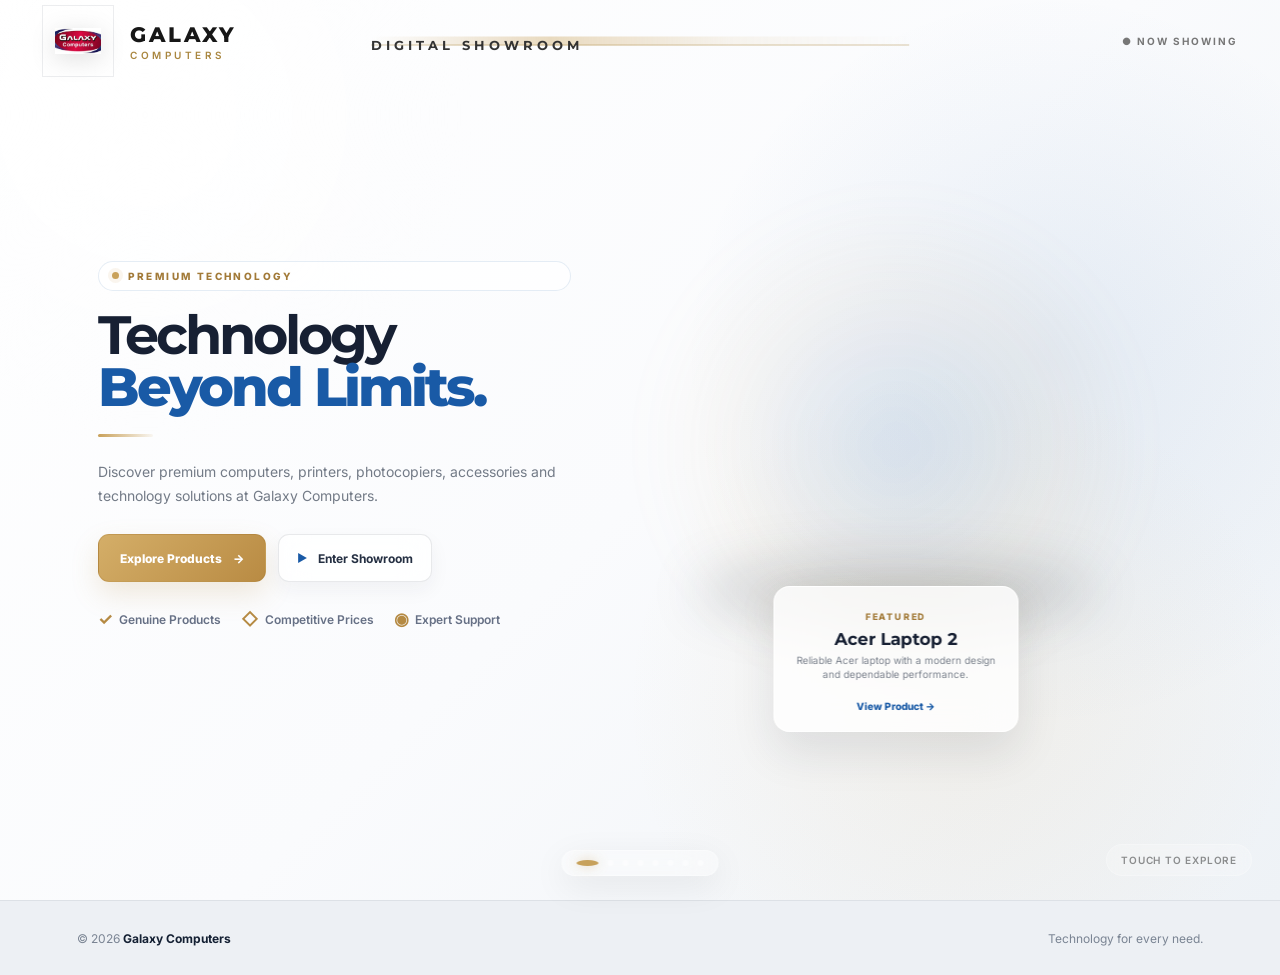
<file: index.html>
<!DOCTYPE html>
<html lang="en">
<head>
    <meta charset="UTF-8">
    <meta name="viewport" content="width=device-width, initial-scale=1.0">

    <title>Galaxy Computers | Digital Showroom</title>

    <link rel="stylesheet" href="style.css">
</head>

<body>
<!-- GALAXY OPENING SEQUENCE -->
<div id="galaxyIntro" class="galaxy-intro">

    <div class="intro-glow"></div>

    <div class="intro-content">

        <img
            src="logo_small.jpg"
            alt="Galaxy Computers"
            class="intro-logo"
        >

        <div class="intro-brand">
            <div class="intro-galaxy">GALAXY</div>
            <div class="intro-computers">COMPUTERS</div>
        </div>

        <div class="intro-line"></div>

        <p class="intro-tagline">
            Where Technology Meets Possibility.
        </p>

    </div>

</div>
    <!-- ================= HEADER ================= -->

    <header class="navbar">

        <div class="brand">

            <div class="logo-box real-logo">
    <img src="logo_small.jpg" alt="Galaxy Computers">
</div>
            <div>
                <div class="brand-name">
                    GALAXY
                </div>

                <div class="brand-sub">
                    COMPUTERS
                </div>
            </div>

        </div>


        <nav>
            <button class="nav-link active">Home</button>
            <button class="nav-link" data-scroll="products">Products</button>
            <button class="nav-link" data-scroll="categories">Categories</button>
            <button class="nav-link" data-scroll="services">Services</button>
        </nav>


        <div class="nav-actions">

            <button class="search-btn" id="searchBtn">
                <span>⌕</span>
                <span>Search products...</span>
            </button>

            <button class="icon-btn" id="favoriteBtn">
                ♡
            </button>

            <button class="icon-btn">
                🛒
            </button>

        </div>

    </header>


    <!-- ================= HERO ================= -->

    <main>

        <section class="hero" id="hero">

            <div class="hero-copy">

                <div class="eyebrow">
                    <span></span>
                    PREMIUM TECHNOLOGY
                </div>

                <h1>
                    Technology<br>
                    <strong>Beyond Limits.</strong>
                </h1>

                <p>
                    Discover premium computers, printers,
                    photocopiers, accessories and technology
                    solutions at Galaxy Computers.
                </p>


                <div class="hero-actions">

                    <button
                        class="gold-btn"
                        id="exploreBtn"
                    >
                        Explore Products
                        <span>→</span>
                    </button>

                    <button
                        class="glass-btn"
                        id="showroomBtn"
                    >
                        <span class="play">▶</span>
                        Enter Showroom
                    </button>

                </div>


                <div class="trust-row">

                    <div>
                        <strong>✓</strong>
                        Genuine Products
                    </div>

                    <div>
                        <strong>◇</strong>
                        Competitive Prices
                    </div>

                    <div>
                        <strong>◉</strong>
                        Expert Support
                    </div>

                </div>

            </div>


            <!-- HERO PRODUCT -->

            <div class="hero-product">

                <div class="ambient-light"></div>

                <div class="floating-info info-one">
                    <span>◈</span>
                    <div>
                        <strong>High Performance</strong>
                        <small>For Professionals</small>
                    </div>
                </div>


                <div class="floating-info info-two">
                    <span>✦</span>
                    <div>
                        <strong>Latest Technology</strong>
                        <small>Powerful & Reliable</small>
                    </div>
                </div>


                <div class="product-stage">

                    <div class="laptop-screen">

                        <div class="screen-glow">
                            GALAXY
                        </div>

                    </div>

                    <div class="laptop-base"></div>

                </div>


                <div class="product-caption">

                    <span>FEATURED</span>

                    <h3 id="heroProductName">
                        Premium Laptop
                    </h3>

                    <p id="heroProductDesc">
                        Performance. Elegance. Productivity.
                    </p>

                    <button id="heroProductBtn">
                        View Product →
                    </button>

                </div>

            </div>

        </section>

<!-- =========================================================
     SCHOOL & KIDS SOLUTIONS — GALAXY SIGNATURE SECTION
     ========================================================= -->

<section class="school-solutions" id="schoolSolutions">

    <!-- ATMOSPHERE -->
    <div class="school-atmosphere"></div>
    <div class="school-orbit-light"></div>

    <div class="school-inner">

        <!-- LEFT SIDE -->
        <div class="school-copy">

            <div class="school-label">
                GALAXY EDUCATION SOLUTIONS
            </div>

            <h2>
                SCHOOL & KIDS
                <span>SOLUTIONS</span>
            </h2>

            <p class="school-tagline">
                Smart technology for growing minds.
            </p>

            <p class="school-description">
                Everything young learners need to learn,
                explore and stay connected — from school
                essentials to smart technology.
            </p>

            <div class="school-points">

                <div>
                    <strong>01</strong>
                    <span>School Desks</span>
                </div>

                <div>
                    <strong>02</strong>
                    <span>Kids Tablets</span>
                </div>

                <div>
                    <strong>03</strong>
                    <span>Kids Smart Watches</span>
                </div>

            </div>

            <button
                class="school-cta"
                type="button"
                onclick="window.open('https://wa.me/255624057652?text=Hello%20Galaxy%20Computers%2C%20I%27m%20interested%20in%20School%20%26%20Kids%20Solutions.', '_blank')"
            >
                EXPLORE SCHOOL SOLUTIONS
                <span>→</span>
            </button>

        </div>


        <!-- =================================================
             RIGHT SIDE — INTERACTIVE PRODUCT ORBIT
             ================================================= -->

        <div class="kids-orbit-area">

            <!-- GENERATED ATMOSPHERE IMAGE -->
            <img
                class="kids-hero-image"
                src="pictures/school-kids-hero.png"
                alt="Galaxy School and Kids Solutions"
            >

            <!-- DARK GLASS OVERLAY -->
            <div class="kids-image-overlay"></div>


            <!-- ORBIT -->
            <div class="kids-orbit">

                <div class="orbit-ring orbit-ring-back"></div>
                <div class="orbit-ring orbit-ring-front"></div>


                <!-- PRODUCT 1 -->
                <div
                    class="orbit-product active"
                    data-index="0"
                >

                    <div class="orbit-product-glow"></div>

                    <img
                        src="pictures/school-desk.jpg"
                        alt="School Desk"
                    >

                    <div class="orbit-product-label">
                        <span>SCHOOL</span>
                        DESKS
                    </div>

                </div>


                <!-- PRODUCT 2 -->
                <div
                    class="orbit-product"
                    data-index="1"
                >

                    <div class="orbit-product-glow"></div>

                    <img
                        src="pictures/kids-tablet.jpg"
                        alt="Kids Tablet"
                    >

                    <div class="orbit-product-label">
                        <span>KIDS</span>
                        TABLETS
                    </div>

                </div>


                <!-- PRODUCT 3 -->
                <div
                    class="orbit-product"
                    data-index="2"
                >

                    <div class="orbit-product-glow"></div>

                    <img
                        src="pictures/hot-smartwatch.jpg"
                        alt="Kids Smart Watch"
                    >

                    <div class="orbit-product-label">
                        <span>KIDS</span>
                        SMART WATCH
                    </div>

                </div>


                <!-- PRODUCT 4 -->
                <div
                    class="orbit-product"
                    data-index="3"
                >

                    <div class="orbit-product-glow"></div>

                    <img
                        src="pictures/acer-laptop-1.jpg"
                        alt="Learning Laptop"
                    >

                    <div class="orbit-product-label">
                        <span>LEARNING</span>
                        LAPTOPS
                    </div>

                </div>


                <!-- PRODUCT 5 -->
                <div
                    class="orbit-product"
                    data-index="4"
                >

                    <div class="orbit-product-glow"></div>

                    <img
                        src="pictures/accessory-1.jpg"
                        alt="School Accessories"
                    >

                    <div class="orbit-product-label">
                        <span>SCHOOL</span>
                        ACCESSORIES
                    </div>

                </div>

            </div>


            <!-- CENTER GLASS PLATFORM -->
            <div class="orbit-center">

                <div class="orbit-center-glow"></div>

                <div class="orbit-center-text">
                    <small>GALAXY</small>
                    <strong>KIDS TECH</strong>
                    <span>SMART • LEARN • GROW</span>
                </div>

            </div>


            <!-- ORBIT CONTROLS -->
            <div class="orbit-controls">

                <button
                    class="orbit-prev"
                    type="button"
                    aria-label="Previous"
                >
                    ‹
                </button>

                <div class="orbit-dots">

                    <span class="orbit-dot active"></span>
                    <span class="orbit-dot"></span>
                    <span class="orbit-dot"></span>
                    <span class="orbit-dot"></span>
                    <span class="orbit-dot"></span>

                </div>

                <button
                    class="orbit-next"
                    type="button"
                    aria-label="Next"
                >
                    ›
                </button>

            </div>

        </div>

    </div>


    <!-- BOTTOM STRIP -->

    <div class="school-bottom">

        <span>SCHOOLS</span>
        <i></i>

        <span>CLASSROOMS</span>
        <i></i>

        <span>YOUNG LEARNERS</span>
        <i></i>

        <span>SMART TECHNOLOGY</span>

    </div>

</section>
<!-- =========================================================
     GALAXY LAPTOP ORBIT SHOWCASE
     ========================================================= -->
<section class="laptop-showcase" id="laptopShowcase">

  <div class="laptop-bg-glow"></div>

  <div class="laptop-showcase-inner">

    <!-- LEFT SIDE -->
    <div class="laptop-showcase-copy">

      <div class="laptop-label">GALAXY LAPTOPS</div>

      <h2>
        PERFORMANCE
        <span>WITHOUT LIMITS.</span>
      </h2>

      <p class="laptop-tagline">
        The right laptop for work, study and creativity.
      </p>

      <p class="laptop-description">
        Explore premium laptops from trusted brands, carefully selected
        for students, professionals, creators and everyday performance.
      </p>

      <div class="laptop-types">
        <div>
          <strong>01</strong>
          <span>STUDY</span>
        </div>

        <div>
          <strong>02</strong>
          <span>BUSINESS</span>
        </div>

        <div>
          <strong>03</strong>
          <span>CREATIVE</span>
        </div>
      </div>

      <button
        class="laptop-explore-btn"
        type="button"
        onclick="document.getElementById('products').scrollIntoView({behavior:'smooth'})"
      >
        EXPLORE LAPTOPS
        <span>→</span>
      </button>

    </div>


    <!-- RIGHT SIDE — LAPTOP ORBIT -->
    <div class="laptop-orbit-area">

      <div class="laptop-orbit-ring laptop-ring-back"></div>
      <div class="laptop-orbit-ring laptop-ring-front"></div>


      <!-- LAPTOP 1 -->
      <div
        class="laptop-orbit-product active"
        data-laptop-index="0"
      >
        <div class="laptop-product-glow"></div>

        <img
          src="pictures/acer-laptop-1.jpg"
          alt="Acer Laptop"
        >

        <div class="laptop-product-name">
          <span>ACER</span> LAPTOP
        </div>
      </div>


      <!-- LAPTOP 2 -->
      <div
        class="laptop-orbit-product"
        data-laptop-index="1"
      >
        <div class="laptop-product-glow"></div>

        <img
          src="pictures/acer-laptop-2.jpg"
          alt="Acer Laptop"
        >

        <div class="laptop-product-name">
          <span>ACER</span> LAPTOP
        </div>
      </div>


      <!-- LAPTOP 3 -->
      <div
        class="laptop-orbit-product"
        data-laptop-index="2"
      >
        <div class="laptop-product-glow"></div>

        <img
          src="pictures/acer-laptop-3.jpg"
          alt="Acer Laptop"
        >

        <div class="laptop-product-name">
          <span>ACER</span> LAPTOP
        </div>
      </div>


      <!-- LAPTOP 4 -->
      <div
        class="laptop-orbit-product"
        data-laptop-index="3"
      >
        <div class="laptop-product-glow"></div>

        <img
          src="pictures/acer-laptop-4.jpg"
          alt="Acer Laptop"
        >

        <div class="laptop-product-name">
          <span>ACER</span> LAPTOP
        </div>
      </div>


      <!-- DELL -->
      <div
        class="laptop-orbit-product"
        data-laptop-index="4"
      >
        <div class="laptop-product-glow"></div>

        <img
          src="pictures/dell-laptop-2.jpg"
          alt="Dell Laptop"
        >

        <div class="laptop-product-name">
          <span>DELL</span> LAPTOP
        </div>
      </div>


      <!-- HP -->
      <div
        class="laptop-orbit-product"
        data-laptop-index="5"
      >
        <div class="laptop-product-glow"></div>

        <img
          src="pictures/hp-laptop-1.jpg"
          alt="HP Laptop"
        >

        <div class="laptop-product-name">
          <span>HP</span> LAPTOP
        </div>
      </div>


      <!-- CENTER -->
      <div class="laptop-orbit-center">

        <div class="laptop-center-glow"></div>

        <div class="laptop-center-text">
          <small>GALAXY</small>
          <strong>LAPTOPS</strong>
          <span>WORK • STUDY • CREATE</span>
        </div>

      </div>


      <!-- CONTROLS -->
      <div class="laptop-orbit-controls">

        <button
          class="laptop-orbit-prev"
          type="button"
        >
          ‹
        </button>

        <div class="laptop-orbit-dots">

          <span class="laptop-dot active"></span>
          <span class="laptop-dot"></span>
          <span class="laptop-dot"></span>
          <span class="laptop-dot"></span>
          <span class="laptop-dot"></span>
          <span class="laptop-dot"></span>

        </div>

        <button
          class="laptop-orbit-next"
          type="button"
        >
          ›
        </button>

      </div>

    </div>

  </div>


  <!-- BOTTOM BRAND STRIP -->
  <div class="laptop-bottom-strip">

    <span>ACER</span>
    <i></i>

    <span>DELL</span>
    <i></i>

    <span>HP</span>
    <i></i>

    <span>BUSINESS</span>
    <i></i>

    <span>STUDENT</span>

  </div>

</section>
<!-- =========================================
     CINEMATIC PRINTER SHOWROOM
========================================= -->

<section class="printer-showcase" id="printerShowcase">

    <div class="printer-ambient printer-ambient-one"></div>
    <div class="printer-ambient printer-ambient-two"></div>

    <div class="printer-showcase-header">
        <span class="section-label">GALAXY COMPUTERS</span>

        <h2>
            Printing
            <span>Solutions</span>
        </h2>

        <p>
            Reliable printing solutions for home, school and business.
        </p>
    </div>


    <div class="printer-stage">

        <!-- LEFT INFORMATION -->
        <div class="printer-info">

            <span class="printer-number" id="printerNumber">
                01 / 05
            </span>

            <h3 id="printerName">
                Epson Printer
            </h3>

            <p id="printerDescription">
                Professional printing solutions designed for everyday
                business, school and home needs.
            </p>

            <button class="printer-explore-btn" type="button">
                Explore Printer
                <span>→</span>
            </button>

        </div>


        <!-- CENTER PRODUCT -->
        <div class="printer-visual">

            <div class="printer-glass"></div>

            <div class="printer-gold-glow"></div>

            <img
                id="featuredPrinterImage"
                src="pictures/epson-printer-1.jpg"
                alt="Epson Printer"
            >

            <div class="printer-reflection"></div>

        </div>


        <!-- RIGHT PRODUCT SELECTORS -->
        <div class="printer-selector">

            <button
                class="printer-thumb active"
                data-printer="0"
                type="button"
            >
                <img
                    src="pictures/epson-printer-1.jpg"
                    alt="Epson Printer 1"
                >
            </button>


            <button
                class="printer-thumb"
                data-printer="1"
                type="button"
            >
                <img
                    src="pictures/epson-printer-2.jpg"
                    alt="Epson Printer 2"
                >
            </button>


            <button
                class="printer-thumb"
                data-printer="2"
                type="button"
            >
                <img
                    src="pictures/epson-printer-3.jpg"
                    alt="Epson Printer 3"
                >
            </button>


            <button
                class="printer-thumb"
                data-printer="3"
                type="button"
            >
                <img
                    src="pictures/pantum-printer-1.jpg"
                    alt="Pantum Printer 1"
                >
            </button>


            <button
                class="printer-thumb"
                data-printer="4"
                type="button"
            >
                <img
                    src="pictures/pantum-printer-2.jpg"
                    alt="Pantum Printer 2"
                >
            </button>

        </div>

    </div>


    <div class="printer-bottom-line">

        <span>EPSON</span>
        <span>PANTUM</span>
        <span>BUSINESS PRINTING</span>

    </div>

</section>
<!-- =========================================================
     GALAXY DESKTOPS & POS SHOWCASE
========================================================= -->

<section class="desktop-showcase" id="desktopShowcase">

    <div class="desktop-bg-glow"></div>

    <div class="desktop-showcase-inner">

        <!-- LEFT SIDE -->
        <div class="desktop-showcase-copy">

            <div class="desktop-label">
                GALAXY BUSINESS COMPUTING
            </div>

            <h2>
                POWER
                <span>FOR BUSINESS.</span>
            </h2>

            <p class="desktop-tagline">
                Reliable desktops and POS solutions for modern businesses.
            </p>

            <p class="desktop-description">
                From everyday office work to complete point-of-sale systems,
                Galaxy Computers has the technology to keep your business moving.
            </p>

            <div class="desktop-types">

                <div>
                    <strong>01</strong>
                    <span>DESKTOPS</span>
                </div>

                <div>
                    <strong>02</strong>
                    <span>POS SYSTEMS</span>
                </div>

                <div>
                    <strong>03</strong>
                    <span>BUSINESS</span>
                </div>

            </div>

            <button
                class="desktop-explore-btn"
                type="button"
                onclick="document.getElementById('products').scrollIntoView({behavior:'smooth'})"
            >
                EXPLORE DESKTOPS & POS
                <span>→</span>
            </button>

        </div>


        <!-- RIGHT SIDE -->
        <div class="desktop-orbit-area">

            <div class="desktop-orbit-ring desktop-ring-back"></div>
            <div class="desktop-orbit-ring desktop-ring-front"></div>


            <!-- DESKTOP 1 -->
            <div
                class="desktop-orbit-product active"
                data-desktop-index="0"
            >
                <div class="desktop-product-glow"></div>

                <img
                    src="pictures/desktop-1.jpg"
                    alt="Desktop 1"
                >

                <div class="desktop-product-name">
                    <span>DESKTOP</span> 01
                </div>
            </div>


            <!-- DESKTOP 2 -->
            <div
                class="desktop-orbit-product"
                data-desktop-index="1"
            >
                <div class="desktop-product-glow"></div>

                <img
                    src="pictures/desktop-2.jpg"
                    alt="Desktop 2"
                >

                <div class="desktop-product-name">
                    <span>DESKTOP</span> 02
                </div>
            </div>


            <!-- DESKTOP 3 -->
            <div
                class="desktop-orbit-product"
                data-desktop-index="2"
            >
                <div class="desktop-product-glow"></div>

                <img
                    src="pictures/desktop-3.jpg"
                    alt="Desktop 3"
                >

                <div class="desktop-product-name">
                    <span>DESKTOP</span> 03
                </div>
            </div>


            <!-- DESKTOP 4 -->
            <div
                class="desktop-orbit-product"
                data-desktop-index="3"
            >
                <div class="desktop-product-glow"></div>

                <img
                    src="pictures/desktop-4.jpg"
                    alt="Desktop 4"
                >

                <div class="desktop-product-name">
                    <span>DESKTOP</span> 04
                </div>
            </div>


            <!-- POS 1 -->
            <div
                class="desktop-orbit-product"
                data-desktop-index="4"
            >
                <div class="desktop-product-glow"></div>

                <img
                    src="pictures/pos-1.jpg"
                    alt="POS 1"
                >

                <div class="desktop-product-name">
                    <span>POS</span> 01
                </div>
            </div>


            <!-- POS 2 -->
            <div
                class="desktop-orbit-product"
                data-desktop-index="5"
            >
                <div class="desktop-product-glow"></div>

                <img
                    src="pictures/pos-2.jpg"
                    alt="POS 2"
                >

                <div class="desktop-product-name">
                    <span>POS</span> 02
                </div>
            </div>


            <!-- POS 3 -->
            <div
                class="desktop-orbit-product"
                data-desktop-index="6"
            >
                <div class="desktop-product-glow"></div>

                <img
                    src="pictures/pos-3.jpg"
                    alt="POS 3"
                >

                <div class="desktop-product-name">
                    <span>POS</span> 03
                </div>
            </div>


            <!-- POS 4 -->
            <div
                class="desktop-orbit-product"
                data-desktop-index="7"
            >
                <div class="desktop-product-glow"></div>

                <img
                    src="pictures/pos-4.jpg"
                    alt="POS 4"
                >

                <div class="desktop-product-name">
                    <span>POS</span> 04
                </div>
            </div>


            <!-- POS 5 -->
            <div
                class="desktop-orbit-product"
                data-desktop-index="8"
            >
                <div class="desktop-product-glow"></div>

                <img
                    src="pictures/pos-5.jpg"
                    alt="POS 5"
                >

                <div class="desktop-product-name">
                    <span>POS</span> 05
                </div>
            </div>


            <!-- CENTER -->
            <div class="desktop-orbit-center">

                <div class="desktop-center-glow"></div>

                <div class="desktop-center-text">
                    <small>GALAXY</small>
                    <strong>BUSINESS</strong>
                    <span>POWER • SELL • GROW</span>
                </div>

            </div>


            <!-- CONTROLS -->
            <div class="desktop-orbit-controls">

                <button
                    class="desktop-orbit-prev"
                    type="button"
                >
                    ‹
                </button>

                <div class="desktop-orbit-dots">

                    <span class="desktop-dot active"></span>
                    <span class="desktop-dot"></span>
                    <span class="desktop-dot"></span>
                    <span class="desktop-dot"></span>
                    <span class="desktop-dot"></span>
                    <span class="desktop-dot"></span>
                    <span class="desktop-dot"></span>
                    <span class="desktop-dot"></span>
                    <span class="desktop-dot"></span>

                </div>

                <button
                    class="desktop-orbit-next"
                    type="button"
                >
                    ›
                </button>

            </div>

        </div>

    </div>


    <!-- BOTTOM BRAND STRIP -->
    <div class="desktop-bottom-strip">

        <span>DESKTOPS</span>
        <i></i>

        <span>POS SYSTEMS</span>
        <i></i>

        <span>BUSINESS</span>
        <i></i>

        <span>POINT OF SALE</span>

    </div>

</section>
<!-- =========================================================
     GALAXY PHOTOCOPIER SHOWCASE
========================================================= -->

<section class="copier-showcase" id="copierShowcase">

    <div class="copier-bg-glow"></div>

    <div class="copier-showcase-inner">

        <!-- LEFT SIDE -->
        <div class="copier-showcase-copy">

            <div class="copier-label">
                GALAXY DOCUMENT SOLUTIONS
            </div>

            <h2>
                POWER
                <span>TO PRINT MORE.</span>
            </h2>

            <p class="copier-tagline">
                Professional photocopiers built for speed, volume and reliability.
            </p>

            <p class="copier-description">
                Discover dependable photocopying solutions for offices,
                schools, institutions and businesses of every size.
            </p>

            <div class="copier-types">

                <div>
                    <strong>01</strong>
                    <span>OFFICE</span>
                </div>

                <div>
                    <strong>02</strong>
                    <span>SCHOOLS</span>
                </div>

                <div>
                    <strong>03</strong>
                    <span>BUSINESS</span>
                </div>

            </div>

            <button
                class="copier-explore-btn"
                type="button"
                onclick="document.getElementById('products').scrollIntoView({behavior:'smooth'})"
            >
                EXPLORE PHOTOCOPIERS
                <span>→</span>
            </button>

        </div>


        <!-- RIGHT SIDE -->
        <div class="copier-orbit-area">

            <div class="copier-orbit-ring copier-ring-back"></div>
            <div class="copier-orbit-ring copier-ring-front"></div>


            <!-- COPIER 1 -->
            <div
                class="copier-orbit-product active"
                data-copier-index="0"
            >
                <div class="copier-product-glow"></div>

                <img
                    src="pictures/photocopier-1.jpg"
                    alt="Photocopier 1"
                >

                <div class="copier-product-name">
                    <span>PHOTOCOPIER</span> 01
                </div>
            </div>


            <!-- COPIER 2 -->
            <div
                class="copier-orbit-product"
                data-copier-index="1"
            >
                <div class="copier-product-glow"></div>

                <img
                    src="pictures/photocopier-2.jpg"
                    alt="Photocopier 2"
                >

                <div class="copier-product-name">
                    <span>PHOTOCOPIER</span> 02
                </div>
            </div>


            <!-- COPIER 3 -->
            <div
                class="copier-orbit-product"
                data-copier-index="2"
            >
                <div class="copier-product-glow"></div>

                <img
                    src="pictures/photocopier-3.jpg"
                    alt="Photocopier 3"
                >

                <div class="copier-product-name">
                    <span>PHOTOCOPIER</span> 03
                </div>
            </div>


            <!-- COPIER 4 -->
            <div
                class="copier-orbit-product"
                data-copier-index="3"
            >
                <div class="copier-product-glow"></div>

                <img
                    src="pictures/photocopier-4.jpg"
                    alt="Photocopier 4"
                >

                <div class="copier-product-name">
                    <span>PHOTOCOPIER</span> 04
                </div>
            </div>


            <!-- COPIER 5 -->
            <div
                class="copier-orbit-product"
                data-copier-index="4"
            >
                <div class="copier-product-glow"></div>

                <img
                    src="pictures/photocopier-5.jpg"
                    alt="Photocopier 5"
                >

                <div class="copier-product-name">
                    <span>PHOTOCOPIER</span> 05
                </div>
            </div>


            <!-- COPIER 6 -->
            <div
                class="copier-orbit-product"
                data-copier-index="5"
            >
                <div class="copier-product-glow"></div>

                <img
                    src="pictures/photocopier-6.jpg"
                    alt="Photocopier 6"
                >

                <div class="copier-product-name">
                    <span>PHOTOCOPIER</span> 06
                </div>
            </div>


            <!-- CENTER -->
            <div class="copier-orbit-center">

                <div class="copier-center-glow"></div>

                <div class="copier-center-text">
                    <small>GALAXY</small>
                    <strong>COPIERS</strong>
                    <span>PRINT • COPY • SCALE</span>
                </div>

            </div>


            <!-- CONTROLS -->
            <div class="copier-orbit-controls">

                <button
                    class="copier-orbit-prev"
                    type="button"
                >
                    ‹
                </button>

                <div class="copier-orbit-dots">

                    <span class="copier-dot active"></span>
                    <span class="copier-dot"></span>
                    <span class="copier-dot"></span>
                    <span class="copier-dot"></span>
                    <span class="copier-dot"></span>
                    <span class="copier-dot"></span>

                </div>

                <button
                    class="copier-orbit-next"
                    type="button"
                >
                    ›
                </button>

            </div>

        </div>

    </div>


    <!-- BOTTOM STRIP -->
    <div class="copier-bottom-strip">

        <span>OFFICE</span>
        <i></i>

        <span>SCHOOLS</span>
        <i></i>

        <span>BUSINESS</span>
        <i></i>

        <span>DOCUMENT SOLUTIONS</span>

    </div>

</section>
<!-- =========================================================
     GALAXY TONERS & INKS SHOWCASE
========================================================= -->

<section class="toner-showcase" id="tonerShowcase">

    <div class="toner-bg-glow"></div>

    <div class="toner-showcase-inner">

        <!-- LEFT -->
        <div class="toner-showcase-copy">

            <div class="toner-label">
                GALAXY PRINT SUPPLIES
            </div>

            <h2>
                PRINT
                <span>WITHOUT LIMITS.</span>
            </h2>

            <p class="toner-tagline">
                Reliable toners and inks for everyday printing performance.
            </p>

            <p class="toner-description">
                Discover quality printing supplies from trusted brands,
                including Anycolor, HP, Pantum and Epson.
            </p>

            <div class="toner-types">

                <div>
                    <strong>01</strong>
                    <span>ANYCOLOR</span>
                </div>

                <div>
                    <strong>02</strong>
                    <span>HP</span>
                </div>

                <div>
                    <strong>03</strong>
                    <span>PANTUM</span>
                </div>

                <div>
                    <strong>04</strong>
                    <span>EPSON</span>
                </div>

            </div>

            <button
                class="toner-explore-btn"
                type="button"
                onclick="document.getElementById('products').scrollIntoView({behavior:'smooth'})"
            >
                EXPLORE TONERS & INKS
                <span>→</span>
            </button>

        </div>


        <!-- RIGHT -->
        <div class="toner-orbit-area">

            <div class="toner-orbit-ring toner-ring-back"></div>
            <div class="toner-orbit-ring toner-ring-front"></div>


            <!-- ANYCOLOR 1 -->
            <div class="toner-orbit-product active"
                 data-toner-index="0">

                <div class="toner-product-glow"></div>

                <img src="pictures/anycolor-toner-1.jpg"
                     alt="Anycolor Toner 1">

                <div class="toner-product-name">
                    <span>ANYCOLOR</span> 01
                </div>

            </div>


            <!-- ANYCOLOR 2 -->
            <div class="toner-orbit-product"
                 data-toner-index="1">

                <div class="toner-product-glow"></div>

                <img src="pictures/anycolor-toner-2.jpg"
                     alt="Anycolor Toner 2">

                <div class="toner-product-name">
                    <span>ANYCOLOR</span> 02
                </div>

            </div>


            <!-- ANYCOLOR 3 -->
            <div class="toner-orbit-product"
                 data-toner-index="2">

                <div class="toner-product-glow"></div>

                <img src="pictures/anycolor-toner-3.jpg"
                     alt="Anycolor Toner 3">

                <div class="toner-product-name">
                    <span>ANYCOLOR</span> 03
                </div>

            </div>


            <!-- ANYCOLOR 4 -->
            <div class="toner-orbit-product"
                 data-toner-index="3">

                <div class="toner-product-glow"></div>

                <img src="pictures/anycolor-toner-4.jpg"
                     alt="Anycolor Toner 4">

                <div class="toner-product-name">
                    <span>ANYCOLOR</span> 04
                </div>

            </div>


            <!-- HP 1 -->
            <div class="toner-orbit-product"
                 data-toner-index="4">

                <div class="toner-product-glow"></div>

                <img src="pictures/hp-toner-1.jpg"
                     alt="HP Toner 1">

                <div class="toner-product-name">
                    <span>HP</span> 01
                </div>

            </div>


            <!-- HP 2 -->
            <div class="toner-orbit-product"
                 data-toner-index="5">

                <div class="toner-product-glow"></div>

                <img src="pictures/hp-toner-2.jpg"
                     alt="HP Toner 2">

                <div class="toner-product-name">
                    <span>HP</span> 02
                </div>

            </div>


            <!-- HP 3 -->
            <div class="toner-orbit-product"
                 data-toner-index="6">

                <div class="toner-product-glow"></div>

                <img src="pictures/hp-toner-3.jpg"
                     alt="HP Toner 3">

                <div class="toner-product-name">
                    <span>HP</span> 03
                </div>

            </div>


            <!-- PANTUM 1 -->
            <div class="toner-orbit-product"
                 data-toner-index="7">

                <div class="toner-product-glow"></div>

                <img src="pictures/pantum-1.jpg"
                     alt="Pantum Toner 1">

                <div class="toner-product-name">
                    <span>PANTUM</span> 01
                </div>

            </div>


            <!-- PANTUM 2 -->
            <div class="toner-orbit-product"
                 data-toner-index="8">

                <div class="toner-product-glow"></div>

                <img src="pictures/pantum-2.jpg"
                     alt="Pantum Toner 2">

                <div class="toner-product-name">
                    <span>PANTUM</span> 02
                </div>

            </div>


            <!-- EPSON 1 -->
            <div class="toner-orbit-product"
                 data-toner-index="9">

                <div class="toner-product-glow"></div>

                <img src="pictures/epson-ink-1.jpg"
                     alt="Epson Ink 1">

                <div class="toner-product-name">
                    <span>EPSON</span> 01
                </div>

            </div>


            <!-- EPSON 2 -->
            <div class="toner-orbit-product"
                 data-toner-index="10">

                <div class="toner-product-glow"></div>

                <img src="pictures/epson-ink-2.jpg"
                     alt="Epson Ink 2">

                <div class="toner-product-name">
                    <span>EPSON</span> 02
                </div>

            </div>


            <!-- CENTER -->
            <div class="toner-orbit-center">

                <div class="toner-center-glow"></div>

                <div class="toner-center-text">
                    <small>GALAXY</small>
                    <strong>PRINT SUPPLIES</strong>
                    <span>PRINT • REFILL • PERFORM</span>
                </div>

            </div>


            <!-- CONTROLS -->
            <div class="toner-orbit-controls">

                <button
                    class="toner-orbit-prev"
                    type="button">
                    ‹
                </button>

                <div class="toner-orbit-dots">

                    <span class="toner-dot active"></span>
                    <span class="toner-dot"></span>
                    <span class="toner-dot"></span>
                    <span class="toner-dot"></span>
                    <span class="toner-dot"></span>
                    <span class="toner-dot"></span>
                    <span class="toner-dot"></span>
                    <span class="toner-dot"></span>
                    <span class="toner-dot"></span>
                    <span class="toner-dot"></span>
                    <span class="toner-dot"></span>

                </div>

                <button
                    class="toner-orbit-next"
                    type="button">
                    ›
                </button>

            </div>

        </div>

    </div>


    <!-- BOTTOM STRIP -->
    <div class="toner-bottom-strip">

        <span>ANYCOLOR</span>
        <i></i>

        <span>HP</span>
        <i></i>

        <span>PANTUM</span>
        <i></i>

        <span>EPSON</span>

    </div>

</section>
<!-- =========================================================
     GALAXY ACCESSORIES SHOWCASE
========================================================= -->

<section class="accessories-showcase" id="accessoriesShowcase">

    <div class="accessories-showcase-inner">

        <div class="accessories-showcase-copy">

            <div class="accessories-label">
                GALAXY TECH ACCESSORIES
            </div>

            <h2>
                COMPLETE
                <span>YOUR SETUP.</span>
            </h2>

            <p class="accessories-tagline">
                Smart accessories for the way you work, play and connect.
            </p>

        </div>

        <div class="accessories-orbit-area">

            <div class="accessories-orbit-product active">
                <div class="accessories-product-glow"></div>

                <img
                    src="pictures/hot-gamingset.jpg"
                    alt="Gaming Set"
                >

                <div class="accessories-product-name">
                    <span>GAMING</span> SET
                </div>
            </div>
<!-- ACCESSORY 2 -->
<div
    class="accessories-orbit-product"
    data-accessory-index="1"
>

    <div class="accessories-product-glow"></div>

    <img
        src="pictures/hot-headset.jpg"
        alt="Gaming Headset"
    >

    <div class="accessories-product-name">
        <span>GAMING</span> HEADSET
    </div>

</div>
        </div>

    </div>

</section>
        <!-- ================= CATEGORIES ================= -->

        <section
            class="categories-section"
            id="categories"
        >

            <div class="section-top">

                <div>
                    <span class="section-label">
                        EXPLORE
                    </span>

                    <h2>
                        Find what you need.
                    </h2>
                </div>

                <p>
                    Everything for your digital world.
                </p>

            </div>


            <div
                class="category-grid"
                id="categoryGrid"
            >

                <button
                    class="category-card"
                    data-category="Laptops"
                >
                    <div class="category-icon laptop-icon">
                        💻
                    </div>

                    <div>
                        <h3>Laptops</h3>
                        <p>HP • Dell • Lenovo & more</p>
                    </div>

                    <span>→</span>
                </button>


                <button
                    class="category-card"
                    data-category="Desktops"
                >
                    <div class="category-icon">
                        🖥️
                    </div>

                    <div>
                        <h3>Desktops</h3>
                        <p>PC • POS • All-in-One</p>
                    </div>

                    <span>→</span>
                </button>


                <button
                    class="category-card"
                    data-category="Printers"
                >
                    <div class="category-icon">
                        🖨️
                    </div>

                    <div>
                        <h3>Printers</h3>
                        <p>Epson • Canon • Pantum</p>
                    </div>

                    <span>→</span>
                </button>


                <button
                    class="category-card"
                    data-category="Photocopiers"
                >
                    <div class="category-icon">
                        ▣
                    </div>

                    <div>
                        <h3>Photocopiers</h3>
                        <p>Canon • Kyocera & more</p>
                    </div>

                    <span>→</span>
                </button>


                <button
                    class="category-card"
                    data-category="Toners"
                >
                    <div class="category-icon">
                        ◈
                    </div>

                    <div>
                        <h3>Toners</h3>
                        <p>G-Print • Anycolor & more</p>
                    </div>

                    <span>→</span>
                </button>


                <button
                    class="category-card"
                    data-category="Accessories"
                >
                    <div class="category-icon">
                        🎧
                    </div>

                    <div>
                        <h3>Accessories</h3>
                        <p>Hertz • Vikusha & more</p>
                    </div>

                    <span>→</span>
                </button>


                <button
                    class="category-card"
                    data-category="Networking"
                >
                    <div class="category-icon">
                        ◉
                    </div>

                    <div>
                        <h3>Networking</h3>
                        <p>Routers • Wi-Fi • Cables</p>
                    </div>

                    <span>→</span>
                </button>


                <button
                    class="category-card"
                    data-category="Services"
                >
                    <div class="category-icon">
                        ✦
                    </div>

                    <div>
                        <h3>Services</h3>
                        <p>Repair • Maintenance • CCTV</p>
                    </div>

                    <span>→</span>
                </button>

            </div>

        </section>


        <!-- ================= PRODUCTS ================= -->

        <section
            class="products-section"
            id="products"
        >

            <div class="section-top">

                <div>
                    <span class="section-label">
                        FEATURED
                    </span>

                    <h2>
                        New arrivals.
                    </h2>
                </div>

                <button
                    class="view-all"
                    id="viewAllBtn"
                >
                    View all →
                </button>

            </div>


            <div
                class="product-grid"
                id="productGrid"
            ></div>

        </section>


        <!-- ================= SERVICES ================= -->

        <section
            class="services"
            id="services"
        >

            <div class="service-content">

                <span class="section-label">
                    GALAXY SUPPORT
                </span>

                <h2>
                    More than just<br>
                    <strong>technology.</strong>
                </h2>

                <p>
                    From sales to repairs, maintenance and
                    installation, our team is ready to support
                    your technology needs.
                </p>

                <button
                    class="gold-btn"
                    id="whatsappBtn"
                >
                    Chat on WhatsApp →
                </button>

            </div>

            <div class="service-orb">
                <div>G</div>
            </div>

        </section>

    </main>


<!-- ================= PREMIUM PRODUCT MODAL ================= -->

<div class="modal" id="productModal" aria-hidden="true">

    <div class="modal-backdrop"></div>

    <div class="modal-card premium-product-modal">

        <!-- CLOSE -->
        <button
            class="modal-close"
            id="modalClose"
            type="button"
            aria-label="Close product"
        >
            ×
        </button>


        <!-- PRODUCT IMAGE SIDE -->

        <div class="premium-product-visual">

            <div class="premium-image-glow"></div>

            <div
                class="modal-image premium-product-image"
                id="modalImage"
            >
                💻
            </div>

            <div class="product-image-reflection"></div>

        </div>


        <!-- PRODUCT INFORMATION -->

        <div class="modal-info premium-product-info">

            <div class="product-topline">

                <span class="section-label">
                    GALAXY COMPUTERS
                </span>

                <span
                    class="product-status"
                    id="modalStatus"
                >
                    NEW ARRIVAL
                </span>

            </div>


            <h2 id="modalTitle">
                Product
            </h2>


            <div class="product-category" id="modalCategory">
                LAPTOP
            </div>


            <div
                class="product-price"
                id="modalPrice"
            >
                TZS 0
            </div>


            <p
                class="product-description"
                id="modalDescription"
            >
                Product description
            </p>


            <!-- SPECIFICATIONS -->

            <div class="product-specs">

                <div class="specs-heading">
                    SPECIFICATIONS
                </div>


                <div class="spec-grid">

                    <div class="spec-item">

                        <span class="spec-icon">◈</span>

                        <div>
                            <small>PROCESSOR</small>
                            <strong id="specProcessor">
                                —
                            </strong>
                        </div>

                    </div>


                    <div class="spec-item">

                        <span class="spec-icon">▣</span>

                        <div>
                            <small>MEMORY</small>
                            <strong id="specRam">
                                —
                            </strong>
                        </div>

                    </div>


                    <div class="spec-item">

                        <span class="spec-icon">◇</span>

                        <div>
                            <small>STORAGE</small>
                            <strong id="specStorage">
                                —
                            </strong>
                        </div>

                    </div>


                    <div class="spec-item">

                        <span class="spec-icon">□</span>

                        <div>
                            <small>DISPLAY</small>
                            <strong id="specDisplay">
                                —
                            </strong>
                        </div>

                    </div>


                    <div class="spec-item">

                        <span class="spec-icon">✦</span>

                        <div>
                            <small>GRAPHICS</small>
                            <strong id="specGraphics">
                                —
                            </strong>
                        </div>

                    </div>


                    <div class="spec-item">

                        <span class="spec-icon">○</span>

                        <div>
                            <small>OPERATING SYSTEM</small>
                            <strong id="specOs">
                                —
                            </strong>
                        </div>

                    </div>

                </div>

            </div>


            <!-- ACTIONS -->

            <div class="modal-actions premium-modal-actions">

                <button
                    class="gold-btn"
                    id="modalWhatsapp"
                    type="button"
                >
                    Ask on WhatsApp
                    <span>→</span>
                </button>


                <button
                    class="glass-btn"
                    id="modalFavorite"
                    type="button"
                >
                    ♡ Add to favourites
                </button>

            </div>


            <!-- PRODUCT NAVIGATION -->

            <div class="product-navigation">

                <button
                    type="button"
                    id="prevProduct"
                    class="product-nav-btn"
                >
                    ← Previous
                </button>


                <span id="productCounter">
                    1 / 1
                </span>


                <button
                    type="button"
                    id="nextProduct"
                    class="product-nav-btn"
                >
                    Next →
                </button>

            </div>

        </div>

    </div>

</div>

    <!-- ================= SEARCH ================= -->

    <div
        class="search-overlay"
        id="searchOverlay"
    >

        <div class="search-panel">

            <button
                class="search-close"
                id="searchClose"
            >
                ×
            </button>

            <span class="section-label">
                SEARCH GALAXY
            </span>

            <h2>
                What are you looking for?
            </h2>

            <input
                type="text"
                id="searchInput"
                placeholder="Search laptop, printer, toner..."
            >

            <div
                id="searchResults"
                class="search-results"
            ></div>

        </div>

    </div>


    <footer>

        <span>
            © 2026 <strong>Galaxy Computers</strong>
        </span>

        <span>
            Technology for every need.
        </span>

    </footer>


    <script src="app.js"></script>
<!-- HOT PRODUCTS PROMO -->
<div id="hotPromo" class="hot-promo">
    <div class="hot-promo-card">

        <button class="hot-promo-close" onclick="closeHotPromo()">×</button>

        <div class="hot-promo-badge"></div>

        <div class="hot-promo-content">

            <div class="hot-promo-image-wrap">
                <img id="hotPromoImage" src="pictures/hot-usbhub.jpg" alt="Hot Product">
            </div>

            <div class="hot-promo-info">
                <div class="hot-promo-label">NEW STOCK</div>

                <h2 id="hotPromoTitle">TYPE-C USB HUB</h2>

                <p id="hotPromoDescription">
                    10 Ports • Modern Connectivity
                </p>

                <button class="hot-promo-button">
                    GET YOURS NOW 
                </button>
            </div>

        </div>

        <div class="hot-promo-dots" id="hotPromoDots"></div>

    </div>
</div>
</body>
</html>
</file>
<file: style.css>
/* =========================================================
   GALAXY COMPUTERS — PREMIUM CLASSIC SHOWROOM
   ========================================================= */

@import url('https://fonts.googleapis.com/css2?family=Inter:wght@400;500;600;700&family=Montserrat:wght@600;700;800&display=swap');

:root {
    --galaxy-blue: #195aa6;
    --galaxy-blue-dark: #103b70;
    --galaxy-red: #c9343d;
    --gold: #c9a15a;
    --gold-light: #e2c98f;

    --ink: #142033;
    --muted: #667085;
    --white: #ffffff;
    --pearl: #f6f7f9;
    --pearl-2: #eef1f5;

    --glass: rgba(255,255,255,.72);
    --glass-strong: rgba(255,255,255,.88);
    --line: rgba(20,32,51,.09);

    --shadow: 0 22px 60px rgba(24,43,70,.12);
    --shadow-soft: 0 12px 35px rgba(24,43,70,.08);

    --radius-xl: 30px;
    --radius-lg: 22px;
    --radius-md: 16px;

    --nav-height: 82px;
}

/* =========================
   RESET
   ========================= */

* {
    box-sizing: border-box;
    margin: 0;
    padding: 0;
}

html {
    scroll-behavior: smooth;
}

body {
    min-height: 100vh;
    font-family: 'Inter', sans-serif;
    color: var(--ink);

    background:
        radial-gradient(circle at 8% 12%, rgba(201,161,90,.12), transparent 28%),
        radial-gradient(circle at 88% 18%, rgba(25,90,166,.09), transparent 30%),
        linear-gradient(135deg, #fbfcfd 0%, #f4f6f9 48%, #ffffff 100%);

    overflow-x: hidden;
}

button,
input {
    font: inherit;
}

button {
    border: 0;
    cursor: pointer;
}

img {
    max-width: 100%;
    display: block;
}

/* =========================
   HEADER
   ========================= */

.navbar {
    position: sticky;
    top: 0;
    z-index: 1000;

    min-height: var(--nav-height);
    padding: 12px 4.5%;

    display: flex;
    align-items: center;
    justify-content: space-between;
    gap: 28px;

    background: rgba(255,255,255,.78);
    border-bottom: 1px solid rgba(20,32,51,.07);

    backdrop-filter: blur(22px);
    -webkit-backdrop-filter: blur(22px);

    box-shadow: 0 8px 30px rgba(20,32,51,.05);
}

.brand {
    display: flex;
    align-items: center;
    gap: 13px;
    min-width: 240px;
}

.logo-box.real-logo {
    width: 142px;
    height: 55px;
    padding: 7px 12px;

    display: flex;
    align-items: center;
    justify-content: center;

    background: rgba(255,255,255,.9);
    border: 1px solid rgba(20,32,51,.08);
    border-radius: 15px;

    box-shadow:
        0 8px 25px rgba(20,32,51,.08),
        inset 0 1px 0 rgba(255,255,255,.95);
}

.logo-box.real-logo img {
    width: 100%;
    height: 100%;
    object-fit: contain;
}

.brand-name {
    font-family: 'Montserrat', sans-serif;
    font-size: 19px;
    font-weight: 800;
    letter-spacing: 2px;
    color: var(--ink);
}

.brand-sub {
    margin-top: 2px;
    font-size: 10px;
    font-weight: 700;
    letter-spacing: 4px;
    color: var(--galaxy-blue);
}

nav {
    display: flex;
    align-items: center;
    justify-content: center;
    gap: 8px;
}

.nav-link {
    position: relative;
    padding: 11px 15px;

    color: #4b5565;
    background: transparent;

    font-size: 14px;
    font-weight: 600;

    border-radius: 12px;
    transition: .25s ease;
}

.nav-link:hover,
.nav-link.active {
    color: var(--galaxy-blue);
    background: rgba(25,90,166,.07);
}

.nav-link.active::after {
    content: "";

    position: absolute;
    left: 50%;
    bottom: 3px;

    width: 18px;
    height: 2px;

    transform: translateX(-50%);

    border-radius: 99px;
    background: var(--gold);
}

.nav-actions {
    display: flex;
    align-items: center;
    gap: 9px;
}

.search-btn {
    min-width: 190px;
    padding: 11px 15px;

    display: flex;
    align-items: center;
    gap: 9px;

    color: #657083;
    background: rgba(255,255,255,.7);

    border: 1px solid rgba(20,32,51,.08);
    border-radius: 13px;

    font-size: 13px;
    text-align: left;

    transition: .25s ease;
}

.search-btn:hover {
    border-color: rgba(25,90,166,.2);
    box-shadow: var(--shadow-soft);
    transform: translateY(-1px);
}

.search-btn span:first-child {
    font-size: 21px;
    line-height: 1;
    color: var(--galaxy-blue);
}

.icon-btn {
    width: 43px;
    height: 43px;

    display: grid;
    place-items: center;

    background: rgba(255,255,255,.78);

    border: 1px solid rgba(20,32,51,.08);
    border-radius: 13px;

    font-size: 19px;
    color: var(--ink);

    transition: .25s ease;
}

.icon-btn:hover {
    color: var(--galaxy-blue);
    border-color: rgba(25,90,166,.2);
    transform: translateY(-2px);
    box-shadow: var(--shadow-soft);
}

/* =========================
   HERO
   ========================= */

.hero {
    position: relative;

    min-height: calc(100vh - var(--nav-height));
    padding: 78px 6% 65px;

    display: grid;
    grid-template-columns: minmax(0, 1.02fr) minmax(500px, .98fr);

    align-items: center;
    gap: 50px;

    overflow: hidden;
    isolation: isolate;
}

.hero::before {
    content: "";

    position: absolute;

    width: 520px;
    height: 520px;

    left: -180px;
    top: 30px;

    border-radius: 50%;

    background:
        radial-gradient(
            circle,
            rgba(201,161,90,.18),
            transparent 68%
        );

    filter: blur(12px);
    z-index: -2;
}

.hero::after {
    content: "";

    position: absolute;

    width: 650px;
    height: 650px;

    right: -260px;
    top: -80px;

    border-radius: 50%;

    background:
        radial-gradient(
            circle,
            rgba(25,90,166,.12),
            transparent 70%
        );

    filter: blur(15px);
    z-index: -2;
}

.hero-copy {
    max-width: 720px;
    padding-left: 2%;
}

.eyebrow {
    display: inline-flex;
    align-items: center;
    gap: 10px;

    margin-bottom: 20px;
    padding: 8px 13px;

    color: var(--galaxy-blue);
    background: rgba(255,255,255,.68);

    border: 1px solid rgba(25,90,166,.11);
    border-radius: 999px;

    font-size: 11px;
    font-weight: 800;
    letter-spacing: 2.4px;
}

.eyebrow span {
    width: 7px;
    height: 7px;

    border-radius: 50%;
    background: var(--gold);

    box-shadow:
        0 0 12px rgba(201,161,90,.55);
}

.hero h1 {
    max-width: 760px;

    font-family: 'Montserrat', sans-serif;

    font-size: clamp(48px, 5.2vw, 82px);
    line-height: .98;

    letter-spacing: -3px;
    font-weight: 700;

    color: #162235;
}

.hero h1 strong {
    color: var(--galaxy-blue);
    font-weight: 800;
}

.hero-copy > p {
    max-width: 610px;

    margin-top: 25px;

    color: var(--muted);

    font-size: 18px;
    line-height: 1.75;
}

.hero-actions {
    display: flex;
    align-items: center;
    flex-wrap: wrap;
    gap: 13px;

    margin-top: 30px;
}

.gold-btn,
.glass-btn {
    min-height: 50px;
    padding: 0 20px;

    display: inline-flex;
    align-items: center;
    justify-content: center;
    gap: 11px;

    border-radius: 13px;

    font-weight: 700;
    font-size: 14px;

    transition: .25s ease;
}

.gold-btn {
    color: #fff;

    background:
        linear-gradient(
            135deg,
            #b78c42,
            #d3ae68
        );

    box-shadow:
        0 12px 28px rgba(201,161,90,.27);
}

.gold-btn:hover {
    transform: translateY(-2px);

    box-shadow:
        0 16px 34px rgba(201,161,90,.34);
}

.glass-btn {
    color: var(--ink);

    background: rgba(255,255,255,.62);

    border: 1px solid rgba(20,32,51,.1);

    backdrop-filter: blur(14px);
}

.glass-btn:hover {
    transform: translateY(-2px);

    border-color: rgba(25,90,166,.22);
    color: var(--galaxy-blue);

    box-shadow: var(--shadow-soft);
}

.play {
    color: var(--galaxy-blue);
    font-size: 11px;
}

.trust-row {
    display: flex;
    align-items: center;
    flex-wrap: wrap;
    gap: 22px;

    margin-top: 31px;
}

.trust-row > div {
    display: flex;
    align-items: center;
    gap: 7px;

    color: #667085;

    font-size: 12px;
    font-weight: 600;
}

.trust-row strong {
    color: var(--gold);
    font-size: 17px;
}

/* =========================
   HERO PRODUCT
   ========================= */

.hero-product {
    position: relative;

    min-height: 610px;

    display: flex;
    align-items: center;
    justify-content: center;

    isolation: isolate;
}

.ambient-light {
    position: absolute;

    width: 440px;
    height: 440px;

    border-radius: 50%;

    background:
        radial-gradient(
            circle,
            rgba(201,161,90,.22) 0%,
            rgba(201,161,90,.09) 38%,
            transparent 72%
        );

    filter: blur(5px);

    z-index: -2;

    animation:
        ambientPulse 5s ease-in-out infinite;
}

.ambient-light-blue {
    width: 300px;
    height: 300px;

    right: 10%;
    bottom: 16%;

    background:
        radial-gradient(
            circle,
            rgba(25,90,166,.15),
            transparent 70%
        );

    animation-delay: -2s;
}

@keyframes ambientPulse {

    0%,
    100% {
        transform: scale(1);
        opacity: .75;
    }

    50% {
        transform: scale(1.08);
        opacity: 1;
    }
}

/* Remove old floating text cards */
.floating-info {
    display: none !important;
}

/* =========================
   LAPTOP SHOWCASE
   ========================= */

.product-stage {
    position: relative;

    width: min(560px, 92%);
    height: 390px;

    display: flex;
    align-items: center;
    justify-content: center;

    transform: translateY(-20px);

    animation:
        productFloat 5.5s ease-in-out infinite;
}

.product-stage::before {
    content: "";

    position: absolute;

    width: 78%;
    height: 25%;

    bottom: 8%;

    border-radius: 50%;

    background: rgba(25,90,166,.15);

    filter: blur(30px);
}

.product-stage::after {
    content: "";

    position: absolute;

    width: 60%;
    height: 12%;

    bottom: 5%;

    border-radius: 50%;

    background: rgba(201,161,90,.18);

    filter: blur(20px);
}

.laptop-screen {
    position: absolute;

    top: 18%;

    width: 70%;
    height: 51%;

    border: 10px solid #1d2735;
    border-bottom-width: 12px;

    border-radius: 18px 18px 8px 8px;

    background:
        radial-gradient(
            circle at 50% 50%,
            rgba(25,90,166,.22),
            transparent 35%
        ),
        linear-gradient(
            145deg,
            #0c1522,
            #1d344d 55%,
            #101925
        );

    box-shadow:
        0 25px 45px rgba(18,35,55,.22),
        inset 0 0 35px rgba(255,255,255,.05);
}

.laptop-screen::before {
    content: "";

    position: absolute;
    inset: 8px;

    border-radius: 7px;

    border:
        1px solid rgba(255,255,255,.08);
}

.screen-glow {
    position: absolute;
    inset: 0;

    display: grid;
    place-items: center;

    color: rgba(255,255,255,.9);

    font-family: 'Montserrat', sans-serif;

    font-size: 35px;
    font-weight: 800;

    letter-spacing: 7px;

    text-shadow:
        0 0 25px rgba(25,90,166,.8),
        0 0 45px rgba(201,161,90,.25);
}

.laptop-base {
    position: absolute;

    bottom: 15%;

    width: 82%;
    height: 11%;

    border-radius:
        6px
        6px
        25px
        25px;

    background:
        linear-gradient(
            180deg,
            #dce2e9 0%,
            #aeb7c2 42%,
            #8e99a6 100%
        );

    box-shadow:
        0 22px 35px rgba(18,35,55,.2),
        inset 0 2px 2px rgba(255,255,255,.75);
}

.laptop-base::before {
    content: "";

    position: absolute;

    width: 22%;
    height: 5px;

    left: 39%;
    top: 25%;

    border-radius: 99px;

    background: rgba(35,48,65,.25);
}

@keyframes productFloat {

    0%,
    100% {
        transform: translateY(-20px);
    }

    50% {
        transform: translateY(-34px);
    }
}

/* =========================
   PRODUCT CAPTION
   ========================= */

.product-caption {
    position: absolute;

    left: 50%;
    bottom: 15px;

    width: min(390px, 90%);

    transform: translateX(-50%);

    padding: 18px 20px;

    text-align: center;

    background: rgba(255,255,255,.68);

    border:
        1px solid rgba(255,255,255,.85);

    border-radius: 18px;

    box-shadow:
        0 18px 45px rgba(20,32,51,.09);

    backdrop-filter: blur(18px);
    -webkit-backdrop-filter: blur(18px);
}

.product-caption > span {
    color: var(--gold);

    font-size: 10px;
    font-weight: 800;

    letter-spacing: 2.5px;
}

.product-caption h3 {
    margin-top: 5px;

    font-family: 'Montserrat', sans-serif;

    font-size: 20px;

    color: var(--ink);
}

.product-caption p {
    margin-top: 5px;

    color: var(--muted);

    font-size: 12px;
}

.product-caption button {
    margin-top: 10px;

    color: var(--galaxy-blue);

    background: transparent;

    font-size: 12px;
    font-weight: 800;
}

/* =========================
   SHARED SECTIONS
   ========================= */

.categories-section,
.products-section,
.services {
    position: relative;

    overflow: hidden;
    isolation: isolate;
}

.categories-section {
    padding: 90px 6%;

    background:
        radial-gradient(
            circle at 10% 20%,
            rgba(25,90,166,.09),
            transparent 28%
        ),
        linear-gradient(
            180deg,
            #f8fafc,
            #eef3f8
        );
}

.products-section {
    padding: 90px 6%;

    background:
        radial-gradient(
            circle at 90% 12%,
            rgba(201,161,90,.13),
            transparent 28%
        ),
        #f8f9fb;
}

.section-top {
    position: relative;
    z-index: 2;

    display: flex;
    align-items: flex-end;
    justify-content: space-between;

    gap: 30px;

    margin-bottom: 34px;
}

.section-label {
    display: inline-block;

    color: var(--gold);

    font-size: 10px;
    font-weight: 800;

    letter-spacing: 2.5px;
}

.section-top h2 {
    margin-top: 7px;

    font-family: 'Montserrat', sans-serif;

    font-size: clamp(30px, 3vw, 45px);

    letter-spacing: -1.5px;
}

.section-top > p {
    max-width: 350px;

    color: var(--muted);

    font-size: 14px;
}

/* =========================
   CATEGORIES
   ========================= */

.category-grid {
    position: relative;
    z-index: 2;

    display: grid;

    grid-template-columns:
        repeat(4, 1fr);

    gap: 15px;
}

.category-card {
    min-height: 140px;

    padding: 21px;

    display: grid;

    grid-template-columns:
        52px 1fr auto;

    align-items: center;

    gap: 14px;

    text-align: left;

    color: var(--ink);

    background: rgba(255,255,255,.68);

    border:
        1px solid rgba(255,255,255,.88);

    border-radius: var(--radius-lg);

    box-shadow: var(--shadow-soft);

    backdrop-filter: blur(18px);
    -webkit-backdrop-filter: blur(18px);

    transition: .3s ease;
}

.category-card:hover {
    transform: translateY(-6px);

    border-color:
        rgba(25,90,166,.18);

    box-shadow:
        0 22px 45px rgba(25,90,166,.12);
}

.category-icon {
    width: 52px;
    height: 52px;

    display: grid;
    place-items: center;

    border-radius: 15px;

    background:
        linear-gradient(
            145deg,
            rgba(25,90,166,.1),
            rgba(255,255,255,.75)
        );

    border:
        1px solid rgba(25,90,166,.08);

    font-size: 23px;
}

.category-card h3 {
    font-family: 'Montserrat', sans-serif;
    font-size: 16px;
}

.category-card p {
    margin-top: 5px;

    color: var(--muted);

    font-size: 11px;
}

.category-card > span {
    color: var(--galaxy-blue);

    font-size: 22px;

    transition: .25s ease;
}

.category-card:hover > span {
    transform: translateX(4px);
}

/* =========================
   PRODUCTS
   ========================= */

.product-grid {
    position: relative;
    z-index: 2;

    display: grid;

    grid-template-columns:
        repeat(4, 1fr);

    gap: 18px;
}

.view-all {
    padding: 10px 15px;

    color: var(--galaxy-blue);

    background: rgba(255,255,255,.72);

    border:
        1px solid rgba(25,90,166,.12);

    border-radius: 11px;

    font-size: 12px;
    font-weight: 700;

    transition: .25s ease;
}

.view-all:hover {
    transform: translateY(-2px);

    box-shadow: var(--shadow-soft);
}

/* Dynamic product cards */
.product-card {
    position: relative;

    min-height: 315px;

    padding: 18px;

    display: flex;
    flex-direction: column;

    background: rgba(255,255,255,.76);

    border:
        1px solid rgba(255,255,255,.9);

    border-radius: var(--radius-lg);

    box-shadow: var(--shadow-soft);

    overflow: hidden;

    transition: .3s ease;
}

.product-card:hover {
    transform: translateY(-7px);

    box-shadow:
        0 25px 55px rgba(20,32,51,.13);
}

.product-card-image {
    min-height: 175px;

    display: grid;
    place-items: center;

    border-radius: 15px;

    background:
        radial-gradient(
            circle at 50% 30%,
            rgba(25,90,166,.13),
            transparent 45%
        ),
        linear-gradient(
            145deg,
            #f7f9fb,
            #e9edf2
        );

    font-size: 58px;
}

.product-card h3 {
    margin-top: 15px;

    font-family: 'Montserrat', sans-serif;

    font-size: 16px;
}

.product-card p {
    margin-top: 6px;

    color: var(--muted);

    font-size: 12px;
    line-height: 1.5;
}

/* =========================
   SERVICES
   ========================= */

.services {
    min-height: 450px;

    padding: 90px 8%;

    display: grid;

    grid-template-columns:
        1fr 1fr;

    align-items: center;

    gap: 50px;

    background:
        radial-gradient(
            circle at 85% 50%,
            rgba(25,90,166,.16),
            transparent 35%
        ),
        radial-gradient(
            circle at 10% 80%,
            rgba(201,161,90,.1),
            transparent 30%
        ),
        linear-gradient(
            135deg,
            #f4f7fa,
            #ffffff
        );
}

.services::before {
    content: "";

    position: absolute;

    left: 0;
    right: 0;
    top: 0;

    height: 2px;

    background:
        linear-gradient(
            90deg,
            transparent,
            rgba(201,161,90,.7),
            rgba(25,90,166,.65),
            transparent
        );
}

.service-content {
    position: relative;
    z-index: 2;
}

.service-content h2 {
    margin-top: 9px;

    font-family: 'Montserrat', sans-serif;

    font-size: clamp(34px, 4vw, 55px);

    line-height: 1.05;

    letter-spacing: -2px;
}

.service-content h2 strong {
    color: var(--galaxy-blue);
}

.service-content p {
    max-width: 560px;

    margin: 20px 0 26px;

    color: var(--muted);

    font-size: 16px;
    line-height: 1.7;
}

.service-orb {
    position: relative;

    width: min(350px, 80%);

    aspect-ratio: 1;

    justify-self: center;

    display: grid;
    place-items: center;

    border-radius: 50%;

    background:
        radial-gradient(
            circle at 35% 28%,
            rgba(255,255,255,.9),
            transparent 16%
        ),
        radial-gradient(
            circle at 55% 45%,
            rgba(25,90,166,.72),
            transparent 43%
        ),
        radial-gradient(
            circle at 65% 68%,
            rgba(201,161,90,.45),
            transparent 38%
        ),
        linear-gradient(
            145deg,
            #eaf0f7,
            #cfdbea
        );

    border:
        1px solid rgba(255,255,255,.95);

    box-shadow:
        0 30px 70px rgba(25,90,166,.17),
        inset 0 0 40px rgba(255,255,255,.55);

    animation:
        orbFloat 6s ease-in-out infinite;
}

.service-orb::before {
    content: "";

    position: absolute;
    inset: 13%;

    border:
        1px solid rgba(255,255,255,.48);

    border-radius: 50%;
}

.service-orb::after {
    content: "";

    position: absolute;

    width: 35%;
    height: 35%;

    border-radius: 50%;

    background: rgba(255,255,255,.25);

    filter: blur(18px);
}

.service-orb > div {
    position: relative;
    z-index: 2;

    font-family: 'Montserrat', sans-serif;

    font-size: 82px;
    font-weight: 800;

    color: #fff;

    text-shadow:
        0 8px 30px rgba(25,90,166,.4);
}

@keyframes orbFloat {

    0%,
    100% {
        transform: translateY(0);
    }

    50% {
        transform: translateY(-12px);
    }
}

/* =========================
   MODAL
   ========================= */

.modal,
.search-overlay {
    position: fixed;
    inset: 0;
    z-index: 3000;

    display: none;

    align-items: center;
    justify-content: center;

    padding: 30px;

    background:
        rgba(10,20,35,.45);

    backdrop-filter: blur(16px);
    -webkit-backdrop-filter: blur(16px);
}
.modal.open,
.search-overlay.open {
    display: flex;
}

.modal-backdrop {
    position: absolute;
    inset: 0;
}

.modal-card {
    position: relative;
    z-index: 2;

    width: min(900px, 95vw);

    display: grid;

    grid-template-columns:
        1fr 1fr;

    background: rgba(255,255,255,.92);

    border:
        1px solid rgba(255,255,255,.95);

    border-radius: 26px;

    overflow: hidden;

    box-shadow:
        0 35px 100px rgba(0,0,0,.22);
}

.modal-close,
.search-close {
    position: absolute;

    top: 16px;
    right: 16px;

    width: 40px;
    height: 40px;

    display: grid;
    place-items: center;

    color: var(--ink);

    background: rgba(255,255,255,.8);

    border:
        1px solid rgba(20,32,51,.08);

    border-radius: 50%;

    font-size: 23px;

    z-index: 5;
}

.modal-image {
    min-height: 400px;

    display: grid;
    place-items: center;

    background:
        radial-gradient(
            circle,
            rgba(25,90,166,.16),
            transparent 55%
        ),
        linear-gradient(
            145deg,
            #edf2f7,
            #dce4ed
        );

    font-size: 100px;
}

.modal-info {
    padding: 55px 42px 42px;
}

.modal-info h2 {
    margin-top: 10px;

    font-family: 'Montserrat', sans-serif;

    font-size: 32px;
}

.modal-info p {
    margin-top: 15px;

    color: var(--muted);

    line-height: 1.7;
}

.modal-actions {
    display: flex;
    flex-wrap: wrap;
    gap: 10px;

    margin-top: 25px;
}

/* =========================
   SEARCH
   ========================= */

.search-panel {
    position: relative;
    z-index: 2;

    width: min(780px, 94vw);

    max-height: 80vh;
    overflow: auto;

    padding: 42px;

    background: rgba(255,255,255,.94);

    border:
        1px solid rgba(255,255,255,.95);

    border-radius: 26px;

    box-shadow:
        0 35px 100px rgba(0,0,0,.22);
}

.search-panel h2 {
    margin-top: 8px;

    font-family: 'Montserrat', sans-serif;

    font-size: 34px;
}

#searchInput {
    width: 100%;

    margin-top: 24px;

    padding: 17px 18px;

    color: var(--ink);

    background: #f6f8fa;

    border:
        1px solid rgba(20,32,51,.09);

    border-radius: 13px;

    outline: none;

    font-size: 15px;
}

#searchInput:focus {
    border-color:
        rgba(25,90,166,.35);

    box-shadow:
        0 0 0 4px rgba(25,90,166,.06);
}

.search-results {
    margin-top: 18px;
}

/* =========================
   FOOTER
   ========================= */

footer {
    min-height: 75px;

    padding: 20px 6%;

    display: flex;

    align-items: center;
    justify-content: space-between;

    gap: 20px;

    color: #7a8493;

    background: #edf0f4;

    border-top:
        1px solid rgba(20,32,51,.07);

    font-size: 12px;
}

footer strong {
    color: var(--ink);
}

/* =========================
   RESPONSIVE
   ========================= */

@media (max-width: 1200px) {

    .navbar {
        padding-left: 3%;
        padding-right: 3%;
    }

    .brand {
        min-width: auto;
    }

    .brand-name,
    .brand-sub {
        display: none;
    }

    .search-btn {
        min-width: 145px;
    }

    .hero {
        grid-template-columns: 1fr 1fr;

        padding-left: 4%;
        padding-right: 4%;

        gap: 25px;
    }

    .category-grid,
    .product-grid {
        grid-template-columns:
            repeat(2, 1fr);
    }
}

@media (max-width: 900px) {

    .navbar {
        flex-wrap: wrap;
        justify-content: center;
    }

    nav {
        order: 3;
        width: 100%;
    }

    .hero {
        min-height: auto;

        grid-template-columns: 1fr;

        padding-top: 60px;
    }

    .hero-copy {
        text-align: center;

        padding-left: 0;

        margin: auto;
    }

    .hero-copy > p {
        margin-left: auto;
        margin-right: auto;
    }

    .hero-actions,
    .trust-row {
        justify-content: center;
    }

    .hero-product {
        min-height: 550px;
    }

    .services {
        grid-template-columns: 1fr;
        text-align: center;
    }

    .service-content p {
        margin-left: auto;
        margin-right: auto;
    }

    .service-orb {
        width: 280px;
    }
}

@media (max-width: 620px) {

    .nav-actions {
        width: 100%;
        justify-content: center;
    }

    .search-btn {
        flex: 1;
    }

    .category-grid,
    .product-grid {
        grid-template-columns: 1fr;
    }

    .section-top {
        align-items: flex-start;
        flex-direction: column;
    }

    .hero h1 {
        font-size: 43px;
        letter-spacing: -2px;
    }

    .hero-copy > p {
        font-size: 15px;
    }

    .product-stage {
        transform:
            scale(.85)
            translateY(-20px);
    }

    .modal-card {
        grid-template-columns: 1fr;
    }

    .modal-image {
        min-height: 230px;
    }

    .modal-info {
        padding: 35px 25px 28px;
    }

    footer {
        flex-direction: column;
        text-align: center;
    }
}

/* =========================
   REDUCED MOTION
   ========================= */

@media (prefers-reduced-motion: reduce) {

    *,
    *::before,
    *::after {
        animation-duration: .01ms !important;
        animation-iteration-count: 1 !important;
        scroll-behavior: auto !important;
        transition-duration: .01ms !important;
    }
}
/* =========================================================
   GALAXY COMPUTERS
   EXPLORE — PREMIUM CLASSIC REAL PRODUCT FRAMES
   ========================================================= */


/* Main category card */
.category-card {
    position: relative !important;
    overflow: hidden !important;

    min-height: 300px !important;

    padding: 18px !important;

    display: flex !important;
    flex-direction: column !important;
    align-items: stretch !important;
    justify-content: flex-start !important;

    gap: 0 !important;

    text-align: left !important;

    background:
        linear-gradient(
            145deg,
            rgba(255,255,255,.97),
            rgba(243,246,250,.84)
        ) !important;

    border:
        1px solid rgba(201,161,90,.20) !important;

    border-radius: 26px !important;

    box-shadow:
        0 18px 45px rgba(35,50,75,.08),
        inset 0 1px 0 rgba(255,255,255,.96) !important;

    backdrop-filter: blur(18px) !important;
    -webkit-backdrop-filter: blur(18px) !important;

    transition:
        transform .4s ease,
        box-shadow .4s ease,
        border-color .4s ease !important;
}


/* Soft premium ambient glow */
.category-card::before {
    content: "";

    position: absolute;

    width: 210px;
    height: 210px;

    top: -120px;
    right: -100px;

    border-radius: 50%;

    background:
        radial-gradient(
            circle,
            rgba(201,161,90,.16),
            transparent 70%
        );

    pointer-events: none;

    z-index: 0;
}


/* Hover */
.category-card:hover {
    transform: translateY(-7px) !important;

    border-color:
        rgba(201,161,90,.45) !important;

    box-shadow:
        0 28px 60px rgba(35,50,75,.13),
        0 0 0 1px rgba(201,161,90,.05) !important;
}


/* =========================================================
   REAL IMAGE FRAME
   ========================================================= */

.category-card .galaxy-category-image {
    position: relative !important;

    width: 100% !important;
    height: 205px !important;

    flex-shrink: 0 !important;

    margin: 0 0 17px 0 !important;

    padding: 8px !important;

    display: flex !important;
    align-items: center !important;
    justify-content: center !important;

    overflow: hidden !important;

    border-radius: 20px !important;

    background:
        linear-gradient(
            145deg,
            #ffffff 0%,
            #f7f9fb 48%,
            #edf1f5 100%
        ) !important;

    border:
        1px solid rgba(210,216,224,.75) !important;

    box-shadow:
        inset 0 1px 0 rgba(255,255,255,.98),
        inset 0 -18px 35px rgba(30,50,75,.035),
        0 8px 20px rgba(30,50,75,.045) !important;

    z-index: 1 !important;
}


/* Elegant inner gold frame */
.category-card .galaxy-category-image::after {
    content: "";

    position: absolute;

    inset: 8px;

    border-radius: 15px;

    border:
        1px solid rgba(201,161,90,.14);

    pointer-events: none;

    z-index: 3;
}


/* Very soft reflection */
.category-card .galaxy-category-image::before {
    content: "";

    position: absolute;

    width: 70%;
    height: 55%;

    top: -35%;
    left: -20%;

    transform: rotate(-18deg);

    background:
        linear-gradient(
            90deg,
            transparent,
            rgba(255,255,255,.42),
            transparent
        );

    filter: blur(8px);

    pointer-events: none;

    z-index: 2;
}


/* =========================================================
   REAL PRODUCT IMAGE
   ========================================================= */

.category-card .galaxy-category-image img {
    width: 100% !important;
    height: 100% !important;

    max-width: none !important;

    object-fit: contain !important;

    padding: 8px !important;

    display: block !important;

    position: relative !important;

    z-index: 1 !important;

    transform: scale(1.14) !important;

    filter:
        drop-shadow(
            0 14px 16px rgba(20,32,51,.13)
        );

    transition:
        transform .55s cubic-bezier(.2,.7,.2,1),
        filter .55s ease !important;
}


/* Slight zoom on hover */
.category-card:hover
.galaxy-category-image img {
    transform: scale(1.21) !important;

    filter:
        drop-shadow(
            0 18px 22px rgba(20,32,51,.17)
        );
}


/* =========================================================
   CATEGORY TITLE
   ========================================================= */

.category-card h3 {
    position: relative !important;

    z-index: 4 !important;

    margin:
        2px 2px 0 2px !important;

    font-family:
        'Montserrat',
        sans-serif !important;

    font-size: 18px !important;

    line-height: 1.25 !important;

    font-weight: 700 !important;

    letter-spacing: -.2px !important;

    color: #172033 !important;
}


/* Category description */
.category-card p {
    position: relative !important;

    z-index: 4 !important;

    margin:
        6px 2px 2px 2px !important;

    color: #737b88 !important;

    font-size: 12px !important;

    line-height: 1.45 !important;
}


/* Arrow */
.category-card > span {
    position: absolute !important;

    right: 19px !important;
    bottom: 18px !important;

    color:
        var(--galaxy-blue) !important;

    font-size: 21px !important;

    z-index: 5 !important;

    transition:
        transform .3s ease !important;
}


.category-card:hover > span {
    transform:
        translateX(5px) !important;
}


/* =========================================================
   REMOVE OLD EMOJI STYLE
   ========================================================= */

.category-card .category-icon {
    background: transparent !important;

    border: 0 !important;

    box-shadow: none !important;
}


/* Hide old emoji/icon if present */
.category-card .category-icon span,
.category-card .category-icon .icon,
.category-card > .icon {
    display: none !important;
}


/* =========================================================
   24-INCH LANDSCAPE DISPLAY
   ========================================================= */

@media (min-width: 1400px) {

    .category-grid {
        gap: 18px !important;
    }

    .category-card {
        min-height: 325px !important;

        padding: 19px !important;
    }

    .category-card .galaxy-category-image {
        height: 220px !important;
    }

    .category-card .galaxy-category-image img {
        transform: scale(1.17) !important;
    }

    .category-card:hover
    .galaxy-category-image img {
        transform: scale(1.24) !important;
    }

    .category-card h3 {
        font-size: 19px !important;
    }

    .category-card p {
        font-size: 13px !important;
    }
}


/* =========================================================
   TABLET
   ========================================================= */

@media (max-width: 1200px) {

    .category-card {
        min-height: 290px !important;
    }

    .category-card .galaxy-category-image {
        height: 185px !important;
    }
}


/* =========================================================
   MOBILE
   ========================================================= */

@media (max-width: 620px) {

    .category-card {
        min-height: 300px !important;
    }

    .category-card .galaxy-category-image {
        height: 205px !important;
    }

    .category-card h3 {
        font-size: 18px !important;
    }
}
/* =========================================================
   GALAXY COMPUTERS
   FEATURED PRODUCTS — PREMIUM SHOWROOM STYLE
   ========================================================= */

.featured-section .product-card {
    position: relative !important;
    overflow: hidden !important;

    background:
        linear-gradient(
            145deg,
            rgba(255,255,255,0.98) 0%,
            rgba(248,249,251,0.96) 52%,
            rgba(239,242,246,0.94) 100%
        ) !important;

    border: 1px solid rgba(201,161,90,0.24) !important;
    border-radius: 26px !important;

    padding: 15px !important;

    box-shadow:
        0 18px 45px rgba(28,42,62,0.09),
        inset 0 1px 0 rgba(255,255,255,0.98) !important;

    backdrop-filter: blur(18px) !important;
    -webkit-backdrop-filter: blur(18px) !important;

    transition:
        transform 0.4s ease,
        box-shadow 0.4s ease,
        border-color 0.4s ease !important;
}


/* GOLDEN AMBIENT GLOW */
.featured-section .product-card::before {
    content: "";
    position: absolute;

    width: 220px;
    height: 220px;

    top: -130px;
    right: -100px;

    border-radius: 50%;

    background:
        radial-gradient(
            circle,
            rgba(201,161,90,0.16),
            transparent 70%
        );

    pointer-events: none;
    z-index: 0;
}


/* SOFT BOTTOM LIGHT */
.featured-section .product-card::after {
    content: "";

    position: absolute;

    width: 180px;
    height: 80px;

    bottom: -50px;
    left: 50%;

    transform: translateX(-50%);

    background:
        radial-gradient(
            ellipse,
            rgba(40,82,130,0.10),
            transparent 70%
        );

    filter: blur(18px);

    pointer-events: none;
    z-index: 0;
}


/* HOVER */
.featured-section .product-card:hover {
    transform: translateY(-8px) !important;

    border-color:
        rgba(201,161,90,0.48) !important;

    box-shadow:
        0 28px 65px rgba(28,42,62,0.14),
        0 0 0 1px rgba(201,161,90,0.06) !important;
}


/* =========================================================
   PRODUCT IMAGE FRAME
   ========================================================= */

.featured-section .product-image {
    position: relative !important;

    width: 100% !important;
    height: 230px !important;

    margin-bottom: 15px !important;

    display: flex !important;
    align-items: center !important;
    justify-content: center !important;

    overflow: hidden !important;

    border-radius: 20px !important;

    background:
        linear-gradient(
            145deg,
            #ffffff 0%,
            #f8f9fb 48%,
            #edf1f5 100%
        ) !important;

    border:
        1px solid rgba(208,215,224,0.80) !important;

    box-shadow:
        inset 0 1px 0 rgba(255,255,255,1),
        inset 0 -20px 35px rgba(25,45,70,0.035),
        0 8px 22px rgba(25,45,70,0.06) !important;

    z-index: 1 !important;
}


/* INNER GOLD FRAME */
.featured-section .product-image::after {
    content: "";

    position: absolute;

    inset: 8px;

    border-radius: 15px;

    border:
        1px solid rgba(201,161,90,0.17);

    pointer-events: none;

    z-index: 3;
}


/* GLASS REFLECTION */
.featured-section .product-image::before {
    content: "";

    position: absolute;

    width: 75%;
    height: 55%;

    top: -40%;
    left: -20%;

    transform: rotate(-18deg);

    background:
        linear-gradient(
            90deg,
            transparent,
            rgba(255,255,255,0.55),
            transparent
        );

    filter: blur(9px);

    pointer-events: none;

    z-index: 2;
}


/* =========================================================
   PRODUCT IMAGE ITSELF
   ========================================================= */

.featured-section .product-image img {
    width: 100% !important;
    height: 100% !important;

    max-width: none !important;
    max-height: none !important;

    object-fit: contain !important;

    padding: 14px !important;

    display: block !important;

    position: relative !important;

    z-index: 1 !important;

    transform:
        scale(1.18) !important;

    filter:
        drop-shadow(
            0 16px 18px rgba(20,32,51,0.15)
        );

    transition:
        transform 0.55s cubic-bezier(.2,.7,.2,1),
        filter 0.55s ease !important;
}


/* IMAGE ZOOM */
.featured-section .product-card:hover .product-image img {
    transform:
        scale(1.25) !important;

    filter:
        drop-shadow(
            0 20px 24px rgba(20,32,51,0.20)
        );
}


/* =========================================================
   PRODUCT INFORMATION
   ========================================================= */

.featured-section .product-info {
    position: relative !important;

    z-index: 5 !important;

    padding:
        0 5px 4px 5px !important;
}


/* PRODUCT NAME */
.featured-section .product-name,
.featured-section .product-info h3 {
    color: #172033 !important;

    font-family:
        'Montserrat',
        sans-serif !important;

    font-size: 17px !important;

    line-height: 1.3 !important;

    font-weight: 700 !important;

    letter-spacing: -0.2px !important;

    margin:
        0 0 7px 0 !important;
}


/* DESCRIPTION */
.featured-section .product-description,
.featured-section .product-info p {
    color: #737b88 !important;

    font-size: 12px !important;

    line-height: 1.45 !important;

    margin:
        0 0 9px 0 !important;
}


/* PRICE */
.featured-section .product-price {
    color:
        var(--galaxy-blue) !important;

    font-family:
        'Montserrat',
        sans-serif !important;

    font-size: 18px !important;

    font-weight: 800 !important;

    letter-spacing: -0.2px !important;
}


/* =========================================================
   PRODUCT BADGE
   ========================================================= */

.featured-section .product-badge {
    position: absolute !important;

    top: 14px !important;
    left: 14px !important;

    z-index: 10 !important;

    padding:
        6px 11px !important;

    border-radius: 999px !important;

    background:
        rgba(255,255,255,0.88) !important;

    border:
        1px solid rgba(201,161,90,0.28) !important;

    color:
        #8b6a2f !important;

    font-size: 10px !important;

    font-weight: 800 !important;

    letter-spacing: 0.6px !important;

    text-transform: uppercase !important;

    box-shadow:
        0 5px 14px rgba(30,45,65,0.08) !important;

    backdrop-filter: blur(10px) !important;
}


/* =========================================================
   FEATURED GRID
   ========================================================= */

.featured-section .products-grid {
    gap: 20px !important;
}


/* LARGE 24" SCREEN */
@media (min-width: 1400px) {

    .featured-section .products-grid {
        gap: 22px !important;
    }

    .featured-section .product-card {
        padding: 17px !important;
        border-radius: 28px !important;
    }

    .featured-section .product-image {
        height: 245px !important;
        border-radius: 21px !important;
    }

    .featured-section .product-image img {
        transform: scale(1.20) !important;
    }

    .featured-section .product-card:hover
    .product-image img {
        transform: scale(1.28) !important;
    }

    .featured-section .product-name,
    .featured-section .product-info h3 {
        font-size: 18px !important;
    }

    .featured-section .product-description,
    .featured-section .product-info p {
        font-size: 13px !important;
    }

    .featured-section .product-price {
        font-size: 19px !important;
    }
}


/* =========================================================
   MEDIUM SCREENS
   ========================================================= */

@media (max-width: 1200px) {

    .featured-section .product-image {
        height: 205px !important;
    }

    .featured-section .product-image img {
        transform: scale(1.12) !important;
    }
}


/* =========================================================
   MOBILE
   ========================================================= */

@media (max-width: 620px) {

    .featured-section .product-card {
        border-radius: 22px !important;
    }

    .featured-section .product-image {
        height: 205px !important;
    }

    .featured-section .product-name,
    .featured-section .product-info h3 {
        font-size: 16px !important;
    }
}
/* =========================================================
   GALAXY COMPUTERS
   FEATURED PRODUCTS — LUXURY SHOWROOM
   ========================================================= */

.products-section {
    position: relative;
    padding-top: 70px !important;
    padding-bottom: 80px !important;
}


/* SECTION HEADER */

.products-section .section-top {
    position: relative;
    z-index: 5;

    margin-bottom: 30px !important;
}

.products-section .section-label {
    color: #a78345 !important;

    font-size: 11px !important;
    font-weight: 800 !important;

    letter-spacing: 2.2px !important;
}

.products-section .section-top h2 {
    font-family: "Montserrat", sans-serif !important;

    font-size: 34px !important;
    line-height: 1.1 !important;

    letter-spacing: -1px !important;

    color: #182131 !important;

    margin-top: 7px !important;
}


/* =========================================================
   PRODUCT GRID
   ========================================================= */

.products-section .product-grid {
    display: grid !important;

    grid-template-columns:
        repeat(4, minmax(0, 1fr)) !important;

    gap: 24px !important;

    align-items: stretch !important;
}


/* =========================================================
   MAIN CARD
   ========================================================= */

.products-section .product-card {

    position: relative !important;

    min-height: 410px !important;

    padding: 10px !important;

    display: flex !important;

    flex-direction: column !important;

    overflow: hidden !important;

    border-radius: 24px !important;

    background:
        linear-gradient(
            145deg,
            #ffffff 0%,
            #fafafa 45%,
            #f1f3f5 100%
        ) !important;

    border:
        1px solid rgba(30,43,60,0.09) !important;

    box-shadow:
        0 12px 35px rgba(25,35,50,0.07),
        0 2px 8px rgba(25,35,50,0.035),
        inset 0 1px 0 rgba(255,255,255,1) !important;

    transition:
        transform .45s cubic-bezier(.2,.7,.2,1),
        box-shadow .45s ease,
        border-color .45s ease !important;
}


/* THIN GOLD INNER FRAME */

.products-section .product-card::before {

    content: "";

    position: absolute;

    inset: 7px;

    border-radius: 19px;

    border:
        1px solid rgba(193,150,76,0.16);

    pointer-events: none;

    z-index: 10;
}


/* SUBTLE TOP LIGHT */

.products-section .product-card::after {

    content: "";

    position: absolute;

    top: 0;
    left: 12%;

    width: 76%;
    height: 1px;

    background:
        linear-gradient(
            90deg,
            transparent,
            rgba(255,255,255,.95),
            transparent
        );

    pointer-events: none;

    z-index: 11;
}


/* HOVER */

.products-section .product-card:hover {

    transform:
        translateY(-9px) !important;

    border-color:
        rgba(193,150,76,.28) !important;

    box-shadow:
        0 28px 65px rgba(25,35,50,.13),
        0 5px 15px rgba(25,35,50,.05) !important;
}


/* =========================================================
   IMAGE AREA
   ========================================================= */

.products-section .product-image {

    position: relative !important;

    height: 265px !important;

    min-height: 265px !important;

    width: 100% !important;

    margin: 0 !important;

    display: flex !important;

    align-items: center !important;

    justify-content: center !important;

    overflow: hidden !important;

    border-radius: 18px !important;

    background:
        linear-gradient(
            145deg,
            #ffffff 0%,
            #f8f9fa 55%,
            #eef1f4 100%
        ) !important;

    border:
        1px solid rgba(215,219,224,.75) !important;

    box-shadow:
        inset 0 1px 0 rgba(255,255,255,1),
        inset 0 -25px 45px rgba(30,45,65,.035) !important;

    z-index: 2 !important;
}


/* IMAGE AREA GOLD LINE */

.products-section .product-image::after {

    content: "";

    position: absolute;

    inset: 9px;

    border-radius: 14px;

    border:
        1px solid rgba(193,150,76,.12);

    pointer-events: none;

    z-index: 5;
}


/* SOFT STUDIO LIGHT */

.products-section .product-image::before {

    content: "";

    position: absolute;

    width: 70%;
    height: 50%;

    top: -25%;
    left: 15%;

    background:
        radial-gradient(
            ellipse,
            rgba(255,255,255,.95),
            transparent 70%
        );

    filter: blur(15px);

    pointer-events: none;

    z-index: 3;
}


/* =========================================================
   REAL PRODUCT IMAGE
   ========================================================= */

.products-section .product-image img {

    position: relative !important;

    z-index: 4 !important;

    width: 100% !important;

    height: 100% !important;

    max-width: none !important;
    max-height: none !important;

    padding: 18px !important;

    object-fit: contain !important;

    display: block !important;

    border-radius: 14px !important;

    transform:
        scale(1.13) !important;

    filter:
        drop-shadow(
            0 20px 20px rgba(20,30,45,.16)
        ) !important;

    transition:
        transform .6s cubic-bezier(.2,.7,.2,1),
        filter .6s ease !important;
}


/* PREMIUM PRODUCT FLOAT */

.products-section
.product-card:hover
.product-image img {

    transform:
        scale(1.19)
        translateY(-3px) !important;

    filter:
        drop-shadow(
            0 25px 25px rgba(20,30,45,.20)
        ) !important;
}


/* =========================================================
   PRODUCT TEXT
   ========================================================= */

.products-section .product-card h3 {

    position: relative !important;

    z-index: 6 !important;

    margin:
        17px 12px 4px !important;

    color:
        #172033 !important;

    font-family:
        "Montserrat",
        sans-serif !important;

    font-size:
        16px !important;

    line-height:
        1.3 !important;

    font-weight:
        700 !important;

    letter-spacing:
        -.25px !important;
}


.products-section .product-card > p {

    position: relative !important;

    z-index: 6 !important;

    margin:
        0 12px !important;

    color:
        #858b94 !important;

    font-size:
        11px !important;

    line-height:
        1.4 !important;
}


/* =========================================================
   BOTTOM AREA
   ========================================================= */

.products-section .product-bottom {

    position: relative !important;

    z-index: 6 !important;

    margin-top: auto !important;

    padding:
        15px 12px 11px !important;

    display: flex !important;

    align-items: center !important;

    justify-content: space-between !important;

    border-top:
        1px solid rgba(30,43,60,.07) !important;
}


/* PRICE */

.products-section .product-price {

    color:
        #9a7538 !important;

    font-family:
        "Montserrat",
        sans-serif !important;

    font-size:
        16px !important;

    font-weight:
        800 !important;

    letter-spacing:
        -.2px !important;
}


/* VIEW BUTTON */

.products-section .product-view {

    padding:
        7px 11px !important;

    border-radius:
        8px !important;

    border:
        1px solid rgba(25,90,166,.12) !important;

    background:
        rgba(255,255,255,.75) !important;

    color:
        var(--galaxy-blue) !important;

    font-size:
        10px !important;

    font-weight:
        700 !important;

    cursor:
        pointer !important;

    transition:
        all .3s ease !important;
}


.products-section .product-view:hover {

    background:
        var(--galaxy-blue) !important;

    color:
        white !important;

    border-color:
        var(--galaxy-blue) !important;
}


/* =========================================================
   FAVORITE
   ========================================================= */

.products-section .card-favorite {

    top: 19px !important;
    right: 19px !important;

    width: 30px !important;
    height: 30px !important;

    border-radius: 50% !important;

    border:
        1px solid rgba(30,43,60,.08) !important;

    background:
        rgba(255,255,255,.82) !important;

    backdrop-filter:
        blur(12px) !important;

    box-shadow:
        0 5px 15px rgba(20,30,45,.08) !important;

    z-index: 20 !important;

    transition:
        transform .3s ease,
        box-shadow .3s ease !important;
}


.products-section .card-favorite:hover {

    transform:
        scale(1.08) !important;

    box-shadow:
        0 8px 20px rgba(20,30,45,.13) !important;
}


/* =========================================================
   24" SHOWROOM
   ========================================================= */

@media (min-width: 1400px) {

    .products-section {
        padding-top: 85px !important;
        padding-bottom: 95px !important;
    }

    .products-section .section-top h2 {
        font-size: 38px !important;
    }

    .products-section .product-grid {
        gap: 26px !important;
    }

    .products-section .product-card {
        min-height: 445px !important;
        padding: 11px !important;
        border-radius: 26px !important;
    }

    .products-section .product-image {
        height: 290px !important;
        min-height: 290px !important;
    }

    .products-section .product-image img {
        transform: scale(1.16) !important;
    }

    .products-section
    .product-card:hover
    .product-image img {
        transform:
            scale(1.22)
            translateY(-3px) !important;
    }

    .products-section .product-card h3 {
        font-size: 17px !important;
    }

    .products-section .product-price {
        font-size: 17px !important;
    }
}


/* =========================================================
   CLEAN RESPONSIVE
   ========================================================= */

@media (max-width: 1200px) {

    .products-section .product-grid {
        grid-template-columns:
            repeat(3, minmax(0, 1fr)) !important;
    }

    .products-section .product-image {
        height: 235px !important;
        min-height: 235px !important;
    }
}


@media (max-width: 800px) {

    .products-section .product-grid {
        grid-template-columns:
            repeat(2, minmax(0, 1fr)) !important;
    }
}


@media (max-width: 520px) {

    .products-section .product-grid {
        grid-template-columns:
            1fr !important;
    }

    .products-section .product-image {
        height: 250px !important;
        min-height: 250px !important;
    }
}
/* =========================================================
   GALAXY COMPUTERS
   HERO — PREMIUM SHOWROOM v2
   ========================================================= */

/* ---------- HERO CONTAINER ---------- */

.hero {
    position: relative !important;

    min-height: 590px !important;

    padding:
        55px 7% 65px !important;

    display: grid !important;

    grid-template-columns:
        0.95fr 1.05fr !important;

    align-items: center !important;

    gap: 35px !important;

    overflow: hidden !important;

    background:
        radial-gradient(
            circle at 82% 42%,
            rgba(25,90,166,.10),
            transparent 32%
        ),
        radial-gradient(
            circle at 72% 75%,
            rgba(201,161,90,.13),
            transparent 30%
        ),
        linear-gradient(
            135deg,
            #ffffff 0%,
            #f8fafc 52%,
            #eef2f6 100%
        ) !important;
}


/* LARGE SOFT LIGHT */

.hero::before {
    content: "";

    position: absolute;

    width: 600px;
    height: 600px;

    right: -180px;
    top: -170px;

    border-radius: 50%;

    background:
        radial-gradient(
            circle,
            rgba(255,255,255,.95),
            transparent 68%
        );

    pointer-events: none;

    z-index: 0;
}


/* BOTTOM DEPTH */

.hero::after {
    content: "";

    position: absolute;

    left: 8%;
    right: 8%;
    bottom: 0;

    height: 1px;

    background:
        linear-gradient(
            90deg,
            transparent,
            rgba(30,45,65,.10),
            transparent
        );

    z-index: 1;
}


/* =========================================================
   LEFT SIDE
   ========================================================= */

.hero-copy {
    position: relative !important;

    z-index: 5 !important;

    max-width: 610px !important;

    padding-left: 10px !important;
}


/* EYEBROW */

.hero .eyebrow {
    display: flex !important;

    align-items: center !important;

    gap: 9px !important;

    margin-bottom: 17px !important;

    color: #9a7538 !important;

    font-size: 11px !important;

    font-weight: 800 !important;

    letter-spacing: 2.3px !important;
}


.hero .eyebrow span {
    width: 7px !important;
    height: 7px !important;

    display: block !important;

    border-radius: 50% !important;

    background:
        #c9a15a !important;

    box-shadow:
        0 0 0 4px rgba(201,161,90,.10) !important;
}


/* MAIN HEADING */

.hero h1 {
    position: relative !important;

    margin: 0 !important;

    color: #172033 !important;

    font-family:
        "Montserrat",
        sans-serif !important;

    font-size: clamp(
        46px,
        4.3vw,
        68px
    ) !important;

    line-height: .98 !important;

    letter-spacing: -2.8px !important;

    font-weight: 700 !important;
}


.hero h1 strong {
    display: inline-block !important;

    color:
        var(--galaxy-blue) !important;

    font-weight: 800 !important;
}


/* SMALL GOLD LINE UNDER HEADING */

.hero h1::after {
    content: "";

    display: block;

    width: 62px;
    height: 3px;

    margin-top: 20px;

    border-radius: 10px;

    background:
        linear-gradient(
            90deg,
            #c9a15a,
            rgba(201,161,90,.15)
        );
}


/* DESCRIPTION */

.hero-copy > p {
    max-width: 520px !important;

    margin:
        23px 0 0 !important;

    color:
        #6f7783 !important;

    font-size: 14px !important;

    line-height: 1.75 !important;
}


/* =========================================================
   BUTTONS
   ========================================================= */

.hero-actions {
    display: flex !important;

    align-items: center !important;

    gap: 12px !important;

    margin-top: 27px !important;
}


/* PRIMARY */

.hero .gold-btn {
    min-height: 48px !important;

    padding:
        0 20px !important;

    border-radius:
        12px !important;

    background:
        linear-gradient(
            135deg,
            #d5b06a,
            #b88a3e
        ) !important;

    border:
        1px solid rgba(165,119,47,.28) !important;

    color:
        #ffffff !important;

    font-size:
        12px !important;

    font-weight:
        800 !important;

    box-shadow:
        0 12px 25px
        rgba(184,138,62,.20) !important;

    transition:
        transform .3s ease,
        box-shadow .3s ease !important;
}


.hero .gold-btn:hover {
    transform:
        translateY(-3px) !important;

    box-shadow:
        0 18px 32px
        rgba(184,138,62,.28) !important;
}


/* SECONDARY */

.hero .glass-btn {
    min-height: 48px !important;

    padding:
        0 17px !important;

    border-radius:
        12px !important;

    background:
        rgba(255,255,255,.72) !important;

    border:
        1px solid rgba(30,45,65,.10) !important;

    color:
        #263142 !important;

    font-size:
        12px !important;

    font-weight:
        700 !important;

    box-shadow:
        0 8px 22px
        rgba(30,45,65,.06) !important;
}


/* =========================================================
   TRUST ROW
   ========================================================= */

.hero .trust-row {
    display: flex !important;

    gap: 22px !important;

    margin-top: 28px !important;

    color:
        #7d838c !important;

    font-size:
        10px !important;
}


.hero .trust-row div {
    display: flex !important;

    align-items: center !important;

    gap: 6px !important;
}


.hero .trust-row strong {
    color:
        #b58a43 !important;
}


/* =========================================================
   RIGHT PRODUCT SHOWCASE
   ========================================================= */

.hero-product {
    position: relative !important;

    height: 500px !important;

    display: flex !important;

    align-items: center !important;

    justify-content: center !important;

    z-index: 3 !important;
}


/* REMOVE OLD AMBIENT LIGHT */

.hero-product .ambient-light {
    width: 500px !important;
    height: 500px !important;

    background:
        radial-gradient(
            circle,
            rgba(25,90,166,.11),
            transparent 65%
        ) !important;

    filter:
        blur(20px) !important;

    animation: none !important;
}


/* =========================================================
   PRODUCT STAGE
   ========================================================= */

.hero .product-stage {

    position: relative !important;

    width:
        min(610px, 100%) !important;

    height:
        430px !important;

    display:
        flex !important;

    align-items:
        center !important;

    justify-content:
        center !important;

    transform:
        none !important;

    animation:
        heroProductFloat 7s ease-in-out infinite !important;

    z-index:
        4 !important;
}


/* PREMIUM FLOOR SHADOW */

.hero .product-stage::before {

    content: "";

    position: absolute;

    width: 72%;
    height: 17%;

    left: 14%;
    bottom: 12%;

    border-radius: 50%;

    background:
        rgba(20,35,55,.16);

    filter:
        blur(25px);

    z-index: 0;
}


/* GOLD REFLECTION */

.hero .product-stage::after {

    content: "";

    position: absolute;

    width: 48%;
    height: 10%;

    left: 26%;
    bottom: 11%;

    border-radius: 50%;

    background:
        rgba(201,161,90,.18);

    filter:
        blur(20px);

    z-index: 0;
}


/* =========================================================
   LAPTOP / PRODUCT DISPLAY
   ========================================================= */

.hero .laptop-screen {

    position: absolute !important;

    top: 9% !important;

    left: 50% !important;

    transform:
        translateX(-50%) !important;

    width:
        min(440px, 76%) !important;

    height:
        275px !important;

    border:
        8px solid #202b3a !important;

    border-bottom-width:
        11px !important;

    border-radius:
        20px 20px 9px 9px !important;

    background:
        #101923 !important;

    box-shadow:
        0 35px 65px
        rgba(20,35,55,.22),
        inset 0 0 25px
        rgba(255,255,255,.05) !important;

    overflow:
        hidden !important;

    z-index:
        3 !important;
}


/* SCREEN GLASS */

.hero .laptop-screen::before {

    content: "";

    position: absolute;

    inset: 7px;

    border-radius: 10px;

    border:
        1px solid
        rgba(255,255,255,.10);

    pointer-events: none;

    z-index: 20;
}


/* SCREEN GLOW */

.hero .screen-glow {

    position: absolute !important;

    inset: 0 !important;

    display:
        grid !important;

    place-items:
        center !important;

    background:
        radial-gradient(
            circle at 75% 25%,
            rgba(25,90,166,.34),
            transparent 30%
        ),
        radial-gradient(
            circle at 30% 75%,
            rgba(201,161,90,.18),
            transparent 35%
        ),
        linear-gradient(
            145deg,
            #0b1420,
            #172b40 55%,
            #0c1724
        ) !important;

    color:
        rgba(255,255,255,.95) !important;

    font-family:
        "Montserrat",
        sans-serif !important;

    font-size:
        28px !important;

    letter-spacing:
        5px !important;

    text-shadow:
        0 0 25px
        rgba(255,255,255,.16) !important;
}


/* =========================================================
   LAPTOP BASE
   ========================================================= */

.hero .laptop-base {

    position: absolute !important;

    left: 50% !important;

    top: 69% !important;

    transform:
        translateX(-50%) !important;

    width:
        min(520px, 90%) !important;

    height:
        24px !important;

    border-radius:
        5px 5px 18px 18px !important;

    background:
        linear-gradient(
            180deg,
            #f5f6f7,
            #c7ccd2
        ) !important;

    box-shadow:
        0 22px 30px
        rgba(20,30,45,.20) !important;

    z-index:
        4 !important;
}


.hero .laptop-base::after {

    content: "";

    position: absolute;

    left: 50%;

    top: 5px;

    transform:
        translateX(-50%);

    width: 18%;

    height: 7px;

    border-radius: 0 0 8px 8px;

    background:
        rgba(100,110,120,.22);
}


/* =========================================================
   REAL HERO PRODUCT IMAGE
   ========================================================= */

#heroProductImage {

    position:
        absolute !important;

    left:
        50% !important;

    top:
        47% !important;

    transform:
        translate(-50%,-50%) !important;

    width:
        88% !important;

    height:
        88% !important;

    object-fit:
        contain !important;

    z-index:
        12 !important;

    filter:
        drop-shadow(
            0 28px 32px
            rgba(20,30,45,.20)
        ) !important;

    transition:
        opacity .55s ease,
        transform .7s ease !important;
}


/* =========================================================
   HERO PRODUCT CAPTION
   ========================================================= */

.hero .product-caption {

    position: absolute !important;

    right:
        1% !important;

    bottom:
        2% !important;

    width:
        245px !important;

    padding:
        17px 18px !important;

    border-radius:
        16px !important;

    background:
        rgba(255,255,255,.80) !important;

    border:
        1px solid
        rgba(255,255,255,.95) !important;

    box-shadow:
        0 18px 40px
        rgba(25,40,60,.10) !important;

    backdrop-filter:
        blur(18px) !important;

    -webkit-backdrop-filter:
        blur(18px) !important;

    z-index:
        20 !important;
}


.hero .product-caption > span {

    color:
        #a27a38 !important;

    font-size:
        9px !important;

    font-weight:
        800 !important;

    letter-spacing:
        1.8px !important;
}


.hero .product-caption h3 {

    margin:
        5px 0 4px !important;

    color:
        #182131 !important;

    font-family:
        "Montserrat",
        sans-serif !important;

    font-size:
        17px !important;
}


.hero .product-caption p {

    margin:
        0 0 8px !important;

    color:
        #7a818c !important;

    font-size:
        10px !important;

    line-height:
        1.45 !important;
}


.hero .product-caption button {

    padding:
        0 !important;

    border:
        0 !important;

    background:
        transparent !important;

    color:
        var(--galaxy-blue) !important;

    font-size:
        10px !important;

    font-weight:
        800 !important;

    cursor:
        pointer !important;
}


/* =========================================================
   VERY SLOW PREMIUM FLOAT
   ========================================================= */

@keyframes heroProductFloat {

    0%,
    100% {
        transform:
            translateY(0);
    }

    50% {
        transform:
            translateY(-8px);
    }
}


/* =========================================================
   24" SCREEN
   ========================================================= */

@media (min-width: 1400px) {

    .hero {
        min-height: 650px !important;

        padding:
            60px 7% 70px !important;
    }

    .hero h1 {
        font-size:
            70px !important;
    }

    .hero-copy > p {
        font-size:
            15px !important;
    }

    .hero-product {
        height:
            560px !important;
    }

    .hero .product-stage {
        height:
            490px !important;
    }

    .hero .laptop-screen {
        width:
            470px !important;

        height:
            295px !important;
    }

    .hero .laptop-base {
        width:
            550px !important;
    }

    #heroProductImage {
        width:
            92% !important;

        height:
            92% !important;
    }
}


/* =========================================================
   SMALLER SCREEN
   ========================================================= */

@media (max-width: 900px) {

    .hero {
        grid-template-columns:
            1fr !important;

        text-align:
            center !important;
    }

    .hero-copy {
        margin:
            auto !important;
    }

    .hero .eyebrow,
    .hero-actions,
    .hero .trust-row {
        justify-content:
            center !important;
    }

    .hero-product {
        min-height:
            470px !important;
    }
}
/* =========================================================
   GALAXY COMPUTERS
   HERO — CLEAN PREMIUM SHOWROOM
   ========================================================= */

.hero {
    position: relative !important;

    min-height: 620px !important;

    padding: 55px 7% 65px !important;

    display: grid !important;

    grid-template-columns:
        0.9fr 1.1fr !important;

    align-items: center !important;

    gap: 30px !important;

    overflow: hidden !important;

    background:
        radial-gradient(
            circle at 82% 40%,
            rgba(25,90,166,.09),
            transparent 31%
        ),
        radial-gradient(
            circle at 75% 78%,
            rgba(201,161,90,.10),
            transparent 28%
        ),
        linear-gradient(
            135deg,
            #ffffff 0%,
            #fafbfd 52%,
            #eef2f6 100%
        ) !important;
}


/* =========================================================
   HERO BACKGROUND LIGHT
   ========================================================= */

.hero::before {

    content: "";

    position: absolute;

    width: 650px;
    height: 650px;

    right: -220px;
    top: -210px;

    border-radius: 50%;

    background:
        radial-gradient(
            circle,
            rgba(255,255,255,.95),
            transparent 68%
        );

    pointer-events: none;

    z-index: 0;
}


/* =========================================================
   LEFT SIDE
   ========================================================= */

.hero-copy {

    position: relative !important;

    z-index: 5 !important;

    max-width: 600px !important;

    padding-left: 8px !important;
}


/* PREMIUM TECHNOLOGY */

.hero .eyebrow {

    display: flex !important;

    align-items: center !important;

    gap: 9px !important;

    margin-bottom: 18px !important;

    color: #a27a38 !important;

    font-size: 10px !important;

    font-weight: 800 !important;

    letter-spacing: 2.4px !important;
}


.hero .eyebrow span {

    width: 7px !important;
    height: 7px !important;

    border-radius: 50% !important;

    background:
        #c9a15a !important;

    box-shadow:
        0 0 0 4px
        rgba(201,161,90,.10) !important;
}


/* =========================================================
   MAIN HEADING
   ========================================================= */

.hero h1 {

    margin: 0 !important;

    color:
        #172033 !important;

    font-family:
        "Montserrat",
        sans-serif !important;

    font-size:
        clamp(46px, 4.2vw, 68px) !important;

    line-height:
        .98 !important;

    letter-spacing:
        -3px !important;

    font-weight:
        700 !important;
}


.hero h1 strong {

    color:
        var(--galaxy-blue) !important;

    font-weight:
        800 !important;
}


/* GOLD DETAIL */

.hero h1::after {

    content: "";

    display: block;

    width: 55px;
    height: 3px;

    margin-top: 20px;

    border-radius: 20px;

    background:
        linear-gradient(
            90deg,
            #c9a15a,
            rgba(201,161,90,.08)
        );
}


/* =========================================================
   DESCRIPTION
   ========================================================= */

.hero-copy > p {

    max-width: 510px !important;

    margin:
        23px 0 0 !important;

    color:
        #737b87 !important;

    font-size:
        14px !important;

    line-height:
        1.7 !important;
}


/* =========================================================
   BUTTONS
   ========================================================= */

.hero-actions {

    display: flex !important;

    align-items: center !important;

    gap: 12px !important;

    margin-top: 27px !important;
}


/* PRIMARY BUTTON */

.hero .gold-btn {

    min-height: 48px !important;

    padding:
        0 21px !important;

    border-radius:
        11px !important;

    background:
        linear-gradient(
            135deg,
            #d4ae68,
            #b98b43
        ) !important;

    border:
        1px solid
        rgba(160,115,45,.25) !important;

    color:
        #ffffff !important;

    font-size:
        12px !important;

    font-weight:
        800 !important;

    box-shadow:
        0 12px 28px
        rgba(185,139,67,.18) !important;

    transition:
        transform .3s ease,
        box-shadow .3s ease !important;
}


.hero .gold-btn:hover {

    transform:
        translateY(-2px) !important;

    box-shadow:
        0 17px 32px
        rgba(185,139,67,.25) !important;
}


/* SECONDARY BUTTON */

.hero .glass-btn {

    min-height: 48px !important;

    padding:
        0 18px !important;

    border-radius:
        11px !important;

    background:
        rgba(255,255,255,.80) !important;

    border:
        1px solid
        rgba(30,45,65,.10) !important;

    color:
        #253043 !important;

    font-size:
        12px !important;

    font-weight:
        700 !important;

    box-shadow:
        0 8px 20px
        rgba(30,45,65,.05) !important;
}


/* =========================================================
   TRUST
   ========================================================= */

.hero .trust-row {

    display: flex !important;

    align-items: center !important;

    gap: 20px !important;

    margin-top: 27px !important;

    color:
        #7c838d !important;

    font-size:
        10px !important;
}


.hero .trust-row div {

    display: flex !important;

    align-items: center !important;

    gap: 6px !important;
}


.hero .trust-row strong {

    color:
        #b58a43 !important;
}


/* =========================================================
   RIGHT PRODUCT AREA
   ========================================================= */

.hero-product {

    position: relative !important;

    height: 510px !important;

    display: flex !important;

    align-items: center !important;

    justify-content: center !important;

    z-index: 4 !important;
}


/* =========================================================
   AMBIENT LIGHT
   ========================================================= */

.hero-product .ambient-light {

    position: absolute !important;

    width: 520px !important;
    height: 520px !important;

    border-radius: 50% !important;

    background:
        radial-gradient(
            circle,
            rgba(25,90,166,.10),
            rgba(201,161,90,.05) 42%,
            transparent 70%
        ) !important;

    filter:
        blur(18px) !important;

    animation:
        heroAmbient 8s ease-in-out infinite !important;
}


/* =========================================================
   PRODUCT STAGE
   ========================================================= */

.hero .product-stage {

    position: relative !important;

    width:
        min(620px, 100%) !important;

    height:
        450px !important;

    display:
        flex !important;

    align-items:
        center !important;

    justify-content:
        center !important;

    animation:
        heroFloat 7s ease-in-out infinite !important;

    z-index:
        5 !important;
}


/* REMOVE OLD FAKE LAPTOP */

.hero .laptop-screen,
.hero .laptop-base {

    display:
        none !important;
}


/* REMOVE OLD FLOATING CARDS */

.hero .floating-info {

    display:
        none !important;
}


/* =========================================================
   PRODUCT SHADOW
   ========================================================= */

.hero .product-stage::before {

    content: "";

    position: absolute;

    width: 68%;
    height: 15%;

    left: 16%;
    bottom: 10%;

    border-radius: 50%;

    background:
        rgba(20,35,55,.15);

    filter:
        blur(25px);

    z-index: 1;
}


/* GOLD REFLECTION */

.hero .product-stage::after {

    content: "";

    position: absolute;

    width: 42%;
    height: 8%;

    left: 29%;
    bottom: 9%;

    border-radius: 50%;

    background:
        rgba(201,161,90,.16);

    filter:
        blur(18px);

    z-index: 1;
}


/* =========================================================
   REAL PRODUCT IMAGE
   ========================================================= */

#heroProductImage {

    position:
        absolute !important;

    left:
        50% !important;

    top:
        45% !important;

    transform:
        translate(-50%, -50%) !important;

    width:
        88% !important;

    height:
        88% !important;

    object-fit:
        contain !important;

    padding:
        10px !important;

    z-index:
        10 !important;

    filter:
        drop-shadow(
            0 28px 30px
            rgba(20,30,45,.18)
        ) !important;

    transition:
        opacity .65s ease !important;
}


/* =========================================================
   PRODUCT INFO
   ========================================================= */

.hero .product-caption {

    position:
        absolute !important;

    right:
        1% !important;

    bottom:
        3% !important;

    width:
        245px !important;

    padding:
        17px 19px !important;

    border-radius:
        16px !important;

    background:
        rgba(255,255,255,.82) !important;

    border:
        1px solid
        rgba(255,255,255,.95) !important;

    box-shadow:
        0 20px 45px
        rgba(25,40,60,.10) !important;

    backdrop-filter:
        blur(20px) !important;

    -webkit-backdrop-filter:
        blur(20px) !important;

    z-index:
        20 !important;
}


.hero .product-caption > span {

    color:
        #a27a38 !important;

    font-size:
        9px !important;

    font-weight:
        800 !important;

    letter-spacing:
        1.8px !important;
}


.hero .product-caption h3 {

    margin:
        5px 0 4px !important;

    color:
        #172033 !important;

    font-family:
        "Montserrat",
        sans-serif !important;

    font-size:
        17px !important;
}


.hero .product-caption p {

    margin:
        0 0 8px !important;

    color:
        #7a818c !important;

    font-size:
        10px !important;

    line-height:
        1.45 !important;
}


.hero .product-caption button {

    padding:
        0 !important;

    border:
        0 !important;

    background:
        transparent !important;

    color:
        var(--galaxy-blue) !important;

    font-size:
        10px !important;

    font-weight:
        800 !important;

    cursor:
        pointer !important;
}


/* =========================================================
   PREMIUM ANIMATION
   ========================================================= */

@keyframes heroFloat {

    0%,
    100% {
        transform:
            translateY(0);
    }

    50% {
        transform:
            translateY(-7px);
    }
}


@keyframes heroAmbient {

    0%,
    100% {
        transform:
            scale(1);

        opacity:
            .72;
    }

    50% {
        transform:
            scale(1.04);

        opacity:
            .90;
    }
}


/* =========================================================
   24-INCH DISPLAY
   ========================================================= */

@media (min-width: 1400px) {

    .hero {

        min-height:
            650px !important;

        padding:
            60px 7% 70px !important;
    }


    .hero h1 {

        font-size:
            70px !important;
    }


    .hero-copy > p {

        font-size:
            15px !important;
    }


    .hero-product {

        height:
            570px !important;
    }


    .hero .product-stage {

        height:
            510px !important;
    }


    #heroProductImage {

        width:
            94% !important;

        height:
            94% !important;
    }
}


/* =========================================================
   TABLET
   ========================================================= */

@media (max-width: 900px) {

    .hero {

        grid-template-columns:
            1fr !important;

        text-align:
            center !important;
    }


    .hero-copy {

        margin:
            auto !important;
    }


    .hero .eyebrow,
    .hero-actions,
    .hero .trust-row {

        justify-content:
            center !important;
    }


    .hero-product {

        height:
            460px !important;
    }
}
/*/* ==========================================
   GALAXY — LUXURY HOT PRODUCT AD
   ========================================== */

.hot-promo {
    position: fixed;
    inset: 0;
    z-index: 9999;

    display: flex;
    align-items: center;
    justify-content: center;

    background: rgba(245, 244, 239, 0.72);

    backdrop-filter: blur(22px);
    -webkit-backdrop-filter: blur(22px);

    opacity: 0;
    visibility: hidden;
    pointer-events: none;

    transition:
        opacity 0.65s ease,
        visibility 0.65s ease;
}

.hot-promo.active {
    opacity: 1;
    visibility: visible;
    pointer-events: auto;
}


/* Main composition */

.hot-promo-card {
    position: relative;

    width: min(1180px, 86vw);
    min-height: 520px;

    display: flex;
    align-items: center;

    padding: 55px 70px;

    overflow: hidden;

    background:
        linear-gradient(
            110deg,
            rgba(255,255,255,0.90),
            rgba(255,252,244,0.76)
        );

    border-radius: 38px;

    box-shadow:
        0 35px 100px rgba(30, 35, 45, 0.16);

    transform: translateY(35px) scale(0.96);

    transition:
        transform 0.75s cubic-bezier(.2,.8,.2,1);
}

.hot-promo.active .hot-promo-card {
    transform: translateY(0) scale(1);
}


/* Very subtle ambient light */

.hot-promo-card::before {
    content: "";

    position: absolute;

    width: 520px;
    height: 520px;

    right: -180px;
    top: -180px;

    border-radius: 50%;

    background: rgba(207, 174, 82, 0.10);

    filter: blur(20px);

    pointer-events: none;
}

.hot-promo-card::after {
    content: "";

    position: absolute;

    width: 420px;
    height: 420px;

    left: -220px;
    bottom: -220px;

    border-radius: 50%;

    background: rgba(35, 83, 145, 0.055);

    filter: blur(25px);

    pointer-events: none;
}


/* Close */

.hot-promo-close {
    position: absolute;

    top: 25px;
    right: 28px;

    width: 40px;
    height: 40px;

    border: none;
    background: transparent;

    color: rgba(25, 30, 38, 0.55);

    font-size: 28px;
    font-weight: 300;

    cursor: pointer;

    z-index: 10;

    transition:
        color 0.25s ease,
        transform 0.25s ease;
}

.hot-promo-close:hover {
    color: #18202b;
    transform: rotate(90deg);
}


/* Badge */

.hot-promo-badge {
    position: absolute;

    top: 58px;
    left: 70px;

    padding: 0;

    background: none;

    color: #a32a35;

    font-family: "Montserrat", sans-serif;

    font-size: 13px;
    font-weight: 800;

    letter-spacing: 2px;
}


/* Main content */

.hot-promo-content {
    position: relative;

    z-index: 2;

    width: 100%;

    display: grid;

    grid-template-columns: 1fr 0.9fr;

    align-items: center;

    gap: 65px;
}


/* Product image */

.hot-promo-image-wrap {
    position: relative;

    height: 390px;

    display: flex;

    align-items: center;

    justify-content: center;

    background: transparent;

    padding: 0;

    box-shadow: none;

    border-radius: 0;
}

.hot-promo-image-wrap::after {
    content: "";

    position: absolute;

    width: 65%;
    height: 25%;

    bottom: 8%;

    left: 17%;

    border-radius: 50%;

    background: rgba(30, 35, 45, 0.12);

    filter: blur(28px);

    z-index: -1;
}

.hot-promo-image-wrap img {
    width: 100%;
    height: 100%;

    object-fit: contain;

    filter:
        drop-shadow(0 28px 28px rgba(20, 25, 32, 0.16));

    transition:
        opacity 0.35s ease,
        transform 0.35s ease;
}


/* Information */

.hot-promo-info {
    position: relative;

    z-index: 3;
}

.hot-promo-label {
    margin-bottom: 15px;

    color: #b0913c;

    font-family: "Montserrat", sans-serif;

    font-size: 14px;
    font-weight: 700;

    letter-spacing: 2.5px;
}

.hot-promo-info h2 {
    margin: 0 0 18px;

    color: #18202b;

    font-family: "Montserrat", sans-serif;

    font-size: clamp(42px, 4.8vw, 68px);

    font-weight: 800;

    line-height: 0.98;

    letter-spacing: -2.5px;
}

.hot-promo-info p {
    margin: 0 0 32px;

    color: #626975;

    font-family: "Inter", sans-serif;

    font-size: 20px;

    line-height: 1.5;
}


/* WhatsApp */

.hot-promo-button {
    border: 1px solid rgba(24, 32, 43, 0.12);

    padding: 14px 25px;

    border-radius: 999px;

    background: #18202b;

    color: white;

    font-family: "Montserrat", sans-serif;

    font-size: 13px;

    font-weight: 700;

    letter-spacing: 1px;

    cursor: pointer;

    box-shadow:
        0 12px 25px rgba(20, 25, 32, 0.13);

    transition:
        transform 0.25s ease,
        box-shadow 0.25s ease;
}

.hot-promo-button:hover {
    transform: translateY(-2px);

    box-shadow:
        0 17px 30px rgba(20, 25, 32, 0.18);
}


/* Progress dots */

.hot-promo-dots {
    position: absolute;

    left: 50%;

    bottom: 25px;

    transform: translateX(-50%);

    display: flex;

    align-items: center;

    gap: 7px;

    z-index: 5;
}

.hot-promo-dot {
    width: 6px;
    height: 6px;

    border-radius: 50%;

    background: rgba(24, 32, 43, 0.18);

    transition: all 0.3s ease;
}

.hot-promo-dot.active {
    width: 22px;

    border-radius: 999px;

    background: #b5963d;
}


/* Smaller screens */

@media (max-width: 850px) {

    .hot-promo-card {
        width: 90vw;

        min-height: auto;

        padding: 55px 35px 45px;
    }

    .hot-promo-content {
        grid-template-columns: 1fr;

        gap: 25px;
    }

    .hot-promo-image-wrap {
        height: 260px;
    }

    .hot-promo-badge {
        left: 35px;
        top: 35px;
    }

    .hot-promo-info h2 {
        font-size: 38px;
    }
}
/* =========================================================
   GALAXY — CLEAN GLASS PRODUCT IMAGES
   ========================================================= */

.products-section .product-card {
    padding: 8px !important;
    background: rgba(255,255,255,.58) !important;
    border: 1px solid rgba(255,255,255,.75) !important;
    border-radius: 24px !important;

    box-shadow:
        0 18px 45px rgba(25,35,50,.07),
        inset 0 1px 0 rgba(255,255,255,.95) !important;

    backdrop-filter: blur(18px) !important;
    -webkit-backdrop-filter: blur(18px) !important;
}

/* REMOVE OLD BOX FRAMES */
.products-section .product-card::before,
.products-section .product-card::after {
    display: none !important;
}

/* CLEAN GLASS IMAGE AREA */
.products-section .product-image {
    position: relative !important;
    height: 290px !important;
    min-height: 290px !important;

    border: none !important;
    border-radius: 20px !important;

    background:
        radial-gradient(
            circle at 50% 58%,
            rgba(201,161,90,.20) 0%,
            rgba(201,161,90,.09) 28%,
            transparent 62%
        ),
        linear-gradient(
            145deg,
            rgba(255,255,255,.92),
            rgba(245,247,249,.68)
        ) !important;

    box-shadow:
        inset 0 1px 0 rgba(255,255,255,.95),
        inset 0 -25px 45px rgba(25,45,70,.035) !important;

    overflow: hidden !important;
}

/* SOFT GOLD LIGHT BEHIND PRODUCT */
.products-section .product-image::before {
    content: "" !important;

    position: absolute !important;
    width: 65% !important;
    height: 55% !important;

    left: 17.5% !important;
    top: 25% !important;

    border-radius: 50% !important;

    background:
        radial-gradient(
            circle,
            rgba(201,161,90,.28),
            rgba(201,161,90,.10) 42%,
            transparent 72%
        ) !important;

    filter: blur(22px) !important;

    pointer-events: none !important;
    z-index: 1 !important;
}

/* GLASS SHINE */
.products-section .product-image::after {
    content: "" !important;

    position: absolute !important;
    width: 75% !important;
    height: 45% !important;

    left: -20% !important;
    top: -25% !important;

    transform: rotate(-18deg) !important;

    background:
        linear-gradient(
            90deg,
            transparent,
            rgba(255,255,255,.38),
            transparent
        ) !important;

    filter: blur(10px) !important;

    pointer-events: none !important;
    z-index: 3 !important;
}

/* PRODUCT ITSELF */
.products-section .product-image img {
    position: relative !important;
    z-index: 4 !important;

    width: 100% !important;
    height: 100% !important;

    padding: 10px !important;

    object-fit: contain !important;

    border-radius: 0 !important;

    transform: scale(1.14) !important;

    filter:
        drop-shadow(0 20px 22px rgba(20,30,45,.17))
        drop-shadow(0 0 18px rgba(201,161,90,.08)) !important;

    transition:
        transform .5s cubic-bezier(.2,.7,.2,1),
        filter .5s ease !important;
}

/* PREMIUM HOVER */
.products-section .product-card:hover .product-image img {
    transform:
        scale(1.19)
        translateY(-3px) !important;

    filter:
        drop-shadow(0 25px 25px rgba(20,30,45,.20))
        drop-shadow(0 0 25px rgba(201,161,90,.14)) !important;
}

/* CLEAN CARD TEXT */
.products-section .product-card h3 {
    margin: 15px 10px 4px !important;
}

.products-section .product-card > p {
    margin: 0 10px !important;
}

/* CLEAN BOTTOM */
.products-section .product-bottom {
    margin-top: auto !important;
    padding: 13px 10px 9px !important;
    border-top: 1px solid rgba(30,43,60,.06) !important;
}   
/* =========================================================
   GALAXY — LIQUID GLASS + CHAMPAGNE GOLD PRODUCT PANEL
   ========================================================= */

.products-section .product-image {
    background:
        radial-gradient(
            ellipse at 50% 75%,
            rgba(201, 161, 90, 0.22) 0%,
            rgba(201, 161, 90, 0.10) 25%,
            transparent 58%
        ),
        linear-gradient(
            135deg,
            rgba(255,255,255,0.38),
            rgba(255,255,255,0.12)
        ) !important;

    border: 1px solid rgba(255,255,255,0.45) !important;
    border-radius: 24px !important;

    box-shadow:
        inset 0 1px 0 rgba(255,255,255,0.65),
        inset 0 -20px 35px rgba(255,255,255,0.08),
        0 15px 40px rgba(201,161,90,0.08) !important;

    backdrop-filter: blur(20px) saturate(120%) !important;
    -webkit-backdrop-filter: blur(20px) saturate(120%) !important;

    overflow: hidden !important;
}

/* GOLD AMBIENT LIGHT */
.products-section .product-image::before {
    content: "" !important;
    position: absolute !important;

    width: 70% !important;
    height: 55% !important;

    left: 15% !important;
    top: 30% !important;

    background:
        radial-gradient(
            ellipse,
            rgba(201,161,90,0.30) 0%,
            rgba(201,161,90,0.12) 38%,
            transparent 72%
        ) !important;

    filter: blur(28px) !important;
    opacity: 0.9 !important;

    pointer-events: none !important;
    z-index: 1 !important;
}

/* GLASS REFLECTION */
.products-section .product-image::after {
    content: "" !important;
    position: absolute !important;

    width: 120% !important;
    height: 45% !important;

    left: -35% !important;
    top: -30% !important;

    transform: rotate(-20deg) !important;

    background:
        linear-gradient(
            90deg,
            transparent 15%,
            rgba(255,255,255,0.22) 45%,
            transparent 75%
        ) !important;

    filter: blur(14px) !important;

    pointer-events: none !important;
    z-index: 3 !important;
}

/* PRODUCT FLOATS ABOVE THE GLASS */
.products-section .product-image img {
    position: relative !important;
    z-index: 5 !important;

    width: 100% !important;
    height: 100% !important;

    object-fit: contain !important;
    padding: 8px !important;

    border: none !important;
    border-radius: 0 !important;

    transform: scale(1.13) !important;

    filter:
        drop-shadow(0 22px 24px rgba(20,30,45,0.18))
        drop-shadow(0 0 20px rgba(201,161,90,0.10)) !important;

    transition:
        transform 0.5s cubic-bezier(.2,.7,.2,1),
        filter 0.5s ease !important;
}

/* PREMIUM HOVER */
.products-section .product-card:hover .product-image {
    box-shadow:
        inset 0 1px 0 rgba(255,255,255,0.72),
        0 18px 45px rgba(201,161,90,0.14) !important;
}

.products-section .product-card:hover .product-image img {
    transform: scale(1.18) translateY(-4px) !important;

    filter:
        drop-shadow(0 27px 28px rgba(20,30,45,0.20))
        drop-shadow(0 0 28px rgba(201,161,90,0.16)) !important;
}
/* =========================================================
   ULTRA-SUBTLE GLASS — REMOVE WHITE CARD LOOK
   ========================================================= */

.products-section .product-image {
    background:
        radial-gradient(
            ellipse at 50% 72%,
            rgba(201,161,90,0.20) 0%,
            rgba(201,161,90,0.08) 30%,
            transparent 65%
        ) !important;

    border: 1px solid rgba(255,255,255,0.16) !important;

    box-shadow:
        inset 0 1px 0 rgba(255,255,255,0.20),
        0 12px 35px rgba(201,161,90,0.05) !important;

    backdrop-filter: blur(14px) !important;
    -webkit-backdrop-filter: blur(14px) !important;
}

/* REMOVE WHITE FEEL */
.products-section .product-image::after {
    opacity: 0.35 !important;
}

/* MAKE GOLD LIGHT MORE NATURAL */
.products-section .product-image::before {
    opacity: 0.65 !important;
    filter: blur(32px) !important;
}
/* =========================================================
   GALAXY SHOWROOM — FINAL PREMIUM VISUAL POLISH
   VISUAL ONLY — DO NOT TOUCH JAVASCRIPT
   ========================================================= */

:root {
    --premium-gold: #c9a15a;
    --premium-gold-soft: rgba(201,161,90,.18);
    --premium-blue-soft: rgba(25,90,166,.10);
}

/* ---------------------------------------------------------
   GLOBAL ATMOSPHERE
   --------------------------------------------------------- */

body {
    background:
        radial-gradient(
            circle at 12% 8%,
            rgba(201,161,90,.10),
            transparent 25%
        ),
        radial-gradient(
            circle at 88% 16%,
            rgba(25,90,166,.07),
            transparent 28%
        ),
        radial-gradient(
            circle at 50% 100%,
            rgba(201,161,90,.06),
            transparent 30%
        ),
        linear-gradient(
            135deg,
            #ffffff 0%,
            #f7f8fa 48%,
            #ffffff 100%
        );
}

/* ---------------------------------------------------------
   NAVBAR — CLEAN GLASS
   --------------------------------------------------------- */

.navbar {
    background: rgba(255,255,255,.68);
    border-bottom: 1px solid rgba(255,255,255,.72);
    box-shadow:
        0 10px 35px rgba(30,45,70,.06),
        inset 0 -1px 0 rgba(201,161,90,.08);

    backdrop-filter: blur(28px) saturate(130%);
    -webkit-backdrop-filter: blur(28px) saturate(130%);
}

.nav-link {
    transition:
        color .25s ease,
        transform .25s ease;
}

.nav-link:hover {
    color: var(--premium-gold);
    transform: translateY(-1px);
}

.nav-link.active {
    color: var(--premium-gold);
}

/* ---------------------------------------------------------
   SECTION TITLES
   --------------------------------------------------------- */

section h2,
.section-title {
    letter-spacing: -.025em;
}

section h2::after,
.section-title::after {
    content: "";
    display: block;
    width: 46px;
    height: 2px;
    margin-top: 12px;

    background:
        linear-gradient(
            90deg,
            var(--premium-gold),
            rgba(201,161,90,0)
        );

    border-radius: 999px;
}

/* ---------------------------------------------------------
   GLASS PANELS
   --------------------------------------------------------- */

.glass,
.glass-panel,
.hero-card,
.info-card,
.service-card,
.category-card {
    backdrop-filter: blur(24px) saturate(125%);
    -webkit-backdrop-filter: blur(24px) saturate(125%);
}

/* ---------------------------------------------------------
   CATEGORY CARDS
   --------------------------------------------------------- */

.category-card {
    position: relative;
    overflow: hidden;

    background:
        linear-gradient(
            145deg,
            rgba(255,255,255,.82),
            rgba(255,255,255,.48)
        );

    border: 1px solid rgba(255,255,255,.82);

    box-shadow:
        0 18px 45px rgba(25,50,80,.07),
        inset 0 1px 0 rgba(255,255,255,.95);

    transition:
        transform .35s cubic-bezier(.2,.7,.2,1),
        box-shadow .35s ease,
        border-color .35s ease;
}

.category-card::before {
    content: "";
    position: absolute;
    inset: -35%;

    background:
        radial-gradient(
            circle,
            rgba(25,90,166,.08),
            transparent 55%
        );

    pointer-events: none;
}

.category-card:hover {
    transform: translateY(-7px);

    border-color:
        rgba(201,161,90,.28);

    box-shadow:
        0 25px 60px rgba(25,50,80,.10),
        0 0 35px rgba(201,161,90,.08),
        inset 0 1px 0 rgba(255,255,255,.95);
}

/* Category image — remove heavy framed feeling */

.galaxy-category-image {
    background:
        radial-gradient(
            circle at 50% 50%,
            rgba(201,161,90,.12),
            transparent 65%
        ) !important;

    border: 0 !important;
    box-shadow: none !important;
}

.galaxy-category-image img {
    filter:
        drop-shadow(0 18px 20px rgba(20,35,55,.13));

    transition:
        transform .45s cubic-bezier(.2,.7,.2,1),
        filter .45s ease;
}

.category-card:hover .galaxy-category-image img {
    transform: scale(1.045);

    filter:
        drop-shadow(0 22px 26px rgba(20,35,55,.16))
        drop-shadow(0 0 18px rgba(201,161,90,.13));
}

/* ---------------------------------------------------------
   PRODUCT SECTION — MORE AIR
   --------------------------------------------------------- */

.products-section {
    position: relative;
}

.products-section::before {
    content: "";
    position: absolute;

    width: 420px;
    height: 420px;

    top: 10%;
    right: -180px;

    background:
        radial-gradient(
            circle,
            rgba(201,161,90,.08),
            transparent 68%
        );

    pointer-events: none;
}

/* ---------------------------------------------------------
   PRODUCT CARDS — PREMIUM GLASS
   --------------------------------------------------------- */

.products-section .product-card {
    position: relative;
    overflow: hidden;

    background:
        linear-gradient(
            145deg,
            rgba(255,255,255,.62),
            rgba(255,255,255,.34)
        );

    border:
        1px solid rgba(255,255,255,.72);

    box-shadow:
        0 18px 45px rgba(25,45,70,.055),
        inset 0 1px 0 rgba(255,255,255,.88);

    backdrop-filter: blur(22px) saturate(125%);
    -webkit-backdrop-filter: blur(22px) saturate(125%);

    transition:
        transform .35s cubic-bezier(.2,.7,.2,1),
        box-shadow .35s ease,
        border-color .35s ease;
}

.products-section .product-card:hover {
    transform: translateY(-6px);

    border-color:
        rgba(201,161,90,.25);

    box-shadow:
        0 26px 65px rgba(25,45,70,.09),
        0 0 35px rgba(201,161,90,.07),
        inset 0 1px 0 rgba(255,255,255,.92);
}

/* ---------------------------------------------------------
   PRODUCT IMAGE — FLOATING OBJECT LOOK
   --------------------------------------------------------- */

.products-section .product-image {
    position: relative;

    background: transparent !important;

    border: 0 !important;

    box-shadow: none !important;

    overflow: visible !important;
}

/* Soft champagne glow behind product */

.products-section .product-image::before {
    content: "";

    position: absolute;

    width: 68%;
    height: 68%;

    left: 50%;
    top: 52%;

    transform: translate(-50%,-50%);

    background:
        radial-gradient(
            circle,
            rgba(201,161,90,.16) 0%,
            rgba(201,161,90,.08) 30%,
            transparent 72%
        );

    filter: blur(12px);

    pointer-events: none;

    z-index: 0;
}

/* Very subtle glass reflection */

.products-section .product-image::after {
    content: "";

    position: absolute;

    left: 14%;
    right: 14%;
    bottom: 8%;

    height: 24px;

    background:
        radial-gradient(
            ellipse,
            rgba(201,161,90,.14),
            transparent 70%
        );

    filter: blur(9px);

    pointer-events: none;

    z-index: 0;
}

.products-section .product-image img {
    position: relative;

    z-index: 1;

    filter:
        drop-shadow(0 18px 22px rgba(20,35,55,.14));

    transition:
        transform .45s cubic-bezier(.2,.7,.2,1),
        filter .45s ease;
}

.products-section .product-card:hover .product-image img {
    transform: translateY(-5px) scale(1.035);

    filter:
        drop-shadow(0 24px 28px rgba(20,35,55,.17))
        drop-shadow(0 0 18px rgba(201,161,90,.13));
}

/* ---------------------------------------------------------
   PRODUCT TEXT
   --------------------------------------------------------- */

.products-section .product-card h3 {
    position: relative;
    z-index: 2;

    font-weight: 700;
    letter-spacing: -.015em;
}

.products-section .product-card > p {
    color: #7b8491;
}

/* ---------------------------------------------------------
   GOLD VIEW BUTTON
   --------------------------------------------------------- */

.product-view {
    background:
        linear-gradient(
            135deg,
            #c9a15a,
            #dfc17f
        ) !important;

    color: #fff !important;

    border: 0 !important;

    box-shadow:
        0 8px 20px rgba(201,161,90,.20);

    transition:
        transform .25s ease,
        box-shadow .25s ease,
        filter .25s ease;
}

.product-view:hover {
    transform: translateY(-2px);

    filter: brightness(1.04);

    box-shadow:
        0 12px 26px rgba(201,161,90,.28);
}

/* ---------------------------------------------------------
   GENERAL BUTTON POLISH
   --------------------------------------------------------- */

.btn,
button.primary,
.primary-btn {
    transition:
        transform .25s ease,
        box-shadow .25s ease,
        filter .25s ease;
}

.btn:hover,
button.primary:hover,
.primary-btn:hover {
    transform: translateY(-2px);
}

/* ---------------------------------------------------------
   SCROLLBAR
   --------------------------------------------------------- */

::-webkit-scrollbar {
    width: 7px;
}

::-webkit-scrollbar-track {
    background: rgba(245,246,248,.8);
}

::-webkit-scrollbar-thumb {
    background:
        linear-gradient(
            180deg,
            rgba(201,161,90,.65),
            rgba(25,90,166,.35)
        );

    border-radius: 999px;
}

::-webkit-scrollbar-thumb:hover {
    background:
        linear-gradient(
            180deg,
            #c9a15a,
            #195aa6
        );
}

/* ---------------------------------------------------------
   REDUCE VISUAL CLUTTER
   --------------------------------------------------------- */

.product-card,
.category-card,
.service-card {
    isolation: isolate;
}

/* Keep animations elegant and controlled */

* {
    animation-timing-function:
        cubic-bezier(.2,.7,.2,1);
}
/* =========================================================
   GALAXY SHOWROOM — FINAL CLEAN PRODUCT IMAGE
   ONE GLASS SURFACE • FLOATING PRODUCT • CHAMPAGNE GLOW
   ========================================================= */

/* PRODUCT CARD — ONE CLEAN GLASS CARD */
.products-section .product-card {
    position: relative !important;
    padding: 12px !important;
    overflow: hidden !important;

    background: rgba(255,255,255,.58) !important;
    border: 1px solid rgba(255,255,255,.72) !important;
    border-radius: 24px !important;

    box-shadow:
        0 18px 45px rgba(25,45,70,.06),
        inset 0 1px 0 rgba(255,255,255,.9) !important;

    backdrop-filter: blur(22px) saturate(125%) !important;
    -webkit-backdrop-filter: blur(22px) saturate(125%) !important;
}

/* REMOVE ALL OLD CARD FRAMES */
.products-section .product-card::before,
.products-section .product-card::after {
    display: none !important;
    content: none !important;
}


/* =========================================================
   IMAGE AREA — NO BOX
   ========================================================= */

.products-section .product-image {
    position: relative !important;

    width: 100% !important;
    height: 290px !important;
    min-height: 290px !important;

    margin: 0 !important;
    padding: 0 !important;

    display: flex !important;
    align-items: center !important;
    justify-content: center !important;

    background: transparent !important;

    border: 0 !important;
    border-radius: 0 !important;

    box-shadow: none !important;

    overflow: visible !important;
}


/* REMOVE OLD IMAGE FRAMES / REFLECTIONS */
.products-section .product-image::before,
.products-section .product-image::after {
    content: none !important;
    display: none !important;
}


/* =========================================================
   CHAMPAGNE GOLD LIGHT — ONLY ONE SOFT GLOW
   ========================================================= */

.products-section .product-image {
    background:
        radial-gradient(
            ellipse at 50% 68%,
            rgba(201,161,90,.18) 0%,
            rgba(201,161,90,.08) 25%,
            transparent 62%
        ) !important;
}


/* =========================================================
   PRODUCT IMAGE — FLOATING
   ========================================================= */

.products-section .product-image img {
    position: relative !important;
    z-index: 2 !important;

    width: 100% !important;
    height: 100% !important;

    max-width: none !important;
    max-height: none !important;

    padding: 8px !important;

    object-fit: contain !important;

    border: 0 !important;
    border-radius: 0 !important;

    background: transparent !important;

    transform: scale(1.13) !important;

    filter:
        drop-shadow(0 20px 24px rgba(20,35,55,.15))
        drop-shadow(0 0 18px rgba(201,161,90,.08)) !important;

    transition:
        transform .45s cubic-bezier(.2,.7,.2,1),
        filter .45s ease !important;
}


/* PREMIUM HOVER */
.products-section .product-card:hover .product-image img {
    transform:
        translateY(-5px)
        scale(1.18) !important;

    filter:
        drop-shadow(0 25px 28px rgba(20,35,55,.18))
        drop-shadow(0 0 24px rgba(201,161,90,.13)) !important;
}


/* =========================================================
   PRODUCT TEXT
   ========================================================= */

.products-section .product-card h3 {
    margin: 14px 10px 4px !important;
}

.products-section .product-card > p {
    margin: 0 10px !important;
}


/* =========================================================
   BOTTOM — CLEAN, NO BOX BUTTON
   ========================================================= */

.products-section .product-bottom {
    margin-top: auto !important;

    padding: 13px 10px 8px !important;

    border-top: 1px solid rgba(30,43,60,.055) !important;
}


/* PRICE */
.products-section .product-price {
    color: #9a7538 !important;

    font-family: "Montserrat", sans-serif !important;

    font-size: 17px !important;
    font-weight: 800 !important;
}


/* =========================================================
   VIEW — CLASSIC PREMIUM LINK
   ========================================================= */

.products-section .product-view {
    padding: 0 !important;

    background: transparent !important;

    border: 0 !important;
    border-radius: 0 !important;

    color: #9a7538 !important;

    font-family: "Montserrat", sans-serif !important;

    font-size: 10px !important;
    font-weight: 800 !important;

    letter-spacing: 1.2px !important;
    text-transform: uppercase !important;

    box-shadow: none !important;

    transition:
        color .25s ease,
        transform .25s ease !important;
}


/* SIMPLE CLASSIC CHEVRON */
.products-section .product-view:hover {
    background: transparent !important;

    color: #c9a15a !important;

    transform: translateX(3px) !important;

    box-shadow: none !important;
}


/* =========================================================
   FAVORITE — VERY SUBTLE
   ========================================================= */

.products-section .card-favorite {
    width: 30px !important;
    height: 30px !important;

    background: rgba(255,255,255,.58) !important;

    border: 1px solid rgba(255,255,255,.7) !important;

    box-shadow:
        0 5px 15px rgba(20,30,45,.06) !important;

    backdrop-filter: blur(12px) !important;
}


/* =========================================================
   24" DISPLAY
   ========================================================= */

@media (min-width: 1400px) {

    .products-section .product-card {
        padding: 12px !important;
        border-radius: 26px !important;
    }

    .products-section .product-image {
        height: 290px !important;
        min-height: 290px !important;
    }

    .products-section .product-image img {
        transform: scale(1.16) !important;
    }

    .products-section .product-card:hover .product-image img {
        transform:
            translateY(-5px)
            scale(1.21) !important;
    }
}
/* =========================================================
   GALAXY SHOWROOM — CLEAN EXPLORE CATEGORIES
   ONE GLASS SURFACE • FLOATING IMAGE • GOLD GLOW
   ========================================================= */

/* CATEGORY CARD — CLEAN GLASS */
.category-card {
    position: relative !important;
    overflow: hidden !important;

    background: rgba(255,255,255,.58) !important;

    border: 1px solid rgba(255,255,255,.72) !important;
    border-radius: 26px !important;

    box-shadow:
        0 18px 45px rgba(25,45,70,.06),
        inset 0 1px 0 rgba(255,255,255,.9) !important;

    backdrop-filter: blur(22px) saturate(125%) !important;
    -webkit-backdrop-filter: blur(22px) saturate(125%) !important;
}


/* REMOVE OLD CATEGORY CARD GLOW */
.category-card::before {
    display: none !important;
    content: none !important;
}


/* =========================================================
   IMAGE AREA — NO BOX / NO FRAME
   ========================================================= */

.category-card .galaxy-category-image {
    position: relative !important;

    width: 100% !important;
    height: 220px !important;

    margin: 0 0 14px 0 !important;
    padding: 0 !important;

    display: flex !important;
    align-items: center !important;
    justify-content: center !important;

    background:
        radial-gradient(
            ellipse at 50% 68%,
            rgba(201,161,90,.18) 0%,
            rgba(201,161,90,.08) 25%,
            transparent 65%
        ) !important;

    border: 0 !important;
    border-radius: 0 !important;

    box-shadow: none !important;

    overflow: visible !important;

    z-index: 1 !important;
}


/* REMOVE INNER FRAME + REFLECTION */
.category-card .galaxy-category-image::before,
.category-card .galaxy-category-image::after {
    display: none !important;
    content: none !important;
}


/* =========================================================
   CATEGORY IMAGE — FLOATING
   ========================================================= */

.category-card .galaxy-category-image img {
    position: relative !important;
    z-index: 2 !important;

    width: 100% !important;
    height: 100% !important;

    max-width: none !important;
    max-height: none !important;

    padding: 8px !important;

    object-fit: contain !important;

    border: 0 !important;
    border-radius: 0 !important;

    background: transparent !important;

    transform: scale(1.14) !important;

    filter:
        drop-shadow(0 18px 22px rgba(20,35,55,.14))
        drop-shadow(0 0 20px rgba(201,161,90,.08)) !important;

    transition:
        transform .45s cubic-bezier(.2,.7,.2,1),
        filter .45s ease !important;
}


/* PREMIUM HOVER */
.category-card:hover .galaxy-category-image img {
    transform:
        translateY(-5px)
        scale(1.20) !important;

    filter:
        drop-shadow(0 23px 27px rgba(20,35,55,.17))
        drop-shadow(0 0 25px rgba(201,161,90,.12)) !important;
}


/* =========================================================
   CATEGORY TEXT
   ========================================================= */

.category-card h3 {
    position: relative !important;
    z-index: 4 !important;

    margin: 8px 8px 0 !important;

    font-family: "Montserrat", sans-serif !important;

    font-size: 18px !important;
    font-weight: 700 !important;

    color: #172033 !important;
}


.category-card p {
    position: relative !important;
    z-index: 4 !important;

    margin: 6px 8px 2px !important;

    color: #737b88 !important;

    font-size: 12px !important;
    line-height: 1.45 !important;
}


/* =========================================================
   CLASSIC ARROW
   ========================================================= */

.category-card > span {
    position: absolute !important;

    right: 20px !important;
    bottom: 20px !important;

    color: #9a7538 !important;

    font-family: "Montserrat", sans-serif !important;

    font-size: 17px !important;
    font-weight: 600 !important;

    background: transparent !important;

    border: 0 !important;

    box-shadow: none !important;

    transition:
        transform .3s ease,
        color .3s ease !important;
}


.category-card:hover > span {
    transform: translateX(4px) !important;

    color: #c9a15a !important;
}


/* REMOVE OLD CATEGORY ICON */
.category-card .category-icon {
    background: transparent !important;
    border: 0 !important;
    box-shadow: none !important;
}

.category-card .category-icon span,
.category-card .category-icon .icon,
.category-card > .icon {
    display: none !important;
}


/* =========================================================
   24" DISPLAY
   ========================================================= */

@media (min-width: 1400px) {

    .category-card {
        padding: 14px !important;
        min-height: 325px !important;
    }

    .category-card .galaxy-category-image {
        height: 220px !important;
    }

    .category-card .galaxy-category-image img {
        transform: scale(1.17) !important;
    }

    .category-card:hover .galaxy-category-image img {
        transform:
            translateY(-5px)
            scale(1.23) !important;
    }
}
/* =========================================================
   GALAXY SHOWROOM — FINAL PREMIUM ATMOSPHERE
   LUXURY • GLASS • CHAMPAGNE • SOFT LIGHT
   ========================================================= */

/* ---------------------------------------------------------
   1. GLOBAL PREMIUM BACKGROUND
   --------------------------------------------------------- */

body {
    background:
        radial-gradient(
            circle at 12% 12%,
            rgba(201,161,90,.07),
            transparent 28%
        ),
        radial-gradient(
            circle at 88% 18%,
            rgba(25,90,166,.06),
            transparent 30%
        ),
        radial-gradient(
            circle at 50% 90%,
            rgba(201,161,90,.045),
            transparent 32%
        ),
        linear-gradient(
            135deg,
            #fbfcfd 0%,
            #f5f7fa 50%,
            #fafbfc 100%
        ) !important;
}


/* ---------------------------------------------------------
   2. SOFT AMBIENT LIGHT
   --------------------------------------------------------- */

body::before {
    content: "";

    position: fixed;
    inset: -20%;

    pointer-events: none;

    background:
        radial-gradient(
            circle at 20% 30%,
            rgba(201,161,90,.055),
            transparent 20%
        ),
        radial-gradient(
            circle at 80% 65%,
            rgba(25,90,166,.045),
            transparent 22%
        );

    filter: blur(55px);

    animation: galaxyAmbient 12s ease-in-out infinite alternate;

    z-index: -1;
}

@keyframes galaxyAmbient {
    from {
        transform: translate3d(-1%, -1%, 0) scale(1);
    }

    to {
        transform: translate3d(1%, 1%, 0) scale(1.04);
    }
}


/* ---------------------------------------------------------
   3. NAVIGATION — LUXURY GLASS
   --------------------------------------------------------- */

header,
.navbar,
nav {
    backdrop-filter: blur(24px) saturate(140%) !important;
    -webkit-backdrop-filter: blur(24px) saturate(140%) !important;
}


/* subtle gold line under navigation */
nav::after,
.navbar::after {
    content: "";

    position: absolute;

    left: 8%;
    right: 8%;
    bottom: 0;

    height: 1px;

    background:
        linear-gradient(
            90deg,
            transparent,
            rgba(201,161,90,.38),
            rgba(201,161,90,.10),
            transparent
        );

    pointer-events: none;
}


/* ---------------------------------------------------------
   4. SECTION HEADINGS
   --------------------------------------------------------- */

section h2 {
    letter-spacing: -.5px !important;

    text-shadow:
        0 1px 0 rgba(255,255,255,.9),
        0 8px 25px rgba(25,45,70,.05);
}


/* Elegant gold accent */
section h2::after {
    content: "";

    display: block;

    width: 42px;
    height: 2px;

    margin-top: 10px;

    background:
        linear-gradient(
            90deg,
            #c9a15a,
            rgba(201,161,90,.15)
        );

    border-radius: 999px;
}


/* ---------------------------------------------------------
   5. CATEGORY CARDS — PREMIUM HOVER
   --------------------------------------------------------- */

.category-card {
    transition:
        transform .45s cubic-bezier(.2,.7,.2,1),
        box-shadow .45s ease,
        border-color .45s ease !important;
}

.category-card:hover {
    transform: translateY(-9px) !important;

    box-shadow:
        0 30px 65px rgba(25,45,70,.10),
        0 0 35px rgba(201,161,90,.055),
        inset 0 1px 0 rgba(255,255,255,.95) !important;

    border-color:
        rgba(201,161,90,.28) !important;
}


/* ---------------------------------------------------------
   6. FEATURED PRODUCTS — MORE DEPTH
   --------------------------------------------------------- */

.products-section .product-card {
    transition:
        transform .45s cubic-bezier(.2,.7,.2,1),
        box-shadow .45s ease,
        border-color .45s ease !important;
}

.products-section .product-card:hover {
    transform: translateY(-7px) !important;

    box-shadow:
        0 30px 65px rgba(25,45,70,.10),
        0 0 32px rgba(201,161,90,.055),
        inset 0 1px 0 rgba(255,255,255,.95) !important;

    border-color:
        rgba(201,161,90,.28) !important;
}


/* ---------------------------------------------------------
   7. GOLD PRODUCT LIGHT
   --------------------------------------------------------- */

.products-section .product-image {
    isolation: isolate !important;
}

.products-section .product-image::before {
    content: "";

    position: absolute;

    width: 190px;
    height: 80px;

    left: 50%;
    bottom: 12%;

    transform: translateX(-50%);

    background:
        radial-gradient(
            ellipse,
            rgba(201,161,90,.16),
            transparent 70%
        );

    filter: blur(18px);

    pointer-events: none;

    z-index: 0;
}


/* ---------------------------------------------------------
   8. PRODUCT IMAGE — LUXURY FLOAT
   --------------------------------------------------------- */

.products-section .product-image img {
    transition:
        transform .55s cubic-bezier(.2,.7,.2,1),
        filter .55s ease !important;
}

.products-section .product-card:hover .product-image img {
    filter:
        drop-shadow(0 28px 30px rgba(20,35,55,.18))
        drop-shadow(0 0 28px rgba(201,161,90,.13)) !important;
}


/* ---------------------------------------------------------
   9. PREMIUM VIEW LINK
   --------------------------------------------------------- */

.products-section .product-view {
    position: relative !important;

    letter-spacing: 1.4px !important;

    transition:
        color .3s ease,
        letter-spacing .3s ease !important;
}

.products-section .product-view:hover {
    letter-spacing: 1.8px !important;
}


/* ---------------------------------------------------------
   10. FAVORITE BUTTON — GLASS JEWEL
   --------------------------------------------------------- */

.products-section .card-favorite {
    transition:
        transform .3s ease,
        box-shadow .3s ease,
        border-color .3s ease !important;
}

.products-section .card-favorite:hover {
    transform: translateY(-2px) scale(1.04) !important;

    border-color:
        rgba(201,161,90,.35) !important;

    box-shadow:
        0 10px 25px rgba(25,45,70,.09),
        0 0 15px rgba(201,161,90,.08) !important;
}


/* ---------------------------------------------------------
   11. BUTTONS — GLASS PREMIUM
   --------------------------------------------------------- */

button {
    transition:
        transform .3s ease,
        box-shadow .3s ease,
        border-color .3s ease,
        background .3s ease !important;
}

button:hover {
    transform: translateY(-2px);
}


/* ---------------------------------------------------------
   12. SCROLLBAR — PREMIUM
   --------------------------------------------------------- */

::-webkit-scrollbar {
    width: 7px;
}

::-webkit-scrollbar-track {
    background: rgba(240,243,247,.65);
}

::-webkit-scrollbar-thumb {
    background:
        linear-gradient(
            180deg,
            rgba(201,161,90,.65),
            rgba(25,90,166,.35)
        );

    border-radius: 999px;
}

::-webkit-scrollbar-thumb:hover {
    background:
        linear-gradient(
            180deg,
            #c9a15a,
            #195aa6
        );
}


/* ---------------------------------------------------------
   13. SELECTION
   --------------------------------------------------------- */

::selection {
    background: rgba(201,161,90,.20);
    color: #172033;
}


/* ---------------------------------------------------------
   14. 24" SHOWROOM — MORE PRESENCE
   --------------------------------------------------------- */

@media (min-width: 1400px) {

    section h2 {
        font-size: 32px !important;
    }

    .category-card,
    .products-section .product-card {
        backdrop-filter: blur(26px) saturate(135%) !important;
        -webkit-backdrop-filter: blur(26px) saturate(135%) !important;
    }
}
/* =========================================================
   GALAXY — SCHOOL & KIDS SOLUTIONS
   SIGNATURE PREMIUM SHOWCASE
   ========================================================= */

.school-solutions {
    position: relative;
    overflow: hidden;

    min-height: 570px;

    margin: 28px 0 45px;

    background:
        linear-gradient(
            135deg,
            rgba(255,255,255,.96),
            rgba(247,248,250,.94) 48%,
            rgba(239,243,247,.96)
        );

    border-top:
        1px solid rgba(201,161,90,.18);

    border-bottom:
        1px solid rgba(201,161,90,.18);

    box-shadow:
        0 30px 80px rgba(20,35,55,.09),
        inset 0 1px 0 rgba(255,255,255,.95);

    isolation: isolate;
}


/* LARGE GOLD LIGHT */
.school-glow-one {
    position: absolute;

    width: 600px;
    height: 600px;

    right: -170px;
    top: -190px;

    border-radius: 50%;

    background:
        radial-gradient(
            circle,
            rgba(201,161,90,.16),
            rgba(201,161,90,.05) 42%,
            transparent 70%
        );

    filter: blur(10px);

    pointer-events: none;
}


/* BLUE LIGHT */
.school-glow-two {
    position: absolute;

    width: 420px;
    height: 420px;

    left: -220px;
    bottom: -230px;

    border-radius: 50%;

    background:
        radial-gradient(
            circle,
            rgba(25,90,166,.08),
            transparent 70%
        );

    filter: blur(20px);

    pointer-events: none;
}


/* MAIN CONTENT */
.school-inner {
    position: relative;
    z-index: 3;

    max-width: 1450px;

    min-height: 510px;

    margin: auto;

    padding:
        60px
        70px
        30px;

    display: grid;

    grid-template-columns:
        minmax(400px, .9fr)
        minmax(500px, 1.1fr);

    align-items: center;

    gap: 30px;
}


/* =========================================================
   LEFT SIDE
   ========================================================= */

.school-copy {
    position: relative;

    z-index: 5;

    max-width: 590px;
}


.school-label {
    display: inline-flex;

    align-items: center;

    gap: 9px;

    margin-bottom: 18px;

    color: #9a7538;

    font-family:
        "Montserrat",
        sans-serif;

    font-size: 10px;

    font-weight: 800;

    letter-spacing: 2.4px;

    text-transform: uppercase;
}


.school-label::before {
    content: "";

    width: 28px;
    height: 1px;

    background:
        linear-gradient(
            90deg,
            #c9a15a,
            transparent
        );
}


/* BIG TITLE */
.school-copy h2 {
    margin: 0;

    max-width: 600px;

    font-family:
        "Montserrat",
        sans-serif;

    font-size: clamp(
        42px,
        4.5vw,
        68px
    );

    line-height: .98;

    letter-spacing: -2.8px;

    font-weight: 800;

    color: #142033;
}


.school-copy h2 span {
    display: block;

    color: #b68a43;
}


/* TAGLINE */
.school-tagline {
    margin:
        20px 0 8px;

    font-family:
        "Montserrat",
        sans-serif;

    font-size: 21px;

    font-weight: 700;

    color: #26364c;
}


/* DESCRIPTION */
.school-description {
    max-width: 510px;

    margin: 0;

    color: #6c7787;

    font-size: 14px;

    line-height: 1.7;
}


/* =========================================================
   POINTS
   ========================================================= */

.school-points {
    display: flex;

    gap: 30px;

    margin-top: 28px;
}


.school-points > div {
    display: flex;

    flex-direction: column;

    gap: 5px;
}


.school-points strong {
    font-family:
        "Montserrat",
        sans-serif;

    font-size: 10px;

    letter-spacing: 1.5px;

    color: #c9a15a;
}


.school-points span {
    font-size: 12px;

    font-weight: 700;

    color: #26364c;
}


/* =========================================================
   CTA
   ========================================================= */

.school-cta {
    margin-top: 30px;

    min-height: 48px;

    padding:
        0 22px;

    display: inline-flex;

    align-items: center;

    gap: 14px;

    border-radius: 999px;

    border:
        1px solid rgba(201,161,90,.40);

    background:
        linear-gradient(
            135deg,
            #c9a15a,
            #b58a43
        );

    color: white;

    font-family:
        "Montserrat",
        sans-serif;

    font-size: 10px;

    font-weight: 800;

    letter-spacing: 1.3px;

    box-shadow:
        0 14px 30px rgba(154,117,56,.20),
        inset 0 1px 0 rgba(255,255,255,.35);

    cursor: pointer;

    transition:
        transform .35s ease,
        box-shadow .35s ease;
}


.school-cta span {
    font-size: 16px;

    transition:
        transform .3s ease;
}


.school-cta:hover {
    transform:
        translateY(-3px);

    box-shadow:
        0 20px 40px rgba(154,117,56,.27),
        inset 0 1px 0 rgba(255,255,255,.45);
}


.school-cta:hover span {
    transform:
        translateX(4px);
}


/* =========================================================
   RIGHT VISUAL
   ========================================================= */

.school-visual {
    position: relative;

    height: 430px;

    display: flex;

    align-items: center;

    justify-content: center;
}


/* BIG GLASS SURFACE */
.school-orbit {
    position: absolute;

    width: 570px;
    height: 330px;

    border-radius: 50%;

    background:
        radial-gradient(
            ellipse,
            rgba(255,255,255,.88),
            rgba(255,255,255,.40) 52%,
            transparent 72%
        );

    border:
        1px solid rgba(255,255,255,.75);

    box-shadow:
        0 25px 70px rgba(20,35,55,.08),
        inset 0 1px 0 rgba(255,255,255,.95);

    backdrop-filter:
        blur(20px);

    transform:
        rotate(-4deg);
}


/* =========================================================
   DESK
   ========================================================= */

.school-desk-visual {
    position: absolute;

    left: 3%;

    bottom: 38px;

    width: 390px;

    z-index: 3;
}


.school-desk-visual img {
    width: 100%;

    height: 290px;

    object-fit: contain;

    display: block;

    filter:
        drop-shadow(
            0 30px 28px
            rgba(20,35,55,.20)
        )
        drop-shadow(
            0 0 25px
            rgba(201,161,90,.10)
        );

    transform:
        rotate(-3deg)
        scale(1.08);

    transition:
        transform .55s ease,
        filter .55s ease;
}


.school-desk-visual:hover img {
    transform:
        rotate(-2deg)
        translateY(-8px)
        scale(1.13);
}


/* DESK GOLD LIGHT */
.desk-light {
    position: absolute;

    width: 300px;
    height: 100px;

    left: 45px;
    bottom: 45px;

    background:
        radial-gradient(
            ellipse,
            rgba(201,161,90,.18),
            transparent 70%
        );

    filter: blur(20px);

    z-index: -1;
}


/* =========================================================
   TABLET
   ========================================================= */

.school-tablet-visual {
    position: absolute;

    right: 2%;

    top: 34px;

    width: 245px;

    z-index: 5;
}


.school-tablet-visual img {
    width: 100%;

    height: 300px;

    object-fit: contain;

    display: block;

    filter:
        drop-shadow(
            0 30px 32px
            rgba(20,35,55,.22)
        )
        drop-shadow(
            0 0 30px
            rgba(201,161,90,.14)
        );

    transform:
        rotate(7deg);

    transition:
        transform .55s ease,
        filter .55s ease;
}


.school-tablet-visual:hover img {
    transform:
        rotate(4deg)
        translateY(-8px)
        scale(1.06);
}


/* TABLET GOLD GLOW */
.tablet-glow {
    position: absolute;

    width: 190px;
    height: 240px;

    left: 30px;
    top: 25px;

    border-radius: 50%;

    background:
        radial-gradient(
            ellipse,
            rgba(201,161,90,.16),
            transparent 68%
        );

    filter: blur(20px);

    z-index: -1;
}


/* =========================================================
   IMAGE LABELS
   ========================================================= */

.visual-caption {
    position: absolute;

    bottom: -4px;

    padding:
        7px 12px;

    border-radius: 999px;

    background:
        rgba(255,255,255,.62);

    border:
        1px solid rgba(255,255,255,.78);

    color: #26364c;

    font-family:
        "Montserrat",
        sans-serif;

    font-size: 8px;

    font-weight: 800;

    letter-spacing: 1.4px;

    backdrop-filter:
        blur(15px);

    box-shadow:
        0 8px 20px
        rgba(20,35,55,.07);
}


.visual-caption span {
    color: #b58a43;

    margin-right: 4px;
}


/* =========================================================
   BOTTOM STRIP
   ========================================================= */

.school-bottom {
    position: absolute;

    left: 0;
    right: 0;
    bottom: 0;

    height: 42px;

    display: flex;

    align-items: center;

    justify-content: center;

    gap: 18px;

    background:
        rgba(255,255,255,.42);

    border-top:
        1px solid rgba(20,32,51,.055);

    color: #7b8491;

    font-family:
        "Montserrat",
        sans-serif;

    font-size: 8px;

    font-weight: 700;

    letter-spacing: 1.6px;
}


.school-bottom i {
    width: 3px;
    height: 3px;

    border-radius: 50%;

    background:
        #c9a15a;
}


/* =========================================================
   24" DISPLAY
   ========================================================= */

@media (min-width: 1400px) {

    .school-solutions {
        min-height: 610px;

        margin:
            35px 0 55px;
    }

    .school-inner {
        min-height: 555px;

        padding:
            65px
            80px
            35px;
    }

    .school-copy h2 {
        font-size: 70px;
    }

    .school-tagline {
        font-size: 22px;
    }

    .school-description {
        font-size: 15px;
    }

    .school-visual {
        height: 470px;
    }

    .school-desk-visual {
        width: 430px;
    }

    .school-tablet-visual {
        width: 270px;
    }

    .school-orbit {
        width: 620px;
        height: 360px;
    }
}
/* =========================================================
   GALAXY SCHOOL & KIDS — SMART WATCH
   ========================================================= */

.school-watch-visual {
    position: absolute;
    right: 2%;
    bottom: 2%;
    width: 190px;
    height: 230px;

    display: flex;
    align-items: center;
    justify-content: center;

    z-index: 5;

    animation: kidsWatchFloat 5s ease-in-out infinite;
}

.school-watch-visual img {
    position: relative;
    z-index: 2;

    width: 165px;
    height: 165px;

    object-fit: contain;

    filter:
        drop-shadow(0 20px 22px rgba(0,0,0,.16))
        drop-shadow(0 0 20px rgba(212,175,55,.18));
}

/* Soft champagne light behind the watch */

.watch-glow {
    position: absolute;

    width: 155px;
    height: 155px;

    border-radius: 50%;

    background:
        radial-gradient(
            circle,
            rgba(212,175,55,.28) 0%,
            rgba(212,175,55,.12) 35%,
            transparent 72%
        );

    filter: blur(8px);

    z-index: 1;

    animation: watchGlowPulse 4s ease-in-out infinite;
}

/* Watch caption */

.school-watch-visual .visual-caption {
    position: absolute;

    bottom: -4px;
    left: 50%;

    transform: translateX(-50%);

    white-space: nowrap;

    text-align: center;

    font-family: "Montserrat", sans-serif;
    font-size: 11px;
    font-weight: 700;
    letter-spacing: 2px;

    color: #171717;

    z-index: 4;
}

.school-watch-visual .visual-caption span {
    color: #b08d32;
    margin-right: 4px;
}

/* =========================================================
   SCHOOL & KIDS MOTION
   ========================================================= */

.school-desk-visual {
    animation: schoolDeskFloat 6s ease-in-out infinite;
}

.school-tablet-visual {
    animation: schoolTabletFloat 5.5s ease-in-out infinite;
}

@keyframes schoolDeskFloat {

    0%,
    100% {
        transform: translateY(0);
    }

    50% {
        transform: translateY(-8px);
    }
}

@keyframes schoolTabletFloat {

    0%,
    100% {
        transform: translateY(0) rotate(0deg);
    }

    50% {
        transform: translateY(-10px) rotate(-1deg);
    }
}

@keyframes kidsWatchFloat {

    0%,
    100% {
        transform: translateY(0) rotate(0deg);
    }

    50% {
        transform: translateY(-13px) rotate(2deg);
    }
}

@keyframes watchGlowPulse {

    0%,
    100% {
        opacity: .65;
        transform: scale(.95);
    }

    50% {
        opacity: 1;
        transform: scale(1.08);
    }
}

/* =========================================================
   PARENT-FOCUSED MESSAGE
   ========================================================= */

.school-tagline {
    position: relative;
}

.school-tagline::after {
    content: "Smart technology for growing minds.";
    display: block;

    margin-top: 7px;

    font-family: "Inter", sans-serif;
    font-size: 13px;
    font-weight: 500;
    letter-spacing: .3px;

    color: rgba(30,30,30,.62);
}

/* =========================================================
   CTA — PREMIUM INTERACTION
   ========================================================= */

.school-cta {
    position: relative;
    overflow: hidden;

    cursor: pointer;

    transition:
        transform .3s ease,
        box-shadow .3s ease;
}

.school-cta::before {
    content: "";

    position: absolute;
    top: 0;
    left: -120%;

    width: 70%;
    height: 100%;

    background: linear-gradient(
        110deg,
        transparent,
        rgba(255,255,255,.55),
        transparent
    );

    transform: skewX(-20deg);

    transition: left .7s ease;
}

.school-cta:hover::before {
    left: 140%;
}

.school-cta:hover {
    transform: translateY(-3px);

    box-shadow:
        0 14px 30px rgba(176,141,50,.20);
}

.school-cta:active {
    transform: translateY(0);
}
/* =========================================================
   GALAXY SCHOOL & KIDS
   PREMIUM CIRCULAR PRODUCT ORBIT
   ========================================================= */

.school-solutions {
    position: relative;

    min-height: 720px;

    padding: 75px 6% 55px;

    overflow: hidden;

    background:
        radial-gradient(
            circle at 72% 50%,
            rgba(212,175,55,.14),
            transparent 32%
        ),
        radial-gradient(
            circle at 90% 20%,
            rgba(40,90,180,.10),
            transparent 28%
        ),
        linear-gradient(
            135deg,
            #fbfaf7,
            #f2f1ed
        );

    border-top:
        1px solid rgba(255,255,255,.8);

    border-bottom:
        1px solid rgba(190,160,80,.15);
}


/* ATMOSPHERE */

.school-atmosphere {
    position: absolute;
    width: 650px;
    height: 650px;

    right: -180px;
    top: 30px;

    border-radius: 50%;

    background:
        radial-gradient(
            circle,
            rgba(212,175,55,.16),
            transparent 68%
        );

    filter: blur(20px);

    pointer-events: none;
}


/* MAIN GRID */

.school-inner {
    position: relative;

    max-width: 1500px;
    margin: auto;

    display: grid;

    grid-template-columns:
        minmax(360px, .82fr)
        minmax(650px, 1.4fr);

    align-items: center;

    gap: 35px;
}


/* =========================================================
   LEFT CONTENT
   ========================================================= */

.school-copy {
    position: relative;

    z-index: 20;

    max-width: 510px;
}

.school-label {
    display: inline-flex;

    align-items: center;

    gap: 10px;

    margin-bottom: 18px;

    font-family: "Montserrat", sans-serif;

    font-size: 11px;
    font-weight: 800;

    letter-spacing: 2.8px;

    color: #a7832e;
}

.school-label::before {
    content: "";

    width: 32px;
    height: 1px;

    background:
        linear-gradient(
            90deg,
            transparent,
            #c7a24b
        );
}


.school-copy h2 {
    margin: 0;

    font-family: "Montserrat", sans-serif;

    font-size: clamp(45px, 4vw, 72px);

    line-height: .94;

    letter-spacing: -2px;

    color: #151515;
}

.school-copy h2 span {
    display: block;

    color: #b08d32;
}


.school-tagline {
    margin: 25px 0 10px;

    font-family: "Montserrat", sans-serif;

    font-size: 21px;

    font-weight: 700;

    color: #202020;
}


.school-description {
    max-width: 450px;

    margin: 0 0 28px;

    font-family: "Inter", sans-serif;

    font-size: 15px;

    line-height: 1.75;

    color: rgba(30,30,30,.65);
}


/* POINTS */

.school-points {
    display: flex;

    gap: 10px;

    margin-bottom: 32px;
}

.school-points > div {
    min-width: 125px;

    padding: 13px 14px;

    border-radius: 16px;

    background:
        rgba(255,255,255,.46);

    border:
        1px solid rgba(255,255,255,.75);

    backdrop-filter: blur(14px);

    box-shadow:
        0 12px 30px rgba(0,0,0,.045);
}

.school-points strong {
    display: block;

    margin-bottom: 4px;

    font-family: "Montserrat", sans-serif;

    font-size: 10px;

    letter-spacing: 1.5px;

    color: #b08d32;
}

.school-points span {
    font-family: "Inter", sans-serif;

    font-size: 11px;

    font-weight: 600;

    color: #252525;
}


/* CTA */

.school-cta {
    display: inline-flex;

    align-items: center;

    gap: 16px;

    padding: 16px 24px;

    border: 0;

    border-radius: 999px;

    background:
        linear-gradient(
            135deg,
            #e5c66f,
            #b48a2d
        );

    color: #171717;

    font-family: "Montserrat", sans-serif;

    font-size: 11px;

    font-weight: 800;

    letter-spacing: 1.4px;

    cursor: pointer;

    box-shadow:
        0 15px 35px rgba(176,141,50,.22);

    transition:
        transform .3s ease,
        box-shadow .3s ease;
}

.school-cta span {
    font-size: 18px;
}

.school-cta:hover {
    transform: translateY(-4px);

    box-shadow:
        0 22px 45px rgba(176,141,50,.32);
}


/* =========================================================
   ORBIT AREA
   ========================================================= */

.kids-orbit-area {
    position: relative;

    height: 610px;

    min-width: 0;

    display: flex;

    align-items: center;
    justify-content: center;

    overflow: visible;
}


/* GENERATED IMAGE */

.kids-hero-image {
    position: absolute;

    inset: 0;

    width: 100%;
    height: 100%;

    object-fit: cover;

    object-position: center;

    opacity: .15;

    filter:
        saturate(.8)
        contrast(.9)
        blur(.2px);

    border-radius: 45px;

    mask-image:
        radial-gradient(
            ellipse,
            black 25%,
            transparent 76%
        );

    -webkit-mask-image:
        radial-gradient(
            ellipse,
            black 25%,
            transparent 76%
        );

    animation:
        kidsAtmosphereZoom 14s ease-in-out infinite;
}


@keyframes kidsAtmosphereZoom {

    0%,100% {
        transform: scale(1);
    }

    50% {
        transform: scale(1.045);
    }
}


/* IMAGE OVERLAY */

.kids-image-overlay {
    position: absolute;

    inset: 0;

    background:
        radial-gradient(
            ellipse at center,
            transparent 20%,
            rgba(245,243,237,.55) 75%,
            rgba(245,243,237,.9)
        );

    pointer-events: none;
}


/* =========================================================
   ORBIT RINGS
   ========================================================= */

.kids-orbit {
    position: relative;

    width: 680px;
    height: 480px;

    z-index: 8;

    transform-style: preserve-3d;

    perspective: 1200px;
}


.orbit-ring {
    position: absolute;

    left: 50%;
    top: 50%;

    width: 610px;
    height: 250px;

    transform:
        translate(-50%,-50%)
        rotateX(65deg);

    border-radius: 50%;

    pointer-events: none;
}


.orbit-ring-back {
    border:
        1px solid rgba(190,150,50,.22);

    box-shadow:
        0 0 30px rgba(212,175,55,.08);
}


.orbit-ring-front {
    width: 530px;
    height: 215px;

    border:
        1px solid rgba(212,175,55,.10);
}


/* =========================================================
   PRODUCT ITEMS
   ========================================================= */

.orbit-product {
    position: absolute;

    width: 180px;
    height: 190px;

    left: 50%;
    top: 50%;

    display: flex;

    flex-direction: column;

    align-items: center;
    justify-content: center;

    padding: 18px;

    border-radius: 28px;

    background:
        linear-gradient(
            145deg,
            rgba(255,255,255,.72),
            rgba(255,255,255,.25)
        );

    border:
        1px solid rgba(255,255,255,.8);

    backdrop-filter: blur(18px);

    box-shadow:
        0 25px 55px rgba(0,0,0,.08),
        inset 0 1px 0 rgba(255,255,255,.9);

    transform:
        translate(-50%,-50%)
        scale(.72);

    opacity: .38;

    filter: blur(.2px);

    transition:
        left .9s cubic-bezier(.22,1,.36,1),
        top .9s cubic-bezier(.22,1,.36,1),
        transform .9s cubic-bezier(.22,1,.36,1),
        opacity .9s ease,
        filter .9s ease;

    z-index: 2;
}


/* PRODUCT IMAGE */

.orbit-product img {
    width: 125px;
    height: 125px;

    object-fit: contain;

    filter:
        drop-shadow(0 18px 18px rgba(0,0,0,.15))
        drop-shadow(0 0 22px rgba(212,175,55,.18));

    transition:
        transform .7s ease;
}


/* GOLD LIGHT */

.orbit-product-glow {
    position: absolute;

    width: 135px;
    height: 90px;

    left: 50%;
    bottom: 45px;

    transform: translateX(-50%);

    border-radius: 50%;

    background:
        radial-gradient(
            ellipse,
            rgba(212,175,55,.28),
            transparent 70%
        );

    filter: blur(12px);

    z-index: -1;
}


/* LABEL */

.orbit-product-label {
    margin-top: -2px;

    text-align: center;

    font-family: "Montserrat", sans-serif;

    font-size: 9px;

    font-weight: 800;

    letter-spacing: 1.5px;

    color: rgba(30,30,30,.65);
}

.orbit-product-label span {
    color: #b08d32;

    margin-right: 3px;
}


/* =========================================================
   ACTIVE PRODUCT
   ========================================================= */

.orbit-product.active {
    width: 225px;
    height: 235px;

    opacity: 1;

    filter: none;

    background:
        linear-gradient(
            145deg,
            rgba(255,255,255,.9),
            rgba(255,255,255,.48)
        );

    box-shadow:
        0 35px 70px rgba(0,0,0,.12),
        0 0 45px rgba(212,175,55,.14),
        inset 0 1px 0 rgba(255,255,255,1);

    z-index: 10;
}

.orbit-product.active img {
    width: 165px;
    height: 165px;

    transform: translateY(-5px);
}

.orbit-product.active .orbit-product-label {
    font-size: 10px;
    color: #171717;
}


/* =========================================================
   CENTER PLATFORM
   ========================================================= */

.orbit-center {
    position: absolute;

    left: 50%;
    top: 54%;

    width: 180px;
    height: 180px;

    transform:
        translate(-50%,-50%)
        rotateX(65deg);

    border-radius: 50%;

    background:
        radial-gradient(
            circle,
            rgba(255,255,255,.8),
            rgba(212,175,55,.09) 60%,
            transparent 72%
        );

    border:
        1px solid rgba(212,175,55,.28);

    box-shadow:
        0 0 45px rgba(212,175,55,.12);

    z-index: 1;
}

.orbit-center-glow {
    position: absolute;

    inset: 25px;

    border-radius: 50%;

    background:
        radial-gradient(
            circle,
            rgba(212,175,55,.25),
            transparent 70%
        );

    filter: blur(12px);
}

.orbit-center-text {
    position: absolute;

    left: 50%;
    top: 50%;

    transform:
        translate(-50%,-50%)
        rotateX(-65deg);

    width: 130px;

    text-align: center;
}

.orbit-center-text small {
    display: block;

    font-family: "Montserrat", sans-serif;

    font-size: 8px;

    letter-spacing: 3px;

    color: #a7832e;
}

.orbit-center-text strong {
    display: block;

    margin: 5px 0;

    font-family: "Montserrat", sans-serif;

    font-size: 15px;

    color: #202020;
}

.orbit-center-text span {
    font-family: "Inter", sans-serif;

    font-size: 7px;

    letter-spacing: 1px;

    color: rgba(30,30,30,.48);
}


/* =========================================================
   CONTROLS
   ========================================================= */

.orbit-controls {
    position: absolute;

    left: 50%;
    bottom: 5px;

    transform: translateX(-50%);

    display: flex;

    align-items: center;

    gap: 18px;

    z-index: 20;
}

.orbit-controls button {
    width: 34px;
    height: 34px;

    border-radius: 50%;

    border:
        1px solid rgba(190,150,50,.25);

    background:
        rgba(255,255,255,.6);

    color: #9b7828;

    font-size: 20px;

    cursor: pointer;

    backdrop-filter: blur(10px);

    transition: .25s ease;
}

.orbit-controls button:hover {
    background: rgba(212,175,55,.16);

    transform: scale(1.08);
}

.orbit-dots {
    display: flex;

    gap: 6px;
}

.orbit-dot {
    width: 5px;
    height: 5px;

    border-radius: 50%;

    background: rgba(50,50,50,.2);

    transition:
        width .4s ease,
        background .4s ease;
}

.orbit-dot.active {
    width: 20px;

    border-radius: 999px;

    background: #b08d32;
}


/* =========================================================
   BOTTOM STRIP
   ========================================================= */

.school-bottom {
    position: relative;

    max-width: 1100px;

    margin: 25px auto 0;

    display: flex;

    justify-content: center;
    align-items: center;

    gap: 18px;

    padding: 13px 20px;

    border-radius: 999px;

    background:
        rgba(255,255,255,.38);

    border:
        1px solid rgba(255,255,255,.65);

    backdrop-filter: blur(14px);

    font-family: "Montserrat", sans-serif;

    font-size: 8px;

    font-weight: 700;

    letter-spacing: 1.8px;

    color: rgba(30,30,30,.55);
}

.school-bottom i {
    width: 3px;
    height: 3px;

    border-radius: 50%;

    background: #b08d32;
}
/* =========================================================
   GALAXY LAPTOP ORBIT SHOWCASE
   ========================================================= */

.laptop-showcase {
  position: relative;
  width: 100%;
  min-height: 760px;
  overflow: hidden;
  background:
    radial-gradient(
      circle at 78% 48%,
      rgba(210, 177, 105, 0.16),
      transparent 30%
    ),
    radial-gradient(
      circle at 15% 50%,
      rgba(38, 83, 140, 0.08),
      transparent 32%
    ),
    linear-gradient(
      135deg,
      #fbfaf7 0%,
      #f5f3ee 50%,
      #ffffff 100%
    );
  color: #17202b;
  isolation: isolate;
}


/* Ambient background glow */

.laptop-bg-glow {
  position: absolute;
  width: 520px;
  height: 520px;
  right: 10%;
  top: 50%;
  transform: translateY(-50%);
  border-radius: 50%;
  background: rgba(213, 178, 105, 0.12);
  filter: blur(90px);
  pointer-events: none;
  z-index: -1;
}


/* Main layout */

.laptop-showcase-inner {
  position: relative;
  width: min(1500px, 94%);
  min-height: 700px;
  margin: 0 auto;
  display: grid;
  grid-template-columns: 38% 62%;
  align-items: center;
  gap: 10px;
}


/* =========================================================
   LEFT CONTENT
   ========================================================= */

.laptop-showcase-copy {
  position: relative;
  z-index: 5;
  padding-left: 35px;
  max-width: 560px;
}

.laptop-label {
  display: inline-flex;
  align-items: center;
  gap: 10px;
  margin-bottom: 22px;
  font-family: "Montserrat", sans-serif;
  font-size: 13px;
  font-weight: 700;
  letter-spacing: 3px;
  color: #a98542;
}

.laptop-label::before {
  content: "";
  width: 32px;
  height: 1px;
  background: #c8a45d;
}


.laptop-showcase-copy h2 {
  margin: 0;
  font-family: "Montserrat", sans-serif;
  font-size: clamp(42px, 4vw, 68px);
  line-height: 0.98;
  letter-spacing: -2px;
  font-weight: 800;
  color: #17202b;
}

.laptop-showcase-copy h2 span {
  display: block;
  color: #b28a43;
  margin-top: 8px;
}


.laptop-tagline {
  margin: 28px 0 12px;
  font-family: "Inter", sans-serif;
  font-size: 19px;
  font-weight: 600;
  line-height: 1.5;
  color: #35404d;
}

.laptop-description {
  margin: 0;
  max-width: 480px;
  font-family: "Inter", sans-serif;
  font-size: 15px;
  line-height: 1.8;
  color: #6a7078;
}


/* Product types */

.laptop-types {
  display: flex;
  gap: 32px;
  margin-top: 35px;
}

.laptop-types > div {
  display: flex;
  flex-direction: column;
  gap: 6px;
}

.laptop-types strong {
  font-family: "Montserrat", sans-serif;
  font-size: 12px;
  color: #b38b45;
  letter-spacing: 1px;
}

.laptop-types span {
  font-family: "Inter", sans-serif;
  font-size: 11px;
  font-weight: 700;
  letter-spacing: 1.8px;
  color: #4c5662;
}


/* Explore button */

.laptop-explore-btn {
  margin-top: 38px;
  padding: 15px 24px;
  border: 1px solid rgba(176, 139, 69, 0.45);
  border-radius: 14px;
  background: rgba(255, 255, 255, 0.58);
  backdrop-filter: blur(16px);
  -webkit-backdrop-filter: blur(16px);
  color: #806126;
  font-family: "Montserrat", sans-serif;
  font-size: 12px;
  font-weight: 700;
  letter-spacing: 1.5px;
  cursor: pointer;
  box-shadow:
    0 10px 30px rgba(0, 0, 0, 0.05),
    inset 0 1px 0 rgba(255, 255, 255, 0.9);
  transition:
    transform 0.3s ease,
    box-shadow 0.3s ease,
    background 0.3s ease;
}

.laptop-explore-btn span {
  margin-left: 14px;
  font-size: 17px;
}

.laptop-explore-btn:hover {
  transform: translateY(-3px);
  background: rgba(255, 255, 255, 0.85);
  box-shadow:
    0 14px 35px rgba(0, 0, 0, 0.08),
    0 0 25px rgba(203, 164, 91, 0.14);
}


/* =========================================================
   ORBIT AREA
   ========================================================= */

.laptop-orbit-area {
  position: relative;
  width: 100%;
  height: 660px;
  display: flex;
  align-items: center;
  justify-content: center;
}


/* Large orbit rings */

.laptop-orbit-ring {
  position: absolute;
  left: 50%;
  top: 50%;
  width: 590px;
  height: 590px;
  transform: translate(-50%, -50%);
  border-radius: 50%;
  pointer-events: none;
}

.laptop-ring-back {
  border: 1px solid rgba(183, 150, 91, 0.15);
  box-shadow:
    0 0 50px rgba(204, 169, 96, 0.08),
    inset 0 0 50px rgba(204, 169, 96, 0.04);
}

.laptop-ring-front {
  width: 470px;
  height: 470px;
  border: 1px solid rgba(30, 71, 111, 0.09);
}


/* =========================================================
   LAPTOP PRODUCTS
   ========================================================= */

.laptop-orbit-product {
  position: absolute;
  left: 50%;
  top: 50%;
  width: 245px;
  height: 205px;
  transform:
    translate(-50%, -50%)
    translateX(0)
    translateY(0)
    scale(0.72);

  display: flex;
  flex-direction: column;
  align-items: center;
  justify-content: center;

  opacity: 0.28;
  filter: blur(0.2px);
  z-index: 2;

  transition:
    transform 0.9s cubic-bezier(0.22, 0.61, 0.36, 1),
    opacity 0.7s ease,
    filter 0.7s ease;
}


/* Laptop image */

.laptop-orbit-product img {
  position: relative;
  width: 225px;
  height: 160px;
  object-fit: contain;
  z-index: 2;
  filter:
    drop-shadow(0 22px 24px rgba(0, 0, 0, 0.17))
    drop-shadow(0 0 18px rgba(206, 170, 94, 0.14));
}


/* Soft glass surface behind image */

.laptop-orbit-product::before {
  content: "";
  position: absolute;
  width: 245px;
  height: 125px;
  bottom: 28px;
  border-radius: 50%;
  background:
    radial-gradient(
      ellipse,
      rgba(255, 255, 255, 0.82),
      rgba(226, 218, 199, 0.25) 48%,
      transparent 72%
    );
  border: 1px solid rgba(255, 255, 255, 0.65);
  box-shadow:
    0 16px 40px rgba(0, 0, 0, 0.06),
    inset 0 1px 0 rgba(255, 255, 255, 0.85);
  backdrop-filter: blur(12px);
  -webkit-backdrop-filter: blur(12px);
  z-index: 0;
}


/* Gold glow */

.laptop-product-glow {
  position: absolute;
  width: 150px;
  height: 120px;
  border-radius: 50%;
  background: rgba(211, 176, 101, 0.24);
  filter: blur(42px);
  z-index: 0;
  opacity: 0.65;
}


/* Product name */

.laptop-product-name {
  position: relative;
  z-index: 4;
  margin-top: -2px;
  font-family: "Montserrat", sans-serif;
  font-size: 10px;
  font-weight: 700;
  letter-spacing: 2px;
  color: #59616b;
  opacity: 0.8;
}

.laptop-product-name span {
  color: #b08a47;
}


/* =========================================================
   ACTIVE LAPTOP
   ========================================================= */

.laptop-orbit-product.active {
  opacity: 1;
  filter: none;
  z-index: 8;
}

.laptop-orbit-product.active img {
  width: 285px;
  height: 205px;
  filter:
    drop-shadow(0 28px 32px rgba(0, 0, 0, 0.20))
    drop-shadow(0 0 30px rgba(211, 176, 101, 0.25));
}

.laptop-orbit-product.active::before {
  width: 300px;
  height: 145px;
  background:
    radial-gradient(
      ellipse,
      rgba(255, 255, 255, 0.95),
      rgba(228, 219, 197, 0.38) 50%,
      transparent 74%
    );
  box-shadow:
    0 20px 55px rgba(0, 0, 0, 0.08),
    0 0 35px rgba(207, 169, 94, 0.13),
    inset 0 1px 0 rgba(255, 255, 255, 0.95);
}

.laptop-orbit-product.active .laptop-product-glow {
  width: 210px;
  height: 150px;
  background: rgba(211, 176, 101, 0.30);
  filter: blur(48px);
}

.laptop-orbit-product.active .laptop-product-name {
  font-size: 11px;
  color: #303943;
  opacity: 1;
}


/* =========================================================
   CENTER GLASS PLATFORM
   ========================================================= */

.laptop-orbit-center {
  position: absolute;
  left: 50%;
  top: 50%;
  width: 205px;
  height: 205px;
  transform: translate(-50%, -50%);
  border-radius: 50%;

  display: flex;
  align-items: center;
  justify-content: center;

  background:
    radial-gradient(
      circle,
      rgba(255, 255, 255, 0.72),
      rgba(245, 241, 232, 0.34) 55%,
      rgba(255, 255, 255, 0.12)
    );

  border: 1px solid rgba(255, 255, 255, 0.75);

  backdrop-filter: blur(20px);
  -webkit-backdrop-filter: blur(20px);

  box-shadow:
    0 25px 70px rgba(0, 0, 0, 0.08),
    inset 0 1px 0 rgba(255, 255, 255, 0.95);

  z-index: 1;
}


.laptop-center-glow {
  position: absolute;
  width: 150px;
  height: 150px;
  border-radius: 50%;
  background: rgba(205, 168, 94, 0.13);
  filter: blur(40px);
}


.laptop-center-text {
  position: relative;
  display: flex;
  flex-direction: column;
  align-items: center;
  text-align: center;
  z-index: 2;
}

.laptop-center-text small {
  font-family: "Inter", sans-serif;
  font-size: 9px;
  letter-spacing: 4px;
  color: #a8874d;
  margin-bottom: 5px;
}

.laptop-center-text strong {
  font-family: "Montserrat", sans-serif;
  font-size: 24px;
  letter-spacing: 1px;
  color: #28313b;
}

.laptop-center-text span {
  margin-top: 7px;
  font-family: "Inter", sans-serif;
  font-size: 8px;
  letter-spacing: 1.5px;
  color: #7b8189;
}


/* =========================================================
   ORBIT CONTROLS
   ========================================================= */

.laptop-orbit-controls {
  position: absolute;
  left: 50%;
  bottom: 15px;
  transform: translateX(-50%);

  display: flex;
  align-items: center;
  gap: 18px;

  z-index: 20;
}


.laptop-orbit-controls button {
  width: 38px;
  height: 38px;
  border-radius: 50%;

  border: 1px solid rgba(179, 143, 78, 0.30);
  background: rgba(255, 255, 255, 0.55);

  backdrop-filter: blur(12px);
  -webkit-backdrop-filter: blur(12px);

  color: #9a763b;
  font-size: 24px;
  line-height: 1;

  cursor: pointer;

  transition:
    transform 0.25s ease,
    background 0.25s ease,
    box-shadow 0.25s ease;
}

.laptop-orbit-controls button:hover {
  transform: scale(1.08);
  background: rgba(255, 255, 255, 0.9);
  box-shadow: 0 8px 25px rgba(0, 0, 0, 0.08);
}


.laptop-orbit-dots {
  display: flex;
  gap: 7px;
  align-items: center;
}


.laptop-dot {
  width: 5px;
  height: 5px;
  border-radius: 50%;
  background: rgba(91, 99, 108, 0.25);
  transition:
    width 0.3s ease,
    background 0.3s ease;
}

.laptop-dot.active {
  width: 22px;
  border-radius: 10px;
  background: #b89556;
}


/* =========================================================
   BOTTOM STRIP
   ========================================================= */

.laptop-bottom-strip {
  position: absolute;
  left: 0;
  bottom: 0;

  width: 100%;
  height: 58px;

  display: flex;
  justify-content: center;
  align-items: center;
  gap: 22px;

  border-top: 1px solid rgba(170, 145, 100, 0.12);

  background: rgba(255, 255, 255, 0.34);
  backdrop-filter: blur(15px);
  -webkit-backdrop-filter: blur(15px);

  font-family: "Montserrat", sans-serif;
  font-size: 10px;
  font-weight: 700;
  letter-spacing: 2px;
  color: #707780;
}

.laptop-bottom-strip i {
  width: 3px;
  height: 3px;
  border-radius: 50%;
  background: #b7965b;
}


/* =========================================================
   RESPONSIVE
   ========================================================= */

@media (max-width: 1100px) {

  .laptop-showcase-inner {
    grid-template-columns: 42% 58%;
  }

  .laptop-showcase-copy {
    padding-left: 20px;
  }

  .laptop-showcase-copy h2 {
    font-size: 42px;
  }

  .laptop-orbit-ring {
    width: 500px;
    height: 500px;
  }

  .laptop-ring-front {
    width: 400px;
    height: 400px;
  }

}


@media (max-width: 800px) {

  .laptop-showcase {
    min-height: 1000px;
  }

  .laptop-showcase-inner {
    grid-template-columns: 1fr;
    min-height: 940px;
  }

  .laptop-showcase-copy {
    padding: 60px 25px 0;
    text-align: center;
    margin: 0 auto;
  }

  .laptop-label {
    justify-content: center;
  }

  .laptop-description {
    margin-left: auto;
    margin-right: auto;
  }

  .laptop-types {
    justify-content: center;
  }

  .laptop-explore-btn {
    margin-top: 28px;
  }

  .laptop-orbit-area {
    height: 560px;
  }

  .laptop-orbit-ring {
    width: 440px;
    height: 440px;
  }

  .laptop-ring-front {
    width: 350px;
    height: 350px;
  }

  .laptop-bottom-strip {
    display: none;
  }

}
/* =========================================================
   PREMIUM PRODUCT MODAL — GALAXY SHOWROOM
   ========================================================= */

.premium-product-modal {
    position: relative;
    width: min(1180px, 92vw);
    min-height: 650px;
    display: grid;
    grid-template-columns: 48% 52%;
    overflow: hidden;

    border: 1px solid rgba(255,255,255,.72);
    border-radius: 34px;

    background:
        linear-gradient(
            135deg,
            rgba(255,255,255,.94),
            rgba(248,246,241,.86)
        );

    box-shadow:
        0 35px 100px rgba(20,25,35,.22),
        inset 0 1px 0 rgba(255,255,255,.95);

    backdrop-filter: blur(30px);
    -webkit-backdrop-filter: blur(30px);

    isolation: isolate;
}


/* CLOSE BUTTON */

.premium-product-modal .modal-close {
    position: absolute;
    top: 22px;
    right: 24px;

    width: 44px;
    height: 44px;

    display: flex;
    align-items: center;
    justify-content: center;

    border: 1px solid rgba(255,255,255,.8);
    border-radius: 50%;

    background: rgba(255,255,255,.62);

    color: #252525;
    font-size: 27px;
    line-height: 1;

    cursor: pointer;

    z-index: 20;

    transition:
        transform .25s ease,
        background .25s ease,
        box-shadow .25s ease;
}

.premium-product-modal .modal-close:hover {
    transform: rotate(90deg);

    background: rgba(255,255,255,.9);

    box-shadow:
        0 8px 25px rgba(0,0,0,.12);
}


/* =========================================================
   LEFT — PRODUCT VISUAL
   ========================================================= */

.premium-product-visual {
    position: relative;

    min-height: 650px;

    display: flex;
    align-items: center;
    justify-content: center;

    overflow: hidden;

    background:
        radial-gradient(
            circle at 50% 48%,
            rgba(211,176,104,.18),
            transparent 46%
        ),
        linear-gradient(
            145deg,
            rgba(255,255,255,.72),
            rgba(245,242,235,.45)
        );
}


/* GOLD AMBIENT LIGHT */

.premium-image-glow {
    position: absolute;

    width: 420px;
    height: 420px;

    border-radius: 50%;

    background:
        radial-gradient(
            circle,
            rgba(207,169,91,.34) 0%,
            rgba(207,169,91,.13) 38%,
            transparent 72%
        );

    filter: blur(10px);

    pointer-events: none;
}


/* IMAGE */

.premium-product-image {
    position: relative;

    width: 82%;
    height: 430px;

    display: flex;
    align-items: center;
    justify-content: center;

    z-index: 4;

    background:
        linear-gradient(
            145deg,
            rgba(255,255,255,.62),
            rgba(255,255,255,.18)
        );

    border: 1px solid rgba(255,255,255,.62);
    border-radius: 30px;

    box-shadow:
        0 25px 55px rgba(20,25,35,.10),
        inset 0 1px 0 rgba(255,255,255,.8);

    backdrop-filter: blur(18px);
    -webkit-backdrop-filter: blur(18px);
}


/* IMAGE INSIDE */

.premium-product-image img {
    width: 92%;
    height: 92%;

    object-fit: contain;

    border-radius: 18px;

    filter:
        drop-shadow(0 25px 25px rgba(20,25,35,.16));

    transition:
        transform .35s ease;
}

.premium-product-modal:hover .premium-product-image img {
    transform: scale(1.025);
}


/* REFLECTION */

.product-image-reflection {
    position: absolute;

    left: 14%;
    right: 14%;
    bottom: 105px;

    height: 70px;

    background:
        radial-gradient(
            ellipse,
            rgba(205,169,95,.25),
            transparent 70%
        );

    filter: blur(18px);

    transform: scaleY(.35);

    pointer-events: none;
}


/* =========================================================
   RIGHT — PRODUCT INFORMATION
   ========================================================= */

.premium-product-info {
    position: relative;

    padding: 62px 58px 38px;

    display: flex;
    flex-direction: column;

    justify-content: center;

    z-index: 5;
}


/* TOP LINE */

.product-topline {
    display: flex;
    align-items: center;
    gap: 14px;

    margin-bottom: 16px;
}


/* STATUS */

.product-status {
    padding: 6px 12px;

    border-radius: 20px;

    border: 1px solid rgba(207,169,91,.3);

    background: rgba(207,169,91,.10);

    color: #a47d35;

    font-size: 10px;
    font-weight: 700;

    letter-spacing: .12em;
}


/* TITLE */

.premium-product-info h2 {
    margin: 0;

    max-width: 560px;

    font-family: "Montserrat", sans-serif;

    font-size: clamp(32px, 3vw, 48px);
    line-height: 1.08;

    font-weight: 700;

    letter-spacing: -.035em;

    color: #171717;
}


/* CATEGORY */

.product-category {
    margin-top: 12px;

    font-size: 11px;
    font-weight: 700;

    letter-spacing: .18em;

    color: #a88448;
}


/* PRICE */

.product-price {
    margin-top: 18px;

    font-family: "Montserrat", sans-serif;

    font-size: 29px;
    font-weight: 700;

    color: #1b1b1b;
}


/* DESCRIPTION */

.product-description {
    max-width: 560px;

    margin: 16px 0 22px;

    font-size: 14px;
    line-height: 1.75;

    color: #686868;
}


/* =========================================================
   SPECIFICATIONS
   ========================================================= */

.product-specs {
    margin-top: 4px;
}


.specs-heading {
    margin-bottom: 12px;

    font-size: 10px;
    font-weight: 800;

    letter-spacing: .18em;

    color: #9a7a42;
}


.spec-grid {
    display: grid;
    grid-template-columns: 1fr 1fr;

    gap: 8px 12px;
}


.spec-item {
    min-height: 58px;

    display: flex;
    align-items: center;

    gap: 11px;

    padding: 10px 12px;

    border: 1px solid rgba(255,255,255,.75);
    border-radius: 15px;

    background:
        rgba(255,255,255,.46);

    box-shadow:
        inset 0 1px 0 rgba(255,255,255,.75);

    backdrop-filter: blur(12px);
    -webkit-backdrop-filter: blur(12px);
}


.spec-icon {
    width: 27px;
    height: 27px;

    display: flex;
    align-items: center;
    justify-content: center;

    flex-shrink: 0;

    border-radius: 50%;

    background:
        rgba(207,169,91,.11);

    color: #ad8646;

    font-size: 12px;
}


.spec-item small {
    display: block;

    margin-bottom: 3px;

    font-size: 8px;
    font-weight: 700;

    letter-spacing: .12em;

    color: #929292;
}


.spec-item strong {
    display: block;

    font-size: 11px;
    font-weight: 600;

    color: #292929;
}


/* =========================================================
   ACTIONS
   ========================================================= */

.premium-modal-actions {
    display: flex;

    gap: 10px;

    margin-top: 22px;
}


.premium-modal-actions .gold-btn,
.premium-modal-actions .glass-btn {
    min-height: 46px;

    padding: 0 19px;

    border-radius: 13px;
}


.premium-modal-actions .gold-btn span {
    margin-left: 8px;
}


/* =========================================================
   PRODUCT NAVIGATION
   ========================================================= */

.product-navigation {
    display: flex;

    align-items: center;
    justify-content: space-between;

    margin-top: 22px;
    padding-top: 17px;

    border-top: 1px solid rgba(40,40,40,.08);
}


.product-navigation span {
    font-size: 10px;
    font-weight: 700;

    letter-spacing: .12em;

    color: #999;
}


.product-nav-btn {
    border: 0;

    background: transparent;

    color: #444;

    font-size: 11px;
    font-weight: 700;

    letter-spacing: .05em;

    cursor: pointer;

    transition:
        color .2s ease,
        transform .2s ease;
}


.product-nav-btn:hover {
    color: #b38a48;

    transform: translateX(2px);
}


/* =========================================================
   RESPONSIVE
   ========================================================= */

@media (max-width: 900px) {

    .premium-product-modal {
        width: 94vw;
        grid-template-columns: 1fr;

        max-height: 92vh;
        overflow-y: auto;
    }

    .premium-product-visual {
        min-height: 380px;
    }

    .premium-product-info {
        padding: 35px 30px 30px;
    }

    .premium-product-image {
        height: 300px;
    }

}


@media (max-width: 600px) {

    .spec-grid {
        grid-template-columns: 1fr;
    }

    .premium-modal-actions {
        flex-direction: column;
    }

    .premium-product-info h2 {
        font-size: 32px;
    }

}
/* =========================================
   CINEMATIC PRINTER SHOWROOM
========================================= */

.printer-showcase {
    position: relative;
    min-height: 760px;
    padding: 100px 7vw 55px;
    overflow: hidden;

    background:
        radial-gradient(
            circle at 50% 45%,
            rgba(212, 176, 104, 0.12),
            transparent 34%
        ),
        radial-gradient(
            circle at 12% 70%,
            rgba(55, 105, 190, 0.08),
            transparent 30%
        ),
        linear-gradient(
            135deg,
            #ffffff 0%,
            #f8f7f3 48%,
            #f1f3f7 100%
        );

    border-top: 1px solid rgba(255,255,255,0.8);
}


/* AMBIENT LIGHTS */

.printer-ambient {
    position: absolute;
    border-radius: 50%;
    pointer-events: none;
    filter: blur(70px);
    opacity: 0.5;
}

.printer-ambient-one {
    width: 280px;
    height: 280px;
    top: 8%;
    right: -80px;

    background: rgba(218, 181, 105, 0.18);
}

.printer-ambient-two {
    width: 220px;
    height: 220px;
    bottom: -50px;
    left: -60px;

    background: rgba(40, 91, 170, 0.12);
}


/* HEADER */

.printer-showcase-header {
    position: relative;
    z-index: 3;
    text-align: center;
    max-width: 720px;
    margin: 0 auto 55px;
}

.printer-showcase-header .section-label {
    display: inline-block;
    margin-bottom: 14px;

    font-size: 12px;
    font-weight: 700;
    letter-spacing: 0.24em;
    color: #9b7a3f;
}

.printer-showcase-header h2 {
    margin: 0;

    font-family: "Montserrat", sans-serif;
    font-size: clamp(42px, 5vw, 70px);
    line-height: 0.95;
    font-weight: 700;
    letter-spacing: -0.045em;

    color: #151515;
}

.printer-showcase-header h2 span {
    color: #b38a48;
}

.printer-showcase-header p {
    margin: 20px auto 0;
    max-width: 550px;

    font-family: "Inter", sans-serif;
    font-size: 16px;
    line-height: 1.7;

    color: #666b73;
}


/* MAIN STAGE */

.printer-stage {
    position: relative;
    z-index: 3;

    max-width: 1250px;
    min-height: 470px;

    margin: 0 auto;

    display: grid;
    grid-template-columns: 0.85fr 1.7fr 0.35fr;
    align-items: center;
    gap: 35px;
}


/* LEFT INFORMATION */

.printer-info {
    position: relative;
    z-index: 5;
}

.printer-number {
    display: block;
    margin-bottom: 18px;

    font-family: "Inter", sans-serif;
    font-size: 12px;
    font-weight: 700;
    letter-spacing: 0.18em;

    color: #aa8649;
}

.printer-info h3 {
    margin: 0 0 18px;

    font-family: "Montserrat", sans-serif;
    font-size: clamp(30px, 3vw, 48px);
    line-height: 1.05;
    letter-spacing: -0.035em;

    color: #171717;
}

.printer-info p {
    max-width: 330px;
    margin: 0 0 28px;

    font-family: "Inter", sans-serif;
    font-size: 15px;
    line-height: 1.7;

    color: #666b73;
}


/* BUTTON */

.printer-explore-btn {
    display: inline-flex;
    align-items: center;
    gap: 18px;

    padding: 14px 20px;

    border: 1px solid rgba(180, 143, 76, 0.35);
    border-radius: 999px;

    background: rgba(255,255,255,0.55);

    color: #171717;

    font-family: "Inter", sans-serif;
    font-size: 13px;
    font-weight: 700;

    cursor: pointer;

    backdrop-filter: blur(14px);

    box-shadow:
        0 12px 35px rgba(30,30,30,0.08);

    transition:
        transform 0.3s ease,
        box-shadow 0.3s ease,
        background 0.3s ease;
}

.printer-explore-btn span {
    font-size: 18px;
    color: #b38a48;
}

.printer-explore-btn:hover {
    transform: translateY(-3px);

    background: rgba(255,255,255,0.82);

    box-shadow:
        0 18px 45px rgba(30,30,30,0.12);
}


/* PRODUCT VISUAL */

.printer-visual {
    position: relative;

    height: 470px;

    display: flex;
    align-items: center;
    justify-content: center;
}


/* GLASS SURFACE */

.printer-glass {
    position: absolute;

    width: 78%;
    height: 62%;

    border-radius: 45%;

    background:
        linear-gradient(
            135deg,
            rgba(255,255,255,0.72),
            rgba(255,255,255,0.25)
        );

    border: 1px solid rgba(255,255,255,0.8);

    backdrop-filter: blur(20px);

    transform: perspective(900px) rotateX(60deg);

    box-shadow:
        inset 0 1px 0 rgba(255,255,255,0.9),
        0 35px 80px rgba(40,40,40,0.08);
}


/* GOLD GLOW */

.printer-gold-glow {
    position: absolute;

    width: 280px;
    height: 280px;

    border-radius: 50%;

    background: rgba(213, 174, 95, 0.22);

    filter: blur(65px);

    animation: printerGlow 5s ease-in-out infinite;
}

@keyframes printerGlow {

    0%,
    100% {
        transform: scale(0.92);
        opacity: 0.55;
    }

    50% {
        transform: scale(1.08);
        opacity: 0.8;
    }
}


/* PRINTER IMAGE */

#featuredPrinterImage {
    position: relative;
    z-index: 4;

    width: min(520px, 80%);
    max-height: 390px;

    object-fit: contain;

    filter:
        drop-shadow(0 28px 28px rgba(0,0,0,0.14))
        drop-shadow(0 0 22px rgba(213,174,95,0.12));

    transform: translateY(-8px);

    transition:
        opacity 0.35s ease,
        transform 0.5s cubic-bezier(.2,.8,.2,1),
        filter 0.4s ease;
}

#featuredPrinterImage:hover {
    transform: translateY(-15px) scale(1.025);

    filter:
        drop-shadow(0 35px 35px rgba(0,0,0,0.15))
        drop-shadow(0 0 35px rgba(213,174,95,0.22));
}


/* REFLECTION */

.printer-reflection {
    position: absolute;

    z-index: 2;

    bottom: 50px;

    width: 310px;
    height: 55px;

    border-radius: 50%;

    background:
        radial-gradient(
            ellipse,
            rgba(180, 180, 180, 0.22),
            transparent 70%
        );

    filter: blur(8px);

    transform: scaleY(0.45);
}


/* RIGHT SELECTOR */

.printer-selector {
    display: flex;
    flex-direction: column;
    align-items: center;
    gap: 13px;

    position: relative;
    z-index: 6;
}

.printer-thumb {
    width: 72px;
    height: 58px;

    padding: 6px;

    border-radius: 15px;

    border: 1px solid rgba(40,40,40,0.08);

    background: rgba(255,255,255,0.55);

    backdrop-filter: blur(14px);

    cursor: pointer;

    opacity: 0.55;

    transition:
        transform 0.3s ease,
        opacity 0.3s ease,
        border-color 0.3s ease,
        box-shadow 0.3s ease;
}

.printer-thumb img {
    width: 100%;
    height: 100%;

    object-fit: contain;

    border-radius: 10px;
}

.printer-thumb:hover {
    opacity: 0.9;
    transform: translateX(-4px);
}

.printer-thumb.active {
    opacity: 1;

    border-color: rgba(179,138,72,0.65);

    box-shadow:
        0 8px 25px rgba(179,138,72,0.18),
        0 0 0 2px rgba(179,138,72,0.06);

    transform: translateX(-6px);
}


/* BOTTOM BRAND LINE */

.printer-bottom-line {
    position: relative;
    z-index: 3;

    max-width: 850px;

    margin: 30px auto 0;
    padding-top: 20px;

    display: flex;
    justify-content: center;
    gap: 45px;

    border-top: 1px solid rgba(0,0,0,0.06);

    font-family: "Inter", sans-serif;
    font-size: 10px;
    font-weight: 700;
    letter-spacing: 0.18em;

    color: #9a9da3;
}


/* =========================================
   RESPONSIVE
========================================= */

@media (max-width: 950px) {

    .printer-showcase {
        padding-left: 5vw;
        padding-right: 5vw;
    }

    .printer-stage {
        grid-template-columns: 1fr;
        text-align: center;
    }

    .printer-info p {
        margin-left: auto;
        margin-right: auto;
    }

    .printer-visual {
        order: -1;
    }

    .printer-selector {
        flex-direction: row;
        justify-content: center;
    }

    .printer-thumb:hover,
    .printer-thumb.active {
        transform: translateY(-4px);
    }

}


@media (max-width: 600px) {

    .printer-showcase {
        min-height: auto;
        padding-top: 70px;
    }

    .printer-visual {
        height: 350px;
    }

    .printer-stage {
        gap: 10px;
    }

    .printer-thumb {
        width: 58px;
        height: 50px;
    }

    .printer-bottom-line {
        gap: 18px;
        flex-wrap: wrap;
    }

}
/* =========================================================
   GALAXY CINEMATIC SHOWROOM MODE
   Dashboard → School → Laptops → Printers
========================================================= */

body.cinematic-mode {
    overflow: hidden;
}

/* Keep header above the cinematic scenes */
body.cinematic-mode .navbar {
    position: fixed;
    top: 0;
    left: 0;
    right: 0;
    z-index: 9999;
}

/* Cinematic viewport */
body.cinematic-mode main {
    position: relative;
    height: 100vh;
    overflow: hidden;
}

/* Every cinematic scene occupies the same screen */
body.cinematic-mode main > section {
    position: fixed !important;

    top: 0;
    left: 0;

    width: 100vw;
    height: 100vh;

    min-height: 100vh !important;

    margin: 0 !important;

    overflow: hidden;

    opacity: 0;
    visibility: hidden;

    pointer-events: none;

    transform: scale(1.025);

    transition:
        opacity 1.2s ease,
        transform 1.4s cubic-bezier(.22,.61,.36,1),
        visibility 0s linear 1.2s;

    z-index: 1;
}

/* Active scene */
body.cinematic-mode main > section.cinematic-active {
    opacity: 1;
    visibility: visible;

    pointer-events: auto;

    transform: scale(1);

    z-index: 10;

    transition:
        opacity 1.2s ease,
        transform 1.4s cubic-bezier(.22,.61,.36,1),
        visibility 0s;
}


/* ---------------------------------------------------------
   DASHBOARD / HERO
--------------------------------------------------------- */

body.cinematic-mode .hero.cinematic-active {
    display: flex;
}


/* ---------------------------------------------------------
   SCHOOL
--------------------------------------------------------- */

body.cinematic-mode #schoolSolutions.cinematic-active {
    display: block;
}


/* ---------------------------------------------------------
   LAPTOPS
--------------------------------------------------------- */

body.cinematic-mode #laptopShowcase.cinematic-active {
    display: block;
}


/* ---------------------------------------------------------
   PRINTERS
--------------------------------------------------------- */

body.cinematic-mode #printerShowcase.cinematic-active {
    display: block;
}


/* ---------------------------------------------------------
   Hide everything else while cinematic mode is running
--------------------------------------------------------- */

body.cinematic-mode main > section:not(.cinematic-active) {
    display: block;
}


/* ---------------------------------------------------------
   Cinematic scene indicator
--------------------------------------------------------- */

.cinematic-indicator {
    position: fixed;

    left: 50%;
    bottom: 24px;

    transform: translateX(-50%);

    z-index: 10000;

    display: flex;
    align-items: center;
    gap: 9px;

    padding: 9px 14px;

    border: 1px solid rgba(255,255,255,0.35);
    border-radius: 999px;

    background: rgba(255,255,255,0.28);

    backdrop-filter: blur(18px);

    box-shadow:
        0 10px 35px rgba(0,0,0,0.08);
}

.cinematic-indicator span {
    width: 6px;
    height: 6px;

    border-radius: 50%;

    background: rgba(255,255,255,0.45);

    transition:
        width .35s ease,
        background .35s ease,
        box-shadow .35s ease;
}

.cinematic-indicator span.active {
    width: 22px;

    background: #c7a15b;

    box-shadow:
        0 0 12px rgba(199,161,91,0.45);
}


/* ---------------------------------------------------------
   Pause hint
--------------------------------------------------------- */

.cinematic-touch-hint {
    position: fixed;

    right: 28px;
    bottom: 24px;

    z-index: 10000;

    padding: 9px 14px;

    border-radius: 999px;

    background: rgba(255,255,255,0.28);

    border: 1px solid rgba(255,255,255,0.35);

    backdrop-filter: blur(15px);

    color: rgba(30,30,30,0.65);

    font-family: "Inter", sans-serif;

    font-size: 10px;
    font-weight: 600;

    letter-spacing: .08em;

    text-transform: uppercase;

    opacity: .75;
}


/* ---------------------------------------------------------
   Large monitor optimisation
--------------------------------------------------------- */

@media (min-width: 1600px) {

    body.cinematic-mode main > section {
        transform: scale(1.02);
    }

    body.cinematic-mode main > section.cinematic-active {
        transform: scale(1);
    }

}


/* ---------------------------------------------------------
   Reduce motion accessibility
--------------------------------------------------------- */

@media (prefers-reduced-motion: reduce) {

    body.cinematic-mode main > section {
        transition: opacity .3s ease;
        transform: none;
    }

}
/* =========================================================
   GALAXY DESKTOPS & POS — CINEMATIC SHOWCASE
========================================================= */

.desktop-showcase {
    position: relative;
    width: 100%;
    min-height: 100vh;
    overflow: hidden;
    background:
        radial-gradient(circle at 72% 48%,
            rgba(212, 175, 55, 0.18),
            transparent 32%),
        radial-gradient(circle at 20% 35%,
            rgba(25, 75, 150, 0.10),
            transparent 30%),
        linear-gradient(
            135deg,
            #ffffff 0%,
            #f7f5ef 48%,
            #f1eee6 100%
        );
}


/* ---------- AMBIENT GLOW ---------- */

.desktop-bg-glow {
    position: absolute;
    width: 620px;
    height: 620px;
    right: 5%;
    top: 50%;
    transform: translateY(-50%);
    border-radius: 50%;
    background:
        radial-gradient(
            circle,
            rgba(212, 175, 55, 0.24) 0%,
            rgba(212, 175, 55, 0.09) 32%,
            transparent 70%
        );
    filter: blur(25px);
    pointer-events: none;
}


/* ---------- MAIN LAYOUT ---------- */

.desktop-showcase-inner {
    position: relative;
    z-index: 2;

    width: min(1500px, 92%);
    min-height: calc(100vh - 80px);

    margin: 0 auto;

    display: grid;
    grid-template-columns: 38% 62%;
    align-items: center;
    gap: 10px;
}


/* ---------- LEFT COPY ---------- */

.desktop-showcase-copy {
    position: relative;
    z-index: 5;
    padding-left: 20px;
}

.desktop-label {
    display: inline-flex;
    align-items: center;
    gap: 10px;

    margin-bottom: 22px;

    font-family: "Montserrat", sans-serif;
    font-size: 13px;
    font-weight: 700;
    letter-spacing: 3px;

    color: #8a6d20;
}

.desktop-label::before {
    content: "";
    width: 34px;
    height: 1px;
    background: #c9a43b;
}


.desktop-showcase-copy h2 {
    margin: 0;

    font-family: "Montserrat", sans-serif;
    font-size: clamp(48px, 5vw, 78px);
    line-height: 0.95;
    font-weight: 800;
    letter-spacing: -3px;

    color: #171717;
}

.desktop-showcase-copy h2 span {
    display: block;
    margin-top: 8px;

    color: #b28a24;

    text-shadow:
        0 8px 30px rgba(178, 138, 36, 0.16);
}


.desktop-tagline {
    margin: 28px 0 10px;

    max-width: 500px;

    font-family: "Inter", sans-serif;
    font-size: 21px;
    line-height: 1.45;
    font-weight: 600;

    color: #242424;
}


.desktop-description {
    max-width: 520px;

    margin: 0 0 28px;

    font-family: "Inter", sans-serif;
    font-size: 15px;
    line-height: 1.7;

    color: #686868;
}


/* ---------- TYPES ---------- */

.desktop-types {
    display: flex;
    gap: 28px;
    margin-bottom: 30px;
}

.desktop-types > div {
    display: flex;
    flex-direction: column;
    gap: 5px;
}

.desktop-types strong {
    font-family: "Montserrat", sans-serif;
    font-size: 12px;
    letter-spacing: 2px;
    color: #b28a24;
}

.desktop-types span {
    font-family: "Montserrat", sans-serif;
    font-size: 11px;
    font-weight: 700;
    letter-spacing: 1.5px;
    color: #3b3b3b;
}


/* ---------- BUTTON ---------- */

.desktop-explore-btn {
    display: inline-flex;
    align-items: center;
    gap: 18px;

    padding: 15px 23px;

    border: 1px solid rgba(178, 138, 36, 0.5);
    border-radius: 999px;

    background:
        linear-gradient(
            135deg,
            rgba(255,255,255,0.88),
            rgba(246,239,215,0.62)
        );

    color: #5d4610;

    font-family: "Montserrat", sans-serif;
    font-size: 12px;
    font-weight: 800;
    letter-spacing: 1.5px;

    cursor: pointer;

    box-shadow:
        0 15px 35px rgba(0,0,0,0.07),
        inset 0 1px 0 rgba(255,255,255,0.9);

    backdrop-filter: blur(16px);

    transition:
        transform 0.3s ease,
        box-shadow 0.3s ease;
}

.desktop-explore-btn span {
    font-size: 20px;
    transition: transform 0.3s ease;
}

.desktop-explore-btn:hover {
    transform: translateY(-3px);

    box-shadow:
        0 20px 45px rgba(178,138,36,0.18);
}

.desktop-explore-btn:hover span {
    transform: translateX(5px);
}


/* =========================================================
   PRODUCT ORBIT
========================================================= */

.desktop-orbit-area {
    position: relative;

    width: min(760px, 100%);
    height: 650px;

    margin: 0 auto;
}


/* ---------- ORBIT RINGS ---------- */

.desktop-orbit-ring {
    position: absolute;

    left: 50%;
    top: 50%;

    border-radius: 50%;

    transform:
        translate(-50%, -50%)
        rotate(-12deg);

    pointer-events: none;
}

.desktop-ring-back {
    width: 520px;
    height: 520px;

    border: 1px solid rgba(178, 138, 36, 0.17);

    box-shadow:
        0 0 70px rgba(212,175,55,0.08);
}

.desktop-ring-front {
    width: 410px;
    height: 410px;

    border: 1px solid rgba(178, 138, 36, 0.11);

    transform:
        translate(-50%, -50%)
        rotate(58deg)
        scaleY(0.45);
}


/* ---------- PRODUCTS ---------- */

.desktop-orbit-product {
    position: absolute;

    left: 50%;
    top: 50%;

    width: 185px;
    height: 185px;

    transform:
        translate(-50%, -50%)
        scale(0.58);

    opacity: 0.30;

    z-index: 2;

    transition:
        transform 1.2s cubic-bezier(.22,.61,.36,1),
        opacity 0.8s ease,
        filter 0.8s ease;
}

.desktop-orbit-product img {
    position: absolute;

    left: 50%;
    top: 50%;

    width: 100%;
    height: 100%;

    object-fit: contain;

    transform: translate(-50%, -50%);

    filter:
        drop-shadow(0 22px 25px rgba(0,0,0,0.14));

    z-index: 3;
}


/* ---------- GOLD PRODUCT GLOW ---------- */

.desktop-product-glow {
    position: absolute;

    left: 50%;
    top: 50%;

    width: 170px;
    height: 170px;

    transform: translate(-50%, -50%);

    border-radius: 50%;

    background:
        radial-gradient(
            circle,
            rgba(212,175,55,0.28),
            rgba(212,175,55,0.08) 42%,
            transparent 72%
        );

    filter: blur(18px);

    z-index: 1;
}


/* ---------- ACTIVE PRODUCT ---------- */

.desktop-orbit-product.active {
    width: 330px;
    height: 330px;

    opacity: 1;

    transform:
        translate(-50%, -50%)
        scale(1);

    z-index: 10;

    filter: none;
}

.desktop-orbit-product.active .desktop-product-glow {
    width: 310px;
    height: 310px;

    background:
        radial-gradient(
            circle,
            rgba(212,175,55,0.34),
            rgba(212,175,55,0.12) 38%,
            transparent 72%
        );
}

.desktop-orbit-product.active img {
    filter:
        drop-shadow(0 35px 35px rgba(0,0,0,0.20));
}


/* ---------- PRODUCT NAME ---------- */

.desktop-product-name {
    position: absolute;

    left: 50%;
    bottom: -35px;

    transform: translateX(-50%);

    white-space: nowrap;

    font-family: "Montserrat", sans-serif;
    font-size: 12px;
    font-weight: 700;
    letter-spacing: 2px;

    color: #777;

    opacity: 0;

    transition: opacity 0.5s ease;
}

.desktop-product-name span {
    color: #ae8622;
}

.desktop-orbit-product.active .desktop-product-name {
    opacity: 1;
}


/* =========================================================
   CENTER GLASS PLATFORM
========================================================= */

.desktop-orbit-center {
    position: absolute;

    left: 50%;
    top: 50%;

    width: 180px;
    height: 180px;

    transform: translate(-50%, -50%);

    border-radius: 50%;

    background:
        radial-gradient(
            circle at 35% 25%,
            rgba(255,255,255,0.95),
            rgba(255,255,255,0.35) 45%,
            rgba(235,229,212,0.16)
        );

    border: 1px solid rgba(255,255,255,0.8);

    box-shadow:
        0 25px 60px rgba(0,0,0,0.09),
        inset 0 1px 0 rgba(255,255,255,0.95);

    backdrop-filter: blur(22px);

    z-index: 6;
}

.desktop-center-glow {
    position: absolute;

    inset: 15px;

    border-radius: 50%;

    background:
        radial-gradient(
            circle,
            rgba(212,175,55,0.18),
            transparent 68%
        );

    filter: blur(12px);
}

.desktop-center-text {
    position: absolute;

    inset: 0;

    display: flex;
    flex-direction: column;

    align-items: center;
    justify-content: center;

    text-align: center;

    z-index: 2;
}

.desktop-center-text small {
    font-family: "Montserrat", sans-serif;
    font-size: 9px;
    font-weight: 700;
    letter-spacing: 3px;

    color: #a68535;
}

.desktop-center-text strong {
    margin: 5px 0;

    font-family: "Montserrat", sans-serif;
    font-size: 20px;
    letter-spacing: 2px;

    color: #202020;
}

.desktop-center-text span {
    font-family: "Inter", sans-serif;
    font-size: 8px;
    letter-spacing: 1.5px;

    color: #858585;
}


/* =========================================================
   ORBIT POSITIONS
========================================================= */

/* 1 */
.desktop-orbit-product[data-desktop-index="0"] {
    transform:
        translate(-50%, -50%)
        translate(-245px, -80px)
        scale(0.62);
}

/* 2 */
.desktop-orbit-product[data-desktop-index="1"] {
    transform:
        translate(-50%, -50%)
        translate(-180px, -235px)
        scale(0.60);
}

/* 3 */
.desktop-orbit-product[data-desktop-index="2"] {
    transform:
        translate(-50%, -50%)
        translate(40px, -255px)
        scale(0.58);
}

/* 4 */
.desktop-orbit-product[data-desktop-index="3"] {
    transform:
        translate(-50%, -50%)
        translate(230px, -125px)
        scale(0.60);
}

/* 5 */
.desktop-orbit-product[data-desktop-index="4"] {
    transform:
        translate(-50%, -50%)
        translate(250px, 70px)
        scale(0.58);
}

/* 6 */
.desktop-orbit-product[data-desktop-index="5"] {
    transform:
        translate(-50%, -50%)
        translate(155px, 210px)
        scale(0.58);
}

/* 7 */
.desktop-orbit-product[data-desktop-index="6"] {
    transform:
        translate(-50%, -50%)
        translate(-45px, 235px)
        scale(0.58);
}

/* 8 */
.desktop-orbit-product[data-desktop-index="7"] {
    transform:
        translate(-50%, -50%)
        translate(-210px, 185px)
        scale(0.58);
}

/* 9 */
.desktop-orbit-product[data-desktop-index="8"] {
    transform:
        translate(-50%, -50%)
        translate(-270px, 35px)
        scale(0.58);
}


/* ACTIVE PRODUCT MUST STAY CENTERED */

.desktop-orbit-product.active {
    transform:
        translate(-50%, -50%)
        scale(1);
}


/* =========================================================
   CONTROLS
========================================================= */

.desktop-orbit-controls {
    position: absolute;

    left: 50%;
    bottom: 8px;

    transform: translateX(-50%);

    display: flex;
    align-items: center;
    gap: 18px;

    z-index: 20;
}

.desktop-orbit-controls button {
    width: 42px;
    height: 42px;

    border-radius: 50%;

    border: 1px solid rgba(178,138,36,0.30);

    background: rgba(255,255,255,0.58);

    color: #8d6b1d;

    font-size: 25px;

    cursor: pointer;

    backdrop-filter: blur(14px);

    transition:
        transform 0.25s ease,
        background 0.25s ease;
}

.desktop-orbit-controls button:hover {
    transform: scale(1.08);

    background: rgba(255,255,255,0.9);
}

.desktop-orbit-dots {
    display: flex;
    align-items: center;
    gap: 7px;
}

.desktop-dot {
    width: 6px;
    height: 6px;

    border-radius: 50%;

    background: rgba(130,130,130,0.35);

    transition:
        width 0.3s ease,
        background 0.3s ease;
}

.desktop-dot.active {
    width: 22px;

    border-radius: 10px;

    background: #c7a33b;
}


/* =========================================================
   BOTTOM STRIP
========================================================= */

.desktop-bottom-strip {
    position: absolute;

    left: 0;
    right: 0;
    bottom: 0;

    height: 55px;

    display: flex;
    align-items: center;
    justify-content: center;
    gap: 22px;

    border-top: 1px solid rgba(178,138,36,0.12);

    background:
        rgba(255,255,255,0.34);

    backdrop-filter: blur(18px);

    z-index: 30;
}

.desktop-bottom-strip span {
    font-family: "Montserrat", sans-serif;

    font-size: 10px;
    font-weight: 700;

    letter-spacing: 2px;

    color: #777;
}

.desktop-bottom-strip i {
    width: 4px;
    height: 4px;

    border-radius: 50%;

    background: #c5a33b;
}


/* =========================================================
   CINEMATIC MODE
========================================================= */

body.cinematic-mode
.desktop-showcase {
    position: fixed !important;

    inset: 0;

    width: 100vw;
    height: 100vh;

    min-height: 100vh;

    margin: 0 !important;

    z-index: 10;
}


/* =========================================================
   RESPONSIVE
========================================================= */

@media (max-width: 1100px) {

    .desktop-showcase-inner {
        grid-template-columns: 1fr;
    }

    .desktop-showcase-copy {
        position: absolute;
        left: 5%;
        top: 12%;
        max-width: 430px;
    }

    .desktop-orbit-area {
        width: 700px;
        max-width: 90vw;
    }

}
/* =========================================================
   GALAXY PHOTOCOPIER — CINEMATIC SHOWCASE
========================================================= */

.copier-showcase {
    position: relative;
    width: 100%;
    min-height: 100vh;
    overflow: hidden;

    background:
        radial-gradient(
            circle at 72% 48%,
            rgba(212,175,55,0.17),
            transparent 32%
        ),
        radial-gradient(
            circle at 20% 35%,
            rgba(35,65,120,0.08),
            transparent 30%
        ),
        linear-gradient(
            135deg,
            #ffffff 0%,
            #f7f5ef 48%,
            #efede6 100%
        );
}


/* ---------- AMBIENT GLOW ---------- */

.copier-bg-glow {
    position: absolute;

    width: 650px;
    height: 650px;

    right: 4%;
    top: 50%;

    transform: translateY(-50%);

    border-radius: 50%;

    background:
        radial-gradient(
            circle,
            rgba(212,175,55,0.25),
            rgba(212,175,55,0.08) 38%,
            transparent 72%
        );

    filter: blur(25px);

    pointer-events: none;
}


/* ---------- MAIN LAYOUT ---------- */

.copier-showcase-inner {
    position: relative;
    z-index: 2;

    width: min(1500px, 92%);

    min-height: calc(100vh - 80px);

    margin: 0 auto;

    display: grid;

    grid-template-columns: 38% 62%;

    align-items: center;

    gap: 10px;
}


/* =========================================================
   LEFT SIDE
========================================================= */

.copier-showcase-copy {
    position: relative;
    z-index: 5;

    padding-left: 20px;
}


.copier-label {
    display: inline-flex;
    align-items: center;
    gap: 10px;

    margin-bottom: 22px;

    font-family: "Montserrat", sans-serif;

    font-size: 13px;
    font-weight: 700;

    letter-spacing: 3px;

    color: #8a6d20;
}

.copier-label::before {
    content: "";

    width: 34px;
    height: 1px;

    background: #c9a43b;
}


.copier-showcase-copy h2 {
    margin: 0;

    font-family: "Montserrat", sans-serif;

    font-size: clamp(48px, 5vw, 78px);

    line-height: 0.95;

    font-weight: 800;

    letter-spacing: -3px;

    color: #171717;
}


.copier-showcase-copy h2 span {
    display: block;

    margin-top: 8px;

    color: #b28a24;

    text-shadow:
        0 8px 30px rgba(178,138,36,0.16);
}


.copier-tagline {
    max-width: 510px;

    margin: 28px 0 10px;

    font-family: "Inter", sans-serif;

    font-size: 21px;

    line-height: 1.45;

    font-weight: 600;

    color: #242424;
}


.copier-description {
    max-width: 520px;

    margin: 0 0 28px;

    font-family: "Inter", sans-serif;

    font-size: 15px;

    line-height: 1.7;

    color: #686868;
}


/* =========================================================
   TYPES
========================================================= */

.copier-types {
    display: flex;

    gap: 30px;

    margin-bottom: 30px;
}

.copier-types > div {
    display: flex;

    flex-direction: column;

    gap: 5px;
}

.copier-types strong {
    font-family: "Montserrat", sans-serif;

    font-size: 12px;

    letter-spacing: 2px;

    color: #b28a24;
}

.copier-types span {
    font-family: "Montserrat", sans-serif;

    font-size: 11px;

    font-weight: 700;

    letter-spacing: 1.5px;

    color: #3b3b3b;
}


/* =========================================================
   BUTTON
========================================================= */

.copier-explore-btn {
    display: inline-flex;

    align-items: center;

    gap: 18px;

    padding: 15px 23px;

    border: 1px solid rgba(178,138,36,0.5);

    border-radius: 999px;

    background:
        linear-gradient(
            135deg,
            rgba(255,255,255,0.88),
            rgba(246,239,215,0.62)
        );

    color: #5d4610;

    font-family: "Montserrat", sans-serif;

    font-size: 12px;

    font-weight: 800;

    letter-spacing: 1.5px;

    cursor: pointer;

    box-shadow:
        0 15px 35px rgba(0,0,0,0.07),
        inset 0 1px 0 rgba(255,255,255,0.9);

    backdrop-filter: blur(16px);

    transition:
        transform 0.3s ease,
        box-shadow 0.3s ease;
}

.copier-explore-btn span {
    font-size: 20px;

    transition:
        transform 0.3s ease;
}

.copier-explore-btn:hover {
    transform: translateY(-3px);

    box-shadow:
        0 20px 45px rgba(178,138,36,0.18);
}

.copier-explore-btn:hover span {
    transform: translateX(5px);
}


/* =========================================================
   COPIER ORBIT
========================================================= */

.copier-orbit-area {
    position: relative;

    width: min(760px, 100%);

    height: 650px;

    margin: 0 auto;
}


/* ---------- RINGS ---------- */

.copier-orbit-ring {
    position: absolute;

    left: 50%;
    top: 50%;

    border-radius: 50%;

    transform:
        translate(-50%, -50%)
        rotate(-12deg);

    pointer-events: none;
}

.copier-ring-back {
    width: 530px;
    height: 530px;

    border: 1px solid rgba(178,138,36,0.17);

    box-shadow:
        0 0 70px rgba(212,175,55,0.08);
}

.copier-ring-front {
    width: 420px;
    height: 420px;

    border: 1px solid rgba(178,138,36,0.10);

    transform:
        translate(-50%, -50%)
        rotate(58deg)
        scaleY(0.45);
}


/* =========================================================
   PRODUCTS
========================================================= */

.copier-orbit-product {
    position: absolute;

    left: 50%;
    top: 50%;

    width: 210px;
    height: 210px;

    transform:
        translate(-50%, -50%)
        scale(0.58);

    opacity: 0.28;

    z-index: 2;

    transition:
        transform 1.2s cubic-bezier(.22,.61,.36,1),
        opacity 0.8s ease;
}


.copier-orbit-product img {
    position: absolute;

    left: 50%;
    top: 50%;

    width: 100%;
    height: 100%;

    object-fit: contain;

    transform:
        translate(-50%, -50%);

    filter:
        drop-shadow(
            0 25px 28px rgba(0,0,0,0.16)
        );

    z-index: 3;
}


/* ---------- GOLD GLOW ---------- */

.copier-product-glow {
    position: absolute;

    left: 50%;
    top: 50%;

    width: 190px;
    height: 190px;

    transform:
        translate(-50%, -50%);

    border-radius: 50%;

    background:
        radial-gradient(
            circle,
            rgba(212,175,55,0.28),
            rgba(212,175,55,0.08) 45%,
            transparent 72%
        );

    filter: blur(18px);

    z-index: 1;
}


/* ---------- ACTIVE ---------- */

.copier-orbit-product.active {
    width: 350px;
    height: 350px;

    opacity: 1;

    transform:
        translate(-50%, -50%)
        scale(1);

    z-index: 10;
}

.copier-orbit-product.active .copier-product-glow {
    width: 330px;
    height: 330px;

    background:
        radial-gradient(
            circle,
            rgba(212,175,55,0.34),
            rgba(212,175,55,0.11) 40%,
            transparent 72%
        );
}

.copier-orbit-product.active img {
    filter:
        drop-shadow(
            0 35px 38px rgba(0,0,0,0.20)
        );
}


/* ---------- NAME ---------- */

.copier-product-name {
    position: absolute;

    left: 50%;
    bottom: -36px;

    transform:
        translateX(-50%);

    white-space: nowrap;

    font-family: "Montserrat", sans-serif;

    font-size: 12px;

    font-weight: 700;

    letter-spacing: 2px;

    color: #777;

    opacity: 0;

    transition:
        opacity 0.5s ease;
}

.copier-product-name span {
    color: #ae8622;
}

.copier-orbit-product.active
.copier-product-name {
    opacity: 1;
}


/* =========================================================
   PRODUCT POSITIONS
========================================================= */

.copier-orbit-product[data-copier-index="0"] {
    transform:
        translate(-50%, -50%)
        translate(-240px, -110px)
        scale(0.60);
}

.copier-orbit-product[data-copier-index="1"] {
    transform:
        translate(-50%, -50%)
        translate(-105px, -245px)
        scale(0.58);
}

.copier-orbit-product[data-copier-index="2"] {
    transform:
        translate(-50%, -50%)
        translate(120px, -235px)
        scale(0.58);
}

.copier-orbit-product[data-copier-index="3"] {
    transform:
        translate(-50%, -50%)
        translate(245px, -75px)
        scale(0.58);
}

.copier-orbit-product[data-copier-index="4"] {
    transform:
        translate(-50%, -50%)
        translate(170px, 180px)
        scale(0.58);
}

.copier-orbit-product[data-copier-index="5"] {
    transform:
        translate(-50%, -50%)
        translate(-145px, 205px)
        scale(0.58);
}


/* ACTIVE ALWAYS CENTER */

.copier-orbit-product.active {
    transform:
        translate(-50%, -50%)
        scale(1);
}


/* =========================================================
   CENTER GLASS
========================================================= */

.copier-orbit-center {
    position: absolute;

    left: 50%;
    top: 50%;

    width: 185px;
    height: 185px;

    transform:
        translate(-50%, -50%);

    border-radius: 50%;

    background:
        radial-gradient(
            circle at 35% 25%,
            rgba(255,255,255,0.95),
            rgba(255,255,255,0.35) 45%,
            rgba(235,229,212,0.16)
        );

    border:
        1px solid rgba(255,255,255,0.8);

    box-shadow:
        0 25px 60px rgba(0,0,0,0.09),
        inset 0 1px 0 rgba(255,255,255,0.95);

    backdrop-filter:
        blur(22px);

    z-index: 6;
}


.copier-center-glow {
    position: absolute;

    inset: 15px;

    border-radius: 50%;

    background:
        radial-gradient(
            circle,
            rgba(212,175,55,0.18),
            transparent 68%
        );

    filter: blur(12px);
}


.copier-center-text {
    position: absolute;

    inset: 0;

    display: flex;

    flex-direction: column;

    align-items: center;

    justify-content: center;

    text-align: center;

    z-index: 2;
}


.copier-center-text small {
    font-family: "Montserrat", sans-serif;

    font-size: 9px;

    font-weight: 700;

    letter-spacing: 3px;

    color: #a68535;
}


.copier-center-text strong {
    margin: 5px 0;

    font-family: "Montserrat", sans-serif;

    font-size: 20px;

    letter-spacing: 2px;

    color: #202020;
}


.copier-center-text span {
    font-family: "Inter", sans-serif;

    font-size: 8px;

    letter-spacing: 1.5px;

    color: #858585;
}


/* =========================================================
   CONTROLS
========================================================= */

.copier-orbit-controls {
    position: absolute;

    left: 50%;
    bottom: 8px;

    transform:
        translateX(-50%);

    display: flex;

    align-items: center;

    gap: 18px;

    z-index: 20;
}


.copier-orbit-controls button {
    width: 42px;
    height: 42px;

    border-radius: 50%;

    border:
        1px solid rgba(178,138,36,0.30);

    background:
        rgba(255,255,255,0.58);

    color: #8d6b1d;

    font-size: 25px;

    cursor: pointer;

    backdrop-filter:
        blur(14px);

    transition:
        transform 0.25s ease,
        background 0.25s ease;
}

.copier-orbit-controls button:hover {
    transform: scale(1.08);

    background:
        rgba(255,255,255,0.9);
}


.copier-orbit-dots {
    display: flex;

    align-items: center;

    gap: 7px;
}


.copier-dot {
    width: 6px;
    height: 6px;

    border-radius: 50%;

    background:
        rgba(130,130,130,0.35);

    transition:
        width 0.3s ease,
        background 0.3s ease;
}


.copier-dot.active {
    width: 22px;

    border-radius: 10px;

    background:
        #c7a33b;
}


/* =========================================================
   BOTTOM STRIP
========================================================= */

.copier-bottom-strip {
    position: absolute;

    left: 0;
    right: 0;
    bottom: 0;

    height: 55px;

    display: flex;

    align-items: center;

    justify-content: center;

    gap: 22px;

    border-top:
        1px solid rgba(178,138,36,0.12);

    background:
        rgba(255,255,255,0.34);

    backdrop-filter:
        blur(18px);

    z-index: 30;
}


.copier-bottom-strip span {
    font-family: "Montserrat", sans-serif;

    font-size: 10px;

    font-weight: 700;

    letter-spacing: 2px;

    color: #777;
}


.copier-bottom-strip i {
    width: 4px;
    height: 4px;

    border-radius: 50%;

    background:
        #c5a33b;
}


/* =========================================================
   CINEMATIC MODE
========================================================= */

body.cinematic-mode
.copier-showcase {
    position: fixed !important;

    inset: 0;

    width: 100vw;
    height: 100vh;

    min-height: 100vh;

    margin: 0 !important;

    z-index: 10;
}


/* =========================================================
   RESPONSIVE
========================================================= */

@media (max-width: 1100px) {

    .copier-showcase-inner {
        grid-template-columns: 1fr;
    }

    .copier-showcase-copy {
        position: absolute;

        left: 5%;
        top: 12%;

        max-width: 430px;
    }

    .copier-orbit-area {
        width: 700px;

        max-width: 90vw;
    }

}
/* =========================================
   TONERS & INKS — CINEMATIC SHOWCASE
========================================= */

.toner-showcase {
    position: relative;
    min-height: 100vh;
    height: 100vh;
    overflow: hidden;
    display: flex;
    align-items: center;
    justify-content: center;
    background:
        radial-gradient(circle at 18% 50%, rgba(212, 175, 55, 0.10), transparent 30%),
        radial-gradient(circle at 82% 35%, rgba(30, 80, 140, 0.08), transparent 32%),
        linear-gradient(135deg, #fafafa, #f4f2ed);
}

.toner-showcase::before {
    content: "";
    position: absolute;
    inset: 7%;
    border-radius: 42px;
    background: rgba(255,255,255,0.34);
    border: 1px solid rgba(255,255,255,0.75);
    box-shadow:
        0 30px 80px rgba(0,0,0,0.08),
        inset 0 1px 0 rgba(255,255,255,0.9);
    backdrop-filter: blur(22px);
    -webkit-backdrop-filter: blur(22px);
}

.toner-showcase::after {
    content: "";
    position: absolute;
    width: 520px;
    height: 520px;
    border-radius: 50%;
    background: rgba(212, 175, 55, 0.10);
    filter: blur(80px);
    right: 8%;
    top: 20%;
    pointer-events: none;
}

/* LEFT TEXT */

.toner-showcase-copy {
    position: absolute;
    left: 9%;
    top: 50%;
    transform: translateY(-50%);
    z-index: 5;
    max-width: 340px;
}

.toner-showcase-eyebrow {
    font-family: "Montserrat", sans-serif;
    font-size: 13px;
    font-weight: 700;
    letter-spacing: 0.24em;
    color: #8c6f25;
    margin-bottom: 18px;
}

.toner-showcase-copy h2 {
    margin: 0;
    font-family: "Montserrat", sans-serif;
    font-size: clamp(38px, 4vw, 64px);
    line-height: 0.98;
    font-weight: 800;
    color: #171717;
}

.toner-showcase-copy h2 span {
    display: block;
    background: linear-gradient(135deg, #b18a32, #e0c16b, #9a7426);
    -webkit-background-clip: text;
    -webkit-text-fill-color: transparent;
}

.toner-showcase-copy p {
    margin-top: 22px;
    font-family: "Inter", sans-serif;
    font-size: 15px;
    line-height: 1.7;
    color: #666;
}

.toner-brands {
    display: flex;
    gap: 10px;
    flex-wrap: wrap;
    margin-top: 22px;
}

.toner-brand {
    padding: 8px 13px;
    border-radius: 999px;
    background: rgba(255,255,255,0.62);
    border: 1px solid rgba(255,255,255,0.9);
    box-shadow: 0 8px 20px rgba(0,0,0,0.05);
    font-size: 11px;
    font-weight: 700;
    letter-spacing: 0.08em;
    color: #444;
}

/* ORBIT */

.toner-orbit {
    position: absolute;
    width: min(48vw, 700px);
    height: min(48vw, 700px);
    right: 5%;
    top: 50%;
    transform: translateY(-50%);
    z-index: 4;
}

.toner-orbit::before {
    content: "";
    position: absolute;
    inset: 16%;
    border-radius: 50%;
    background:
        radial-gradient(circle,
            rgba(255,255,255,0.82) 0%,
            rgba(255,255,255,0.38) 45%,
            rgba(212,175,55,0.08) 65%,
            transparent 72%);
    box-shadow:
        0 0 70px rgba(212,175,55,0.14),
        inset 0 0 60px rgba(255,255,255,0.65);
}

.toner-orbit-ring {
    position: absolute;
    inset: 12%;
    border-radius: 50%;
    border: 1px solid rgba(181, 151, 82, 0.18);
    box-shadow:
        0 0 35px rgba(212,175,55,0.08),
        inset 0 0 30px rgba(255,255,255,0.5);
}

/* PRODUCT */

.toner-orbit-product {
    position: absolute;
    left: 50%;
    top: 50%;
    width: 220px;
    transform: translate(-50%, -50%) scale(0.72);
    opacity: 0;
    visibility: hidden;
    transition:
        opacity 0.7s ease,
        transform 0.9s cubic-bezier(.22,.61,.36,1),
        visibility 0s linear 0.7s;
    text-align: center;
}

.toner-orbit-product.active {
    opacity: 1;
    visibility: visible;
    transform: translate(-50%, -50%) scale(1);
    transition:
        opacity 0.7s ease,
        transform 0.9s cubic-bezier(.22,.61,.36,1),
        visibility 0s;
}

.toner-image-wrap {
    position: relative;
    width: 220px;
    height: 260px;
    display: flex;
    align-items: center;
    justify-content: center;
}

.toner-image-wrap::before {
    content: "";
    position: absolute;
    width: 190px;
    height: 190px;
    border-radius: 50%;
    background: rgba(212,175,55,0.16);
    filter: blur(38px);
}

.toner-image-wrap::after {
    content: "";
    position: absolute;
    width: 180px;
    height: 35px;
    bottom: 22px;
    border-radius: 50%;
    background: rgba(212,175,55,0.13);
    filter: blur(16px);
}

.toner-image-wrap img {
    position: relative;
    z-index: 2;
    max-width: 190px;
    max-height: 220px;
    object-fit: contain;
    filter:
        drop-shadow(0 22px 22px rgba(0,0,0,0.16))
        drop-shadow(0 0 14px rgba(212,175,55,0.12));
    transition: transform 0.6s ease;
}

.toner-orbit-product.active .toner-image-wrap img {
    transform: translateY(-6px);
}

.toner-product-name {
    margin-top: 8px;
    font-family: "Montserrat", sans-serif;
    font-size: 17px;
    font-weight: 700;
    color: #202020;
}

.toner-product-type {
    margin-top: 6px;
    font-family: "Inter", sans-serif;
    font-size: 12px;
    color: #888;
}

/* CENTER */

.toner-center-label {
    position: absolute;
    left: 50%;
    top: 50%;
    transform: translate(-50%, -50%);
    text-align: center;
    z-index: 1;
    pointer-events: none;
}

.toner-center-label strong {
    display: block;
    font-family: "Montserrat", sans-serif;
    font-size: 12px;
    letter-spacing: 0.28em;
    color: rgba(70,70,70,0.35);
}

.toner-center-label span {
    display: block;
    margin-top: 8px;
    font-size: 9px;
    letter-spacing: 0.2em;
    color: rgba(140,111,37,0.5);
}

/* CONTROLS */

.toner-orbit-controls {
    position: absolute;
    right: 7%;
    bottom: 8%;
    z-index: 10;
    display: flex;
    align-items: center;
    gap: 12px;
}

.toner-orbit-btn {
    width: 44px;
    height: 44px;
    border-radius: 50%;
    border: 1px solid rgba(190,160,90,0.28);
    background: rgba(255,255,255,0.58);
    backdrop-filter: blur(12px);
    -webkit-backdrop-filter: blur(12px);
    box-shadow: 0 10px 25px rgba(0,0,0,0.07);
    cursor: pointer;
    font-size: 18px;
    color: #555;
    transition: 0.25s ease;
}

.toner-orbit-btn:hover {
    transform: translateY(-2px);
    background: rgba(255,255,255,0.85);
    box-shadow: 0 14px 30px rgba(0,0,0,0.10);
}

.toner-dots {
    display: flex;
    gap: 6px;
    align-items: center;
}

.toner-dot {
    width: 6px;
    height: 6px;
    border-radius: 50%;
    background: rgba(80,80,80,0.22);
    transition: 0.3s ease;
    cursor: pointer;
}

.toner-dot.active {
    width: 20px;
    border-radius: 999px;
    background: #b18a32;
    box-shadow: 0 0 10px rgba(177,138,50,0.35);
}

/* BOTTOM BRAND STRIP */

.toner-bottom-strip {
    position: absolute;
    left: 50%;
    bottom: 5%;
    transform: translateX(-50%);
    z-index: 6;
    display: flex;
    gap: 28px;
    font-size: 10px;
    font-weight: 700;
    letter-spacing: 0.16em;
    color: rgba(60,60,60,0.48);
}

.toner-bottom-strip span {
    position: relative;
}

.toner-bottom-strip span:not(:last-child)::after {
    content: "•";
    position: absolute;
    right: -17px;
    color: rgba(177,138,50,0.5);
}
/* =========================================
   TONERS & INKS — PREMIUM FINAL OVERRIDE
========================================= */

.toner-showcase {
    position: relative !important;
    height: 100vh !important;
    min-height: 100vh !important;
    width: 100% !important;
    overflow: hidden !important;

    display: flex !important;
    align-items: center !important;
    justify-content: center !important;

    background:
        radial-gradient(
            circle at 72% 48%,
            rgba(214, 177, 82, 0.14),
            transparent 30%
        ),
        radial-gradient(
            circle at 15% 75%,
            rgba(55, 95, 145, 0.06),
            transparent 28%
        ),
        linear-gradient(
            135deg,
            #ffffff 0%,
            #faf9f6 48%,
            #f2f0eb 100%
        ) !important;
}

/* Main glass atmosphere */
.toner-showcase::before {
    content: "";
    position: absolute;
    inset: 5% 4%;
    border-radius: 38px;

    background: rgba(255,255,255,0.30);

    border: 1px solid rgba(255,255,255,0.75);

    box-shadow:
        0 30px 80px rgba(0,0,0,0.06),
        inset 0 1px 0 rgba(255,255,255,0.95);

    backdrop-filter: blur(20px);
    -webkit-backdrop-filter: blur(20px);

    pointer-events: none;
}

/* Gold ambient light */
.toner-showcase::after {
    content: "";
    position: absolute;

    width: 480px;
    height: 480px;

    right: 10%;
    top: 50%;

    transform: translateY(-50%);

    border-radius: 50%;

    background: rgba(211,174,75,0.11);

    filter: blur(85px);

    pointer-events: none;
}


/* =========================================
   LEFT INFORMATION
========================================= */

.toner-showcase-copy {
    position: absolute !important;

    left: 9% !important;
    top: 50% !important;

    transform: translateY(-50%) !important;

    width: 360px !important;
    max-width: 360px !important;

    z-index: 20 !important;
}

.toner-showcase-eyebrow {
    margin-bottom: 14px !important;

    font-family: "Montserrat", sans-serif !important;

    font-size: 12px !important;
    font-weight: 700 !important;

    letter-spacing: 0.24em !important;

    color: #a47d27 !important;
}

.toner-showcase-copy h2 {
    margin: 0 !important;

    font-family: "Montserrat", sans-serif !important;

    font-size: clamp(42px, 4vw, 60px) !important;

    line-height: 0.98 !important;

    font-weight: 800 !important;

    letter-spacing: -0.035em !important;

    color: #181818 !important;
}

.toner-showcase-copy h2 span {
    display: block !important;

    margin-top: 4px !important;

    background:
        linear-gradient(
            120deg,
            #92702a,
            #d5b45b,
            #a27d2d
        ) !important;

    -webkit-background-clip: text !important;
    -webkit-text-fill-color: transparent !important;
}

.toner-showcase-copy p {
    width: 310px !important;

    margin: 20px 0 0 !important;

    font-family: "Inter", sans-serif !important;

    font-size: 14px !important;

    line-height: 1.65 !important;

    color: #777 !important;
}


/* =========================================
   BRAND PILLS
========================================= */

.toner-brands {
    display: flex !important;

    gap: 8px !important;

    flex-wrap: wrap !important;

    margin-top: 20px !important;
}

.toner-brand {
    padding: 7px 12px !important;

    border-radius: 50px !important;

    background: rgba(255,255,255,0.55) !important;

    border: 1px solid rgba(180,150,80,0.18) !important;

    box-shadow:
        0 7px 20px rgba(0,0,0,0.04) !important;

    font-family: "Inter", sans-serif !important;

    font-size: 10px !important;

    font-weight: 700 !important;

    letter-spacing: 0.08em !important;

    color: #555 !important;
}


/* =========================================
   PRODUCT AREA
========================================= */

.toner-orbit {
    position: absolute !important;

    width: min(52vw, 720px) !important;
    height: min(52vw, 720px) !important;

    right: 4% !important;
    top: 50% !important;

    transform: translateY(-50%) !important;

    z-index: 10 !important;
}


/* Soft glass platform */
.toner-orbit::before {
    content: "";

    position: absolute;

    left: 50%;
    top: 50%;

    width: 440px;
    height: 440px;

    transform: translate(-50%, -50%);

    border-radius: 50%;

    background:
        radial-gradient(
            circle,
            rgba(255,255,255,0.82) 0%,
            rgba(255,255,255,0.42) 48%,
            rgba(255,255,255,0.05) 72%,
            transparent 73%
        );

    box-shadow:
        0 0 70px rgba(210,174,78,0.10),
        inset 0 0 50px rgba(255,255,255,0.75);
}


/* Very subtle ring */
.toner-orbit-ring {
    position: absolute !important;

    inset: 12% !important;

    border-radius: 50% !important;

    border: 1px solid rgba(181,150,76,0.13) !important;

    box-shadow:
        0 0 35px rgba(210,174,78,0.05) !important;
}


/* =========================================
   PRODUCT IMAGE
========================================= */

.toner-orbit-product {
    position: absolute !important;

    left: 50% !important;
    top: 50% !important;

    width: 280px !important;

    text-align: center !important;

    opacity: 0 !important;
    visibility: hidden !important;

    transform:
        translate(-50%, -50%)
        scale(0.88) !important;

    transition:
        opacity 0.65s ease,
        transform 0.8s cubic-bezier(.22,.61,.36,1),
        visibility 0s linear 0.65s !important;
}

.toner-orbit-product.active {
    opacity: 1 !important;

    visibility: visible !important;

    transform:
        translate(-50%, -50%)
        scale(1) !important;

    transition:
        opacity 0.65s ease,
        transform 0.8s cubic-bezier(.22,.61,.36,1),
        visibility 0s !important;
}


/* Clean image zone */
.toner-image-wrap {
    position: relative !important;

    width: 280px !important;
    height: 330px !important;

    display: flex !important;

    align-items: center !important;
    justify-content: center !important;
}


/* Gold glow */
.toner-image-wrap::before {
    content: "";

    position: absolute;

    width: 230px;
    height: 230px;

    border-radius: 50%;

    background: rgba(213,176,75,0.14);

    filter: blur(55px);
}


/* Floor reflection */
.toner-image-wrap::after {
    content: "";

    position: absolute;

    width: 210px;
    height: 38px;

    left: 50%;
    bottom: 28px;

    transform: translateX(-50%);

    border-radius: 50%;

    background: rgba(190,155,68,0.13);

    filter: blur(18px);
}


/* Actual product */
.toner-image-wrap img {
    position: relative !important;

    z-index: 5 !important;

    max-width: 235px !important;
    max-height: 275px !important;

    object-fit: contain !important;

    filter:
        drop-shadow(0 25px 25px rgba(0,0,0,0.15))
        drop-shadow(0 0 18px rgba(210,174,78,0.10)) !important;

    transition: transform 0.7s ease !important;
}

.toner-orbit-product.active
.toner-image-wrap img {
    transform: translateY(-8px) !important;
}


/* =========================================
   PRODUCT LABEL
========================================= */

.toner-product-name {
    margin-top: 2px !important;

    font-family: "Montserrat", sans-serif !important;

    font-size: 19px !important;

    font-weight: 700 !important;

    color: #222 !important;
}

.toner-product-type {
    margin-top: 6px !important;

    font-family: "Inter", sans-serif !important;

    font-size: 11px !important;

    letter-spacing: 0.05em !important;

    color: #999 !important;
}


/* =========================================
   CENTER BRAND
========================================= */

.toner-center-label {
    opacity: 0.7 !important;

    pointer-events: none !important;
}

.toner-center-label strong {
    font-family: "Montserrat", sans-serif !important;

    font-size: 11px !important;

    letter-spacing: 0.25em !important;

    color: rgba(70,70,70,0.20) !important;
}

.toner-center-label span {
    font-family: "Inter", sans-serif !important;

    font-size: 8px !important;

    letter-spacing: 0.18em !important;

    color: rgba(150,115,40,0.35) !important;
}


/* =========================================
   CONTROLS
========================================= */

.toner-orbit-controls {
    position: absolute !important;

    right: 7% !important;
    bottom: 7% !important;

    display: flex !important;

    align-items: center !important;

    gap: 10px !important;

    z-index: 30 !important;
}

.toner-orbit-btn {
    width: 42px !important;
    height: 42px !important;

    border-radius: 50% !important;

    border: 1px solid rgba(180,150,80,0.22) !important;

    background: rgba(255,255,255,0.60) !important;

    backdrop-filter: blur(12px) !important;

    -webkit-backdrop-filter: blur(12px) !important;

    box-shadow:
        0 8px 22px rgba(0,0,0,0.06) !important;

    color: #555 !important;

    cursor: pointer !important;

    transition: 0.25s ease !important;
}

.toner-orbit-btn:hover {
    transform: translateY(-2px) !important;

    background: rgba(255,255,255,0.9) !important;
}


/* =========================================
   DOTS
========================================= */

.toner-dots {
    display: flex !important;

    align-items: center !important;

    gap: 5px !important;
}

.toner-dot {
    width: 5px !important;
    height: 5px !important;

    border-radius: 50% !important;

    background: rgba(80,80,80,0.20) !important;

    transition: 0.3s ease !important;
}

.toner-dot.active {
    width: 18px !important;

    border-radius: 20px !important;

    background: #b28a35 !important;

    box-shadow:
        0 0 10px rgba(178,138,53,0.30) !important;
}


/* =========================================
   BOTTOM BRAND LINE
========================================= */

.toner-bottom-strip {
    position: absolute !important;

    left: 50% !important;
    bottom: 4% !important;

    transform: translateX(-50%) !important;

    display: flex !important;

    gap: 25px !important;

    z-index: 20 !important;

    font-family: "Inter", sans-serif !important;

    font-size: 9px !important;

    font-weight: 700 !important;

    letter-spacing: 0.16em !important;

    color: rgba(60,60,60,0.38) !important;
}
/* REMOVE THE LARGE WHITE CIRCLE BEHIND TONER */
.toner-orbit::before {
    display: none !important;
}

/* Keep the product area clean */
.toner-orbit {
    background: transparent !important;
}

/* Make the text stronger and easier to read */
.toner-showcase-copy h2 {
    color: #111 !important;
    text-shadow: 0 1px 1px rgba(255,255,255,0.6) !important;
}

.toner-showcase-copy p {
    color: #555 !important;
}

.toner-showcase-eyebrow {
    color: #967126 !important;
}

/* Make the gold glow behind the product subtle */
.toner-image-wrap::before {
    width: 200px !important;
    height: 200px !important;
    background: rgba(205,165,65,0.13) !important;
    filter: blur(60px) !important;
}
/* =========================================================
   GALAXY TONERS & INKS — FINAL CLEAN GLASS SHOWCASE
   Targets the CURRENT toner HTML structure
========================================================= */

.toner-showcase {
    position: relative !important;
    width: 100% !important;
    height: 100vh !important;
    min-height: 100vh !important;
    overflow: hidden !important;

    display: flex !important;
    align-items: center !important;
    justify-content: center !important;

    background:
        radial-gradient(
            circle at 78% 50%,
            rgba(212, 175, 55, 0.10),
            transparent 34%
        ),
        radial-gradient(
            circle at 15% 30%,
            rgba(40, 90, 150, 0.06),
            transparent 30%
        ),
        linear-gradient(
            135deg,
            #fafafa 0%,
            #f4f2ed 100%
        ) !important;
}


/* ---------------------------------------------------------
   REMOVE THE OLD HUGE WHITE PANEL / CIRCLE
--------------------------------------------------------- */

.toner-showcase::before {
    display: none !important;
}

.toner-showcase::after {
    content: "" !important;

    position: absolute !important;

    width: 500px !important;
    height: 500px !important;

    right: 7% !important;
    top: 50% !important;

    transform: translateY(-50%) !important;

    border-radius: 50% !important;

    background: rgba(212, 175, 55, 0.08) !important;

    filter: blur(100px) !important;

    pointer-events: none !important;

    z-index: 0 !important;
}


/* ---------------------------------------------------------
   INNER
--------------------------------------------------------- */

.toner-showcase-inner {
    position: relative !important;

    width: 100% !important;
    height: 100% !important;

    z-index: 2 !important;
}


/* =========================================================
   LEFT TEXT
========================================================= */

.toner-showcase-copy {
    position: absolute !important;

    left: 8% !important;
    top: 50% !important;

    transform: translateY(-50%) !important;

    width: 350px !important;
    max-width: 350px !important;

    z-index: 20 !important;
}


.toner-label {
    font-family: "Montserrat", sans-serif !important;

    font-size: 12px !important;

    font-weight: 700 !important;

    letter-spacing: 0.22em !important;

    color: #96752d !important;

    margin-bottom: 18px !important;
}


.toner-showcase-copy h2 {
    margin: 0 !important;

    font-family: "Montserrat", sans-serif !important;

    font-size: clamp(42px, 4.2vw, 66px) !important;

    line-height: 0.95 !important;

    font-weight: 800 !important;

    color: #171717 !important;
}


.toner-showcase-copy h2 span {
    display: block !important;

    margin-top: 5px !important;

    background:
        linear-gradient(
            120deg,
            #947129,
            #d8b85e,
            #a27d2d
        ) !important;

    -webkit-background-clip: text !important;
    -webkit-text-fill-color: transparent !important;
}


.toner-tagline {
    margin: 22px 0 0 !important;

    font-family: "Inter", sans-serif !important;

    font-size: 15px !important;

    line-height: 1.65 !important;

    color: #555 !important;
}


.toner-description {
    margin: 12px 0 0 !important;

    font-family: "Inter", sans-serif !important;

    font-size: 13px !important;

    line-height: 1.65 !important;

    color: #888 !important;
}


/* ---------------------------------------------------------
   BRAND TYPES
--------------------------------------------------------- */

.toner-types {
    display: flex !important;

    gap: 8px !important;

    margin-top: 22px !important;

    flex-wrap: wrap !important;
}


.toner-types > div {
    display: flex !important;

    align-items: center !important;

    gap: 7px !important;

    padding: 7px 11px !important;

    border-radius: 999px !important;

    background: rgba(255,255,255,0.48) !important;

    border: 1px solid rgba(180,150,80,0.15) !important;

    box-shadow:
        0 8px 20px rgba(0,0,0,0.035) !important;

    backdrop-filter: blur(12px) !important;
}


.toner-types strong {
    font-size: 9px !important;

    color: #aa8532 !important;
}


.toner-types span {
    font-family: "Inter", sans-serif !important;

    font-size: 9px !important;

    font-weight: 700 !important;

    letter-spacing: 0.08em !important;

    color: #555 !important;
}


/* ---------------------------------------------------------
   EXPLORE BUTTON
--------------------------------------------------------- */

.toner-explore-btn {
    margin-top: 25px !important;

    padding: 12px 18px !important;

    border-radius: 999px !important;

    border: 1px solid rgba(180,150,80,0.28) !important;

    background: rgba(255,255,255,0.55) !important;

    color: #765b1d !important;

    font-family: "Inter", sans-serif !important;

    font-size: 10px !important;

    font-weight: 700 !important;

    letter-spacing: 0.08em !important;

    cursor: pointer !important;

    box-shadow:
        0 12px 28px rgba(0,0,0,0.06) !important;

    backdrop-filter: blur(14px) !important;

    transition:
        transform 0.3s ease,
        box-shadow 0.3s ease,
        background 0.3s ease !important;
}


.toner-explore-btn:hover {
    transform: translateY(-2px) !important;

    background: rgba(255,255,255,0.82) !important;

    box-shadow:
        0 16px 35px rgba(0,0,0,0.09) !important;
}


/* =========================================================
   RIGHT PRODUCT AREA
========================================================= */

.toner-orbit-area {
    position: absolute !important;

    right: 4% !important;
    top: 50% !important;

    width: min(55vw, 760px) !important;
    height: min(55vw, 760px) !important;

    transform: translateY(-50%) !important;

    z-index: 5 !important;
}


/* ---------------------------------------------------------
   SUBTLE GLASS SURFACE
--------------------------------------------------------- */

.toner-orbit-area::before {
    content: "" !important;

    position: absolute !important;

    left: 50% !important;
    top: 50% !important;

    width: 430px !important;
    height: 230px !important;

    transform:
        translate(-50%, -28%)
        perspective(500px)
        rotateX(62deg) !important;

    border-radius: 50% !important;

    background:
        radial-gradient(
            ellipse,
            rgba(255,255,255,0.65),
            rgba(255,255,255,0.20) 55%,
            transparent 72%
        ) !important;

    border:
        1px solid rgba(255,255,255,0.65) !important;

    box-shadow:
        0 25px 55px rgba(0,0,0,0.07),
        0 0 55px rgba(212,175,55,0.10),
        inset 0 1px 0 rgba(255,255,255,0.9) !important;

    filter: blur(0.2px) !important;

    pointer-events: none !important;

    z-index: 0 !important;
}


/* ---------------------------------------------------------
   GOLD AMBIENT GLOW
--------------------------------------------------------- */

.toner-orbit-area::after {
    content: "" !important;

    position: absolute !important;

    left: 50% !important;
    top: 45% !important;

    width: 280px !important;
    height: 280px !important;

    transform: translate(-50%, -50%) !important;

    border-radius: 50% !important;

    background:
        rgba(212,175,55,0.12) !important;

    filter: blur(75px) !important;

    pointer-events: none !important;

    z-index: 0 !important;
}


/* ---------------------------------------------------------
   ORBIT RINGS — VERY SUBTLE
--------------------------------------------------------- */

.toner-orbit-ring {
    position: absolute !important;

    left: 50% !important;
    top: 50% !important;

    width: 470px !important;
    height: 470px !important;

    transform: translate(-50%, -50%) !important;

    border-radius: 50% !important;

    border:
        1px solid rgba(180,145,70,0.12) !important;

    box-shadow:
        0 0 30px rgba(212,175,55,0.035) !important;

    pointer-events: none !important;
}


.toner-ring-front {
    width: 520px !important;
    height: 520px !important;

    opacity: 0.45 !important;
}


/* =========================================================
   PRODUCT
========================================================= */

.toner-orbit-product {
    position: absolute !important;

    left: 50% !important;
    top: 50% !important;

    width: 300px !important;

    text-align: center !important;

    opacity: 0 !important;
    visibility: hidden !important;

    transform:
        translate(-50%, -50%)
        scale(0.88) !important;

    transition:
        opacity 0.65s ease,
        transform 0.8s cubic-bezier(.22,.61,.36,1),
        visibility 0s linear 0.65s !important;

    z-index: 10 !important;
}


.toner-orbit-product.active {
    opacity: 1 !important;

    visibility: visible !important;

    transform:
        translate(-50%, -50%)
        scale(1) !important;

    transition:
        opacity 0.65s ease,
        transform 0.8s cubic-bezier(.22,.61,.36,1),
        visibility 0s !important;
}


/* =========================================================
   PRODUCT GLOW
========================================================= */

.toner-product-glow {
    position: absolute !important;

    left: 50% !important;
    top: 48% !important;

    width: 210px !important;
    height: 210px !important;

    transform: translate(-50%, -50%) !important;

    border-radius: 50% !important;

    background:
        radial-gradient(
            circle,
            rgba(218,180,72,0.20),
            rgba(218,180,72,0.08) 45%,
            transparent 72%
        ) !important;

    filter: blur(28px) !important;

    pointer-events: none !important;

    z-index: 0 !important;
}


/* =========================================================
   ACTUAL TONER IMAGE
========================================================= */

.toner-orbit-product img {
    position: relative !important;

    z-index: 3 !important;

    display: block !important;

    width: auto !important;
    height: auto !important;

    max-width: 240px !important;
    max-height: 330px !important;

    margin: 0 auto !important;

    object-fit: contain !important;

    filter:
        drop-shadow(
            0 25px 25px rgba(0,0,0,0.16)
        )
        drop-shadow(
            0 0 18px rgba(212,175,55,0.14)
        ) !important;

    transition:
        transform 0.6s ease,
        filter 0.6s ease !important;
}


.toner-orbit-product.active img {
    transform: translateY(-7px) !important;

    filter:
        drop-shadow(
            0 30px 28px rgba(0,0,0,0.17)
        )
        drop-shadow(
            0 0 22px rgba(212,175,55,0.18)
        ) !important;
}


/* ---------------------------------------------------------
   PRODUCT NAME
--------------------------------------------------------- */

.toner-product-name {
    position: relative !important;

    z-index: 5 !important;

    margin-top: 10px !important;

    font-family: "Montserrat", sans-serif !important;

    font-size: 15px !important;

    font-weight: 700 !important;

    letter-spacing: 0.08em !important;

    color: #777 !important;
}


.toner-product-name span {
    color: #9b782b !important;
}


/* =========================================================
   CENTER BRAND
========================================================= */

.toner-orbit-center {
    position: absolute !important;

    left: 50% !important;
    top: 50% !important;

    transform: translate(-50%, -50%) !important;

    width: 150px !important;
    height: 150px !important;

    border-radius: 50% !important;

    pointer-events: none !important;

    z-index: 2 !important;

    opacity: 0.72 !important;
}


.toner-center-glow {
    position: absolute !important;

    inset: 0 !important;

    border-radius: 50% !important;

    background:
        radial-gradient(
            circle,
            rgba(255,255,255,0.55),
            rgba(255,255,255,0.08) 65%,
            transparent 72%
        ) !important;

    filter: blur(10px) !important;
}


.toner-center-text {
    position: absolute !important;

    inset: 0 !important;

    display: flex !important;

    flex-direction: column !important;

    align-items: center !important;
    justify-content: center !important;

    text-align: center !important;
}


.toner-center-text small {
    font-family: "Inter", sans-serif !important;

    font-size: 8px !important;

    letter-spacing: 0.25em !important;

    color: #999 !important;
}


.toner-center-text strong {
    margin-top: 4px !important;

    font-family: "Montserrat", sans-serif !important;

    font-size: 16px !important;

    letter-spacing: 0.08em !important;

    color: #8d6c24 !important;
}


.toner-center-text span {
    margin-top: 4px !important;

    font-family: "Inter", sans-serif !important;

    font-size: 7px !important;

    letter-spacing: 0.08em !important;

    color: #999 !important;
}


/* =========================================================
   CONTROLS
========================================================= */

.toner-orbit-controls {
    position: absolute !important;

    left: 50% !important;
    bottom: 7% !important;

    transform: translateX(-50%) !important;

    display: flex !important;

    align-items: center !important;

    gap: 16px !important;

    z-index: 30 !important;
}


.toner-orbit-prev,
.toner-orbit-next {
    width: 34px !important;
    height: 34px !important;

    border-radius: 50% !important;

    border: 1px solid rgba(170,140,70,0.20) !important;

    background: rgba(255,255,255,0.55) !important;

    color: #8f702c !important;

    font-size: 20px !important;

    cursor: pointer !important;

    backdrop-filter: blur(12px) !important;
}


.toner-orbit-dots {
    display: flex !important;

    gap: 6px !important;

    align-items: center !important;
}


.toner-dot {
    width: 5px !important;
    height: 5px !important;

    border-radius: 50% !important;

    background: rgba(140,120,80,0.25) !important;

    transition:
        transform 0.3s ease,
        background 0.3s ease !important;
}


.toner-dot.active {
    width: 18px !important;

    border-radius: 999px !important;

    background: #b18a32 !important;
}


/* =========================================================
   BOTTOM STRIP
========================================================= */

.toner-bottom-strip {
    position: absolute !important;

    left: 50% !important;
    bottom: 2.5% !important;

    transform: translateX(-50%) !important;

    display: flex !important;

    align-items: center !important;

    gap: 12px !important;

    font-family: "Inter", sans-serif !important;

    font-size: 8px !important;

    font-weight: 700 !important;

    letter-spacing: 0.16em !important;

    color: #999 !important;

    z-index: 20 !important;
}


.toner-bottom-strip i {
    width: 3px !important;
    height: 3px !important;

    border-radius: 50% !important;

    background: #c5a33b !important;
}


/* =========================================================
   CINEMATIC MODE
========================================================= */

body.cinematic-mode .toner-showcase {
    position: fixed !important;

    inset: 0 !important;

    width: 100vw !important;
    height: 100vh !important;

    min-height: 100vh !important;

    margin: 0 !important;

    z-index: 10 !important;
}


/* =========================================================
   SMALL SAFETY ADJUSTMENT FOR 24" LANDSCAPE
========================================================= */

@media (max-height: 750px) {

    .toner-showcase-copy {
        left: 6% !important;
        width: 320px !important;
    }

    .toner-showcase-copy h2 {
        font-size: 48px !important;
    }

    .toner-orbit-area {
        width: 620px !important;
        height: 620px !important;
        right: 2% !important;
    }

    .toner-orbit-product img {
        max-width: 210px !important;
        max-height: 290px !important;
    }

    .toner-orbit-controls {
        bottom: 5% !important;
    }
}
/* =========================================================
   TONER PRODUCTS — FORCE ALL PRODUCTS TO DISPLAY CORRECTLY
========================================================= */

.toner-orbit-product {
    display: flex !important;
    flex-direction: column !important;
    align-items: center !important;
    justify-content: center !important;

    position: absolute !important;
    left: 50% !important;
    top: 50% !important;

    width: 300px !important;
    min-height: 380px !important;

    opacity: 0 !important;
    visibility: hidden !important;
    pointer-events: none !important;

    transform: translate(-50%, -50%) scale(0.88) !important;
}

.toner-orbit-product.active {
    display: flex !important;

    opacity: 1 !important;
    visibility: visible !important;
    pointer-events: auto !important;

    transform: translate(-50%, -50%) scale(1) !important;
}


/* Every toner image gets the same clean treatment */
.toner-orbit-product img {
    display: block !important;

    width: 270px !important;
    height: 320px !important;

    max-width: 270px !important;
    max-height: 320px !important;

    object-fit: contain !important;

    margin: 0 auto !important;

    background: transparent !important;
    border: none !important;
    box-shadow: none !important;

    position: relative !important;
    z-index: 5 !important;
}


/* Make sure glow sits behind every product */
.toner-product-glow {
    position: absolute !important;

    width: 230px !important;
    height: 230px !important;

    left: 50% !important;
    top: 42% !important;

    transform: translate(-50%, -50%) !important;

    border-radius: 50% !important;

    background: radial-gradient(
        circle,
        rgba(212,175,55,0.20) 0%,
        rgba(212,175,55,0.08) 45%,
        transparent 72%
    ) !important;

    filter: blur(30px) !important;

    z-index: 1 !important;
}


/* Product name stays below image */
.toner-product-name {
    position: relative !important;

    z-index: 10 !important;

    margin-top: 5px !important;

    text-align: center !important;
}
/* =========================================================
   GALAXY ACCESSORIES SHOWCASE — BASE
========================================================= */

.accessories-showcase {
    position: relative;
    width: 100%;
    min-height: 100vh;
    overflow: hidden;
    background:
        radial-gradient(
            circle at 75% 50%,
            rgba(214, 174, 92, 0.14),
            transparent 32%
        ),
        linear-gradient(
            135deg,
            #ffffff 0%,
            #f7f5f0 50%,
            #ffffff 100%
        );
}

.accessories-showcase-inner {
    position: relative;
    z-index: 2;
    width: min(1400px, 92%);
    min-height: 88vh;
    margin: 0 auto;
    display: grid;
    grid-template-columns: 0.85fr 1.15fr;
    align-items: center;
    gap: 40px;
}

.accessories-showcase-copy {
    max-width: 520px;
}

.accessories-label {
    font-size: 14px;
    font-weight: 700;
    letter-spacing: 3px;
    color: #a9863f;
    margin-bottom: 20px;
}

.accessories-showcase-copy h2 {
    margin: 0;
    font-family: "Montserrat", sans-serif;
    font-size: clamp(48px, 5vw, 78px);
    line-height: 0.95;
    letter-spacing: -2px;
    color: #171717;
}

.accessories-showcase-copy h2 span {
    display: block;
    color: #a9863f;
}

.accessories-tagline {
    margin-top: 28px;
    font-size: 20px;
    line-height: 1.5;
    color: #444;
    max-width: 500px;
}

.accessories-orbit-area {
    position: relative;
    min-height: 650px;
    display: flex;
    align-items: center;
    justify-content: center;
}

.accessories-orbit-product {
    position: relative;
    width: 520px;
    height: 520px;
    display: flex;
    align-items: center;
    justify-content: center;
}

.accessories-orbit-product img {
    position: relative;
    z-index: 3;
    width: 78%;
    max-height: 420px;
    object-fit: contain;
    filter: drop-shadow(0 28px 35px rgba(0, 0, 0, 0.16));
}

.accessories-product-glow {
    position: absolute;
    width: 65%;
    height: 45%;
    border-radius: 50%;
    background: rgba(214, 174, 92, 0.28);
    filter: blur(55px);
    z-index: 1;
}

.accessories-product-name {
    position: absolute;
    bottom: 25px;
    left: 50%;
    transform: translateX(-50%);
    z-index: 5;
    font-family: "Montserrat", sans-serif;
    font-size: 18px;
    font-weight: 700;
    letter-spacing: 2px;
    color: #222;
    white-space: nowrap;
}

.accessories-product-name span {
    color: #a9863f;
}

.accessories-orbit-product:not(.active) {
    display: none;
} 
/* =========================================================
   GALAXY ACCESSORIES — PREMIUM PRODUCT TRANSITION
========================================================= */

.accessories-orbit-product {
    animation: accessoryProductIn 1.2s cubic-bezier(.22, 1, .36, 1);
}

.accessories-orbit-product img {
    transition:
        transform 1.2s cubic-bezier(.22, 1, .36, 1),
        filter 1.2s ease;
}

@keyframes accessoryProductIn {

    0% {
        opacity: 0;
        transform: translateX(45px) scale(0.92);
    }

    60% {
        opacity: 1;
    }

    100% {
        opacity: 1;
        transform: translateX(0) scale(1);
    }

}

.accessories-orbit-product img {
    animation: accessoryImageFloat 5s ease-in-out infinite;
}

@keyframes accessoryImageFloat {

    0%,
    100% {
        transform: translateY(0) scale(1);
    }

    50% {
        transform: translateY(-10px) scale(1.025);
    }

}
/* =========================================================
   ACCESSORIES — CHAMPAGNE GOLD AMBIENT GLOW
========================================================= */

.accessories-product-glow {
    width: 55%;
    height: 38%;
    background:
        radial-gradient(
            ellipse,
            rgba(214, 174, 92, 0.34) 0%,
            rgba(214, 174, 92, 0.18) 35%,
            transparent 72%
        );

    filter: blur(45px);

    animation: accessoryGlowPulse 5s ease-in-out infinite;
}

@keyframes accessoryGlowPulse {

    0%,
    100% {
        opacity: 0.65;
        transform: scale(0.95);
    }

    50% {
        opacity: 1;
        transform: scale(1.08);
    }

}
/* =========================================================
   GALAXY SHOWROOM — CLEAN PREMIUM DISPLAY HEADER
========================================================= */

.navbar {
    position: fixed;
    top: 0;
    left: 0;
    width: 100%;
    height: 82px;

    display: flex;
    align-items: center;
    justify-content: space-between;

    padding: 0 42px;

    background: rgba(255, 255, 255, 0.72);
    backdrop-filter: blur(22px);
    -webkit-backdrop-filter: blur(22px);

    border-bottom: 1px solid rgba(168, 134, 63, 0.16);

    box-shadow:
        0 8px 30px rgba(0, 0, 0, 0.035);

    z-index: 9999;
}


/* =========================================================
   LEFT — GALAXY BRAND
========================================================= */

.navbar .brand {
    display: flex;
    align-items: center;
    gap: 13px;
}

.navbar .logo-box {
    width: 48px;
    height: 48px;

    display: flex;
    align-items: center;
    justify-content: center;

    background: rgba(255, 255, 255, 0.65);

    border-radius: 44px;

    box-shadow:
        0 5px 18px rgba(0, 0, 0, 0.06);
}

.navbar .logo-box img {
    width: 42px;
    height: 42px;
    object-fit: contain;
}

.navbar .brand-name {
    font-family: "Montserrat", sans-serif;
    font-size: 18px;
    font-weight: 800;
    letter-spacing: 2px;
    color: #171717;
}

.navbar .brand-sub {
    margin-top: 2px;

    font-size: 9px;
    font-weight: 600;
    letter-spacing: 3px;

    color: #a9863f;
}


/* =========================================================
   HIDE NORMAL WEBSITE NAVIGATION
========================================================= */

.navbar nav,
.navbar .nav-actions {
    display: none !important;
}


/* =========================================================
   CENTER SHOWROOM IDENTITY
========================================================= */

.navbar::after {
    content: "DIGITAL SHOWROOM";

    position: absolute;
    left: 50%;
    top: 50%;

    transform: translate(-50%, -50%);

    font-family: "Montserrat", sans-serif;
    font-size: 13px;
    font-weight: 700;

    letter-spacing: 4px;

    color: #333;

    padding-bottom: 7px;

    border-bottom: 1px solid rgba(169, 134, 63, 0.45);
}


/* =========================================================
   RIGHT — LIVE STATUS
========================================================= */

.navbar::before {
    content: "●  NOW SHOWING";

    position: absolute;
    right: 42px;
    top: 50%;

    transform: translateY(-50%);

    font-size: 10px;
    font-weight: 700;

    letter-spacing: 2px;

    color: #777;
}
/* =========================================================
   SHOWROOM HEADER — FULLY TRANSPARENT
========================================================= */

.navbar {
    background: transparent !important;
    backdrop-filter: none !important;
    -webkit-backdrop-filter: none !important;

    border: none !important;
    box-shadow: none !important;

    pointer-events: none;
}

/* Keep only the branding visible */
.navbar .brand {
    pointer-events: auto;
}

.navbar::before,
.navbar::after {
    pointer-events: none;
}
/* =========================================
   GALAXY SHOWROOM — LARGE PREMIUM LOGO
========================================= */

.navbar .brand {
    display: flex;
    align-items: center;
    gap: 16px;
}

.navbar .logo-box {
    width: 72px !important;
    height: 72px !important;
    background: transparent !important;
    box-shadow: none !important;
    border-radius: 0 !important;
}

.navbar .logo-box img {
    width: 100px !important;
    height: 100px !important;
    object-fit: contain;
    filter: drop-shadow(0 5px 12px rgba(0,0,0,0.12));
}

.navbar .brand-name {
    font-size: 21px !important;
    letter-spacing: 2.5px;
}

.navbar .brand-sub {
    font-size: 10px !important;
    letter-spacing: 3.5px;
}
/* =========================================================
   GALAXY OPENING SEQUENCE
========================================================= */

.galaxy-intro {
    position: fixed;
    inset: 0;
    z-index: 99999;

    display: flex;
    align-items: center;
    justify-content: center;

    background:
        radial-gradient(
            circle at center,
            rgba(255, 248, 232, 0.98) 0%,
            rgba(248, 246, 241, 0.98) 38%,
            rgba(238, 240, 244, 1) 100%
        );

    overflow: hidden;

    animation: galaxyIntroExit 1.2s ease 10s forwards;
}

.intro-glow {
    position: absolute;

    width: 420px;
    height: 420px;

    border-radius: 50%;

    background: radial-gradient(
        circle,
        rgba(212, 175, 55, 0.22),
        rgba(212, 175, 55, 0.08) 35%,
        transparent 70%
    );

    filter: blur(12px);

    animation: introGlow 3.5s ease-in-out infinite;
}

.intro-content {
    position: relative;
    z-index: 2;

    display: flex;
    flex-direction: column;
    align-items: center;
    text-align: center;
}

.intro-logo {
    width: 125px;
    height: 125px;

    object-fit: contain;

    opacity: 0;
    transform: scale(0.72);

    filter:
        drop-shadow(0 12px 25px rgba(0, 0, 0, 0.12))
        drop-shadow(0 0 25px rgba(212, 175, 55, 0.18));

    animation: introLogoIn 1.4s cubic-bezier(.2,.8,.2,1) 0.2s forwards;
}

.intro-brand {
    margin-top: 18px;

    opacity: 0;
    transform: translateY(15px);

    animation: introBrandIn 1s ease 1.1s forwards;
}

.intro-galaxy {
    font-family: "Montserrat", sans-serif;
    font-size: 34px;
    font-weight: 800;
    letter-spacing: 8px;
    color: #182033;
}

.intro-computers {
    margin-top: 4px;

    font-family: "Montserrat", sans-serif;
    font-size: 12px;
    font-weight: 600;
    letter-spacing: 7px;

    color: #b8953f;
}

.intro-line {
    width: 0;
    height: 1px;

    margin-top: 27px;

    background: linear-gradient(
        90deg,
        transparent,
        rgba(184, 149, 63, 0.8),
        transparent
    );

    animation: introLine 1.1s ease 2.2s forwards;
}

.intro-tagline {
    margin-top: 20px;

    font-family: "Inter", sans-serif;
    font-size: 15px;
    font-weight: 400;
    letter-spacing: 2px;

    color: #555d6d;

    opacity: 0;
    transform: translateY(10px);

    animation: introTaglineIn 1s ease 2.7s forwards;
}


/* =========================
   INTRO ANIMATIONS
========================= */

@keyframes introLogoIn {
    0% {
        opacity: 0;
        transform: scale(0.72);
    }

    60% {
        opacity: 1;
        transform: scale(1.04);
    }

    100% {
        opacity: 1;
        transform: scale(1);
    }
}

@keyframes introBrandIn {
    to {
        opacity: 1;
        transform: translateY(0);
    }
}

@keyframes introLine {
    to {
        width: 220px;
    }
}

@keyframes introTaglineIn {
    to {
        opacity: 1;
        transform: translateY(0);
    }
}

@keyframes introGlow {
    0%,
    100% {
        transform: scale(0.92);
        opacity: 0.65;
    }

    50% {
        transform: scale(1.08);
        opacity: 1;
    }
}

@keyframes galaxyIntroExit {
    0% {
        opacity: 1;
        visibility: visible;
    }

    70% {
        opacity: 1;
    }

    100% {
        opacity: 0;
        visibility: hidden;
        pointer-events: none;
    }
}
.galaxy-intro .intro-logo {
    width: 150px;
    height: 150px;
    object-fit: contain;
    object-position: center;
    overflow: visible;
    padding: 8px;
    box-sizing: border-box;
}
</file>
